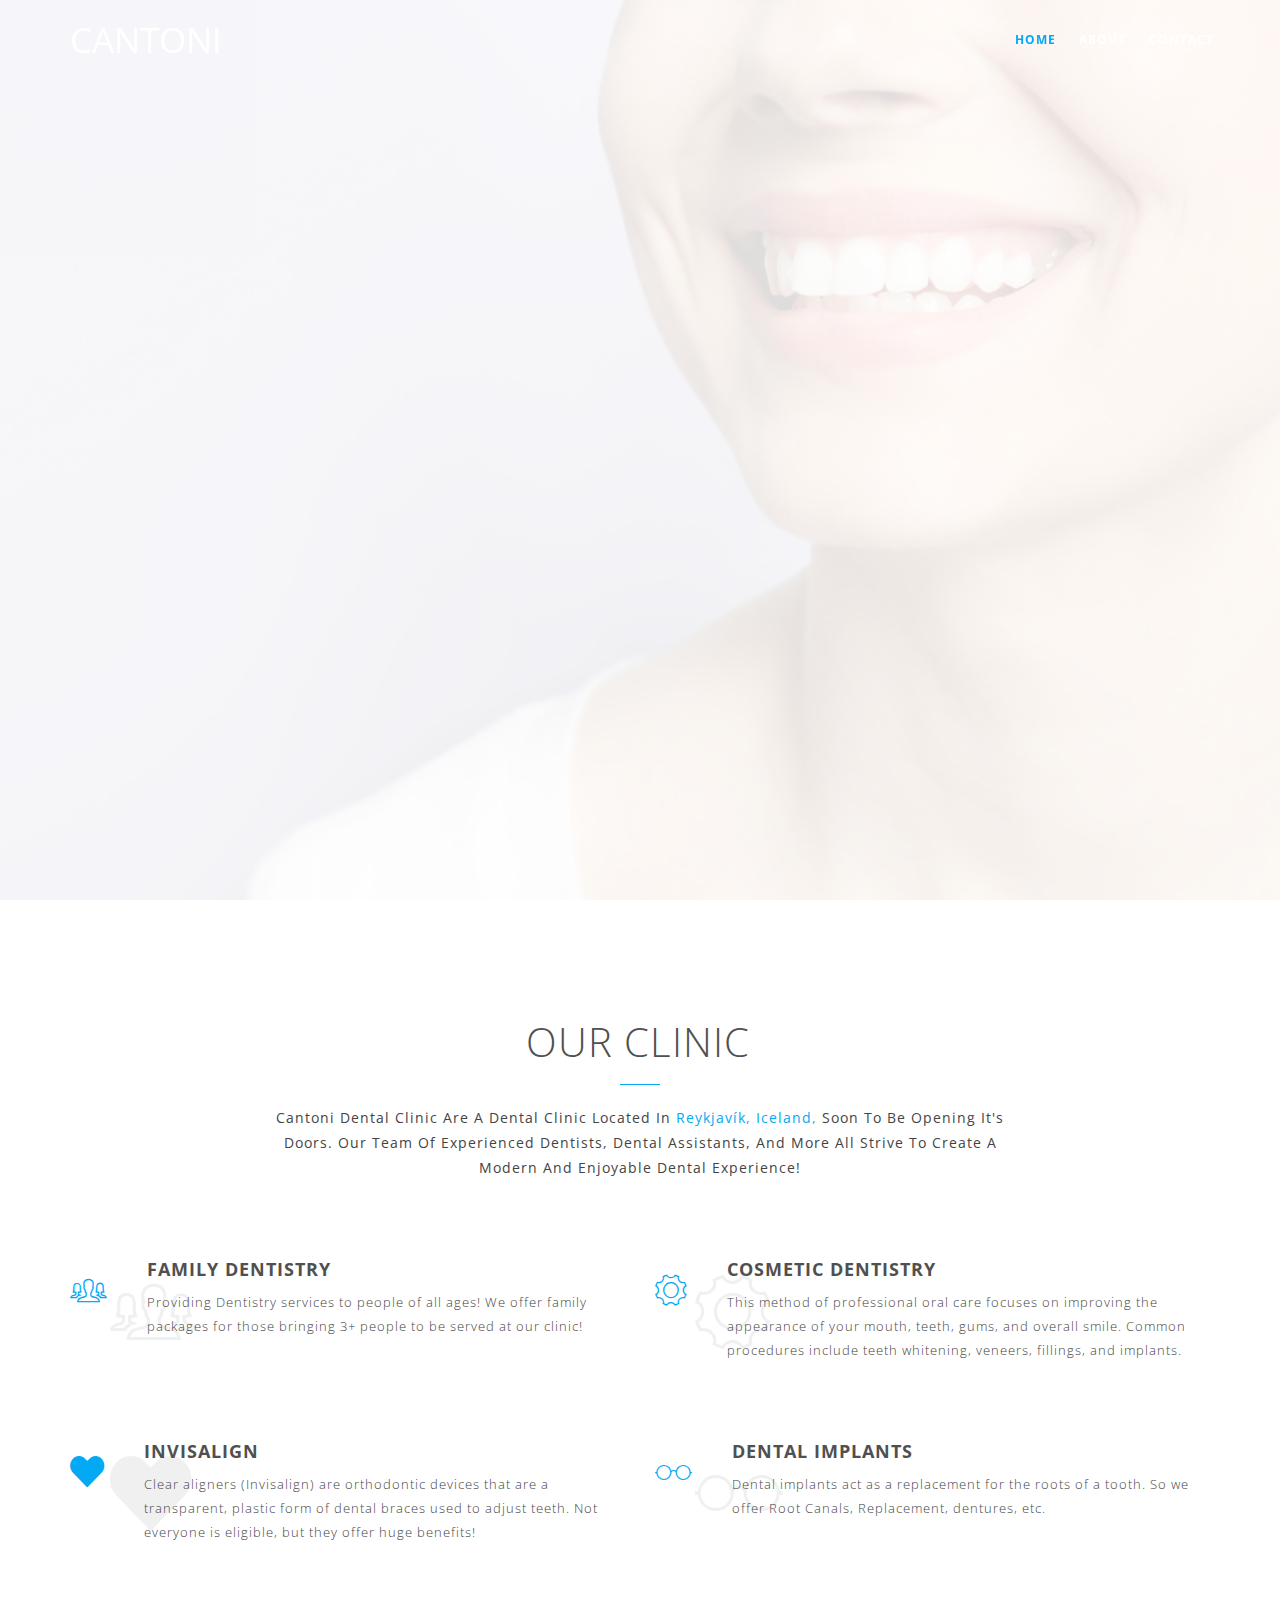
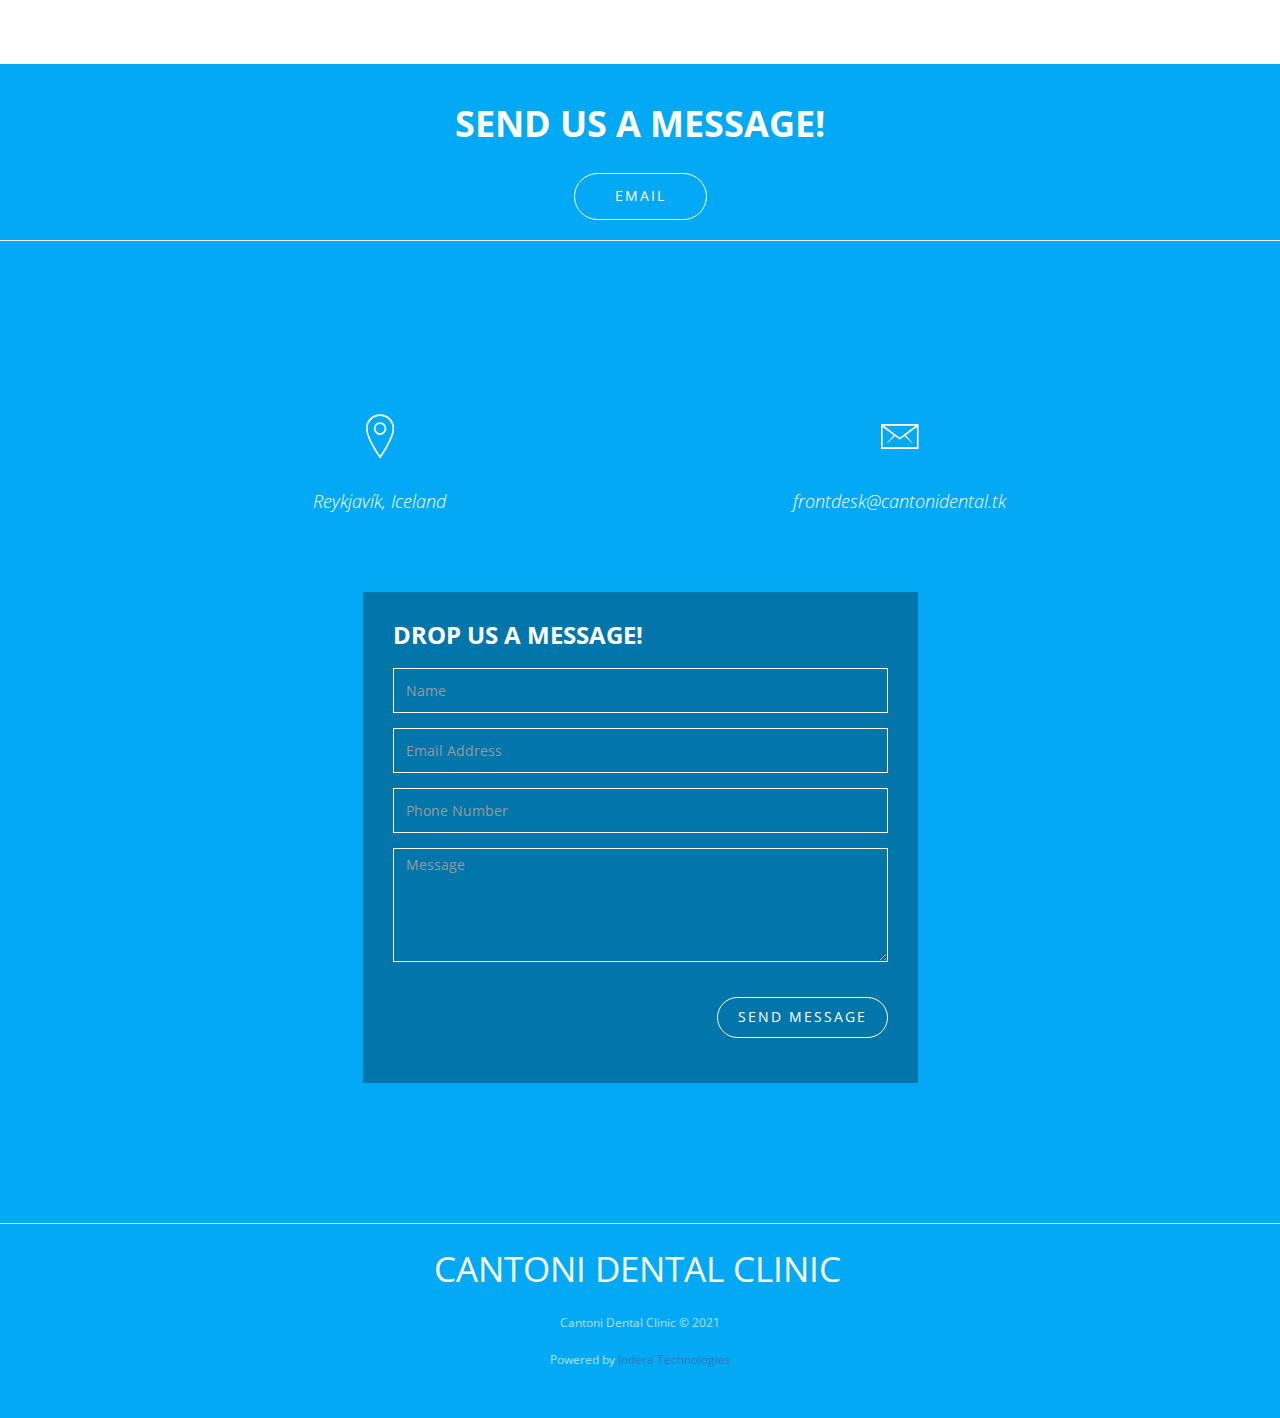
<file: index.html>
<!DOCTYPE html>

<html lang="en">
    <head>
        <meta charset="utf-8">
        <meta http-equiv="X-UA-Compatible" content="IE=edge">
        <meta name="viewport" content="width=device-width, initial-scale=1">
        <title>Cantoni Dental Clinic | Home</title>

        <!-- Bootstrap -->
        <link href="bootstrap/css/bootstrap.min.css" rel="stylesheet">
        <link href="css/style.css" rel="stylesheet" type="text/css">
        <link href="css/flexslider.css" rel="stylesheet" type="text/css">
        <link href="icons/css/ionicons.min.css" rel="stylesheet" type="text/css">
        <link href="icons/css/simple-line-icons.css" rel="stylesheet" type="text/css">
       
        <!--revolution slider setting css-->
        <link href="rs-plugin/css/settings.css" rel="stylesheet">
        <link href="css/prettyPhoto.css" rel="stylesheet" type="text/css" />
        <!-- HTML5 shim and Respond.js for IE8 support of HTML5 elements and media queries -->
        <!-- WARNING: Respond.js doesn't work if you view the page via file:// -->
        <!--[if lt IE 9]>
          <script src="https://oss.maxcdn.com/html5shiv/3.7.2/html5shiv.min.js"></script>
          <script src="https://oss.maxcdn.com/respond/1.4.2/respond.min.js"></script>
        <![endif]-->
    </head>
    <body data-spy="scroll" data-target=".navbar" data-offset="80">


        <!-- Static navbar -->
        <nav class="navbar navbar-default navbar-fixed-top before-color">
            <div class="container">
                <div class="navbar-header">
                    <button type="button" class="navbar-toggle collapsed" data-toggle="collapse" data-target="#navbar" aria-controls="navbar">
                        <span class="sr-only">Toggle navigation</span>
                        <span class="icon-bar"></span>
                        <span class="icon-bar"></span>
                        <span class="icon-bar"></span>
                    </button>
                    <a class="navbar-brand alo" href="index.html">Cantoni</a>
                </div>
                <div id="navbar" class="navbar-collapse collapse">
                    <ul class="nav navbar-nav navbar-right scroll-to">
                        <li class="active"><a href="#home">Home</a></li>
                        <li><a href="#about">About</a></li>                   
                        <li><a href="#contact">Contact</a></li>

                    </ul>
                </div><!--/.nav-collapse -->
            </div><!--/.container-fluid -->
        </nav>


        <div class="fullwidthbanner" id="home">
            <div class="tp-banner">
                <ul>
                    <!-- SLIDE 1 -->
                    <li data-transition="fade" data-slotamount="7" data-masterspeed="1500">
                        <!-- MAIN IMAGE -->
                        <img src="./84770f_b331f9d8ef984ed4b1db4d7f29fc89ae_mv2.jpg" alt="Indera Technologies">
                        <!-- LAYERS -->
                        <!-- LAYER NR. 1 -->
                        <div class="tp-caption slider-title" data-x="center" data-y="center"  data-voffset="-30" data-speed="500" data-start="1200" data-easing="Power4.easeInOut">
                            Cantoni <span>Dental</span> Clinic
                        </div> <!-- /tp-caption -->
                        <!-- LAYER NR. 2 -->
                        <div class="tp-caption slider-caption" data-x="center" data-y="center" data-voffset="40" data-speed="500" data-start="1800" data-easing="Power4.easeInOut" data-captionhidden="on">
                            Beautiful Smiles for all!
                        </div> <!-- /tp-caption -->

                        <!-- LAYER NR. 3 -->
                        <div class="tp-caption slider-button scroll-to" data-x="center" data-y="center" data-voffset="120" data-speed="500" data-start="2400" data-easing="Power4.easeInOut" data-captionhidden="on">
                            <a class="btn btn-white" href="#about">See more</a>
                        </div> <!-- /tp-caption -->
                    </li>
                    <!-- SLIDE 2 -->
                    <!-- SLIDE 3 -->
                </ul>
            </div>
        </div><!--full width banner-->





        <section id="about" class="section-padding">
            <div class="container">
                <div class="row">
                    <div class="col-sm-8 col-sm-offset-2 text-center">
                        <div class="section-title">
                            <h1>Our <span class="alo">Clinic</span></h1> 
                            <span class="border-line"></span>
                            <p class="lead subtitle-caption">
                                Cantoni Dental Clinic are a Dental Clinic located in <span class="colored-text">Reykjavík, Iceland,</span> soon to be opening it's doors. Our team of experienced dentists, dental assistants, and more all strive to create a modern and enjoyable dental experience!
                            </p>
                        </div>
                    </div>
                </div><!-- title row end-->

                <div class="row">
                    <div class="col-sm-6 margin-bottom30">
                        <div class="feature-icon-wrap clearfix">
                            <div class="left-side-icon">
                                <i class="ion-ios-people-outline front-icon"></i>
                                <i class="ion-ios-people-outline back-icon"></i>
                            </div>
                            <div class="features-text-right">
                                <h3>Family Dentistry</h3>                         
                                <p>
                                    Providing Dentistry services to people of all ages! We offer family packages for those bringing 3+ people to be served at our clinic!
                                </p>
                            </div>
                        </div><!--features icon wrap-->
                    </div><!--features col-->
                    <div class="col-sm-6 margin-bottom30">
                        <div class="feature-icon-wrap clearfix">
                            <div class="left-side-icon">
                                <i class="ion-ios-gear-outline front-icon"></i>
                                <i class="ion-ios-gear-outline back-icon"></i>
                            </div>
                            <div class="features-text-right">
                                <h3>Cosmetic Dentistry</h3>                         
                                <p>
                                    This method of professional oral care focuses on improving the appearance of your mouth, teeth, gums, and overall smile. Common procedures include teeth whitening, veneers, fillings, and implants.
                                </p>
                            </div>
                        </div><!--features icon wrap-->
                    </div><!--features col-->
                </div><!--row-->
                <div class="row">
                    <div class="col-sm-6 margin-bottom30">
                        <div class="feature-icon-wrap clearfix">
                            <div class="left-side-icon">
                                <i class="ion-heart front-icon"></i>
                                <i class="ion-heart back-icon"></i>
                            </div>
                            <div class="features-text-right">
                                <h3>Invisalign</h3>                         
                                <p>
                                    Clear aligners (Invisalign) are orthodontic devices that are a transparent, plastic form of dental braces used to adjust teeth. Not everyone is eligible, but they offer huge benefits!
                                </p>
                            </div>
                        </div><!--features icon wrap-->
                    </div><!--features col-->
                    <div class="col-sm-6 margin-bottom30">
                        <div class="feature-icon-wrap clearfix">
                            <div class="left-side-icon">
                                <i class="ion-ios-glasses-outline front-icon"></i>
                                <i class="ion-ios-glasses-outline back-icon"></i>
                            </div>
                            <div class="features-text-right">
                                <h3>Dental Implants</h3>                         
                                <p>
                                    Dental implants act as a replacement for the roots of a tooth. So we offer Root Canals, Replacement, dentures, etc.
                                </p>
                            </div>
                        </div><!--features icon wrap-->
                    </div><!--features col-->
                </div><!--row-->
            </div><!--container-->      
        </section><!--about section end-->


        
        </div><!--team section end-->

        <div class="cta cta-bg">
            <div class="container text-center scroll-to">
                <h1>Send us a message!</h1>
                <a href="mailto:frontdesk@cantonidental.tk" class="btn btn-white btn-radius btn-lg">Email</a>
            </div>
            <hr>
        </div><!--call to action-->


        <section id="contact" class="section-padding">
            <div class="container">
                <div class="row">
                    <div class="col-sm-8 col-sm-offset-2">
                        <div class="row contact-details">
                            <div class="col-sm-4 margin-bottom30 text-center">
                                <i class="ion-ios-location-outline"></i>
                                <h4>Reykjavík, Iceland</h4>
                            </div>
                            <div class="col-sm-4 margin-bottom30 text-center">
                                <!-- <i class="ion-ios-email-outline"></i>
                                <h4>frontdesk@cantonidental.tk</h4> -->
                            </div>
                            <div class="col-sm-4 margin-bottom30 text-center">
                                <i class="ion-ios-email-outline"></i>
                                <h4>frontdesk@cantonidental.tk</h4>
                            </div>
                        </div><!--contact details-->
                    </div>
                </div>
                <div class="row">
                    <div class="col-sm-6 col-sm-offset-3">

                        <form name="sentMessage" class="contact-form" method="post" novalidate>
                            <h3>Drop us a message!</h3>
                            <div class="row">
                                <div class="col-md-12">
                                    <div class="row control-group">
                                        <div class="form-group col-xs-12 controls">

                                            <input type="text" class="form-control" placeholder="Name" id="name" required data-validation-required-message="Please enter your name.">
                                            <p class="help-block"></p>
                                        </div>
                                    </div>

                                </div>

                                <div class="col-md-12">
                                    <div class="row control-group">
                                        <div class="form-group col-xs-12 controls">

                                            <input type="email" class="form-control" placeholder="Email Address" id="email" required data-validation-required-message="Please enter your email address.">
                                            <p class="help-block"></p>
                                        </div>
                                    </div> 
                                </div>
                            </div>
                            <div class="row control-group">
                                <div class="form-group col-xs-12  controls">

                                    <input type="tel" class="form-control" placeholder="Phone Number" id="phone" required data-validation-required-message="Please enter your phone number.">
                                    <p class="help-block"></p>
                                </div>
                            </div>
                            <div class="row control-group">
                                <div class="form-group col-xs-12 controls">

                                    <textarea rows="5" class="form-control" placeholder="Message" id="message" required data-validation-required-message="Please enter a message."></textarea>
                                    <p class="help-block"></p>
                                </div>
                            </div>
                            <br>
                            <div id="success"></div>
                            <div class="row">
                                <div class="form-group col-xs-12 text-right">
                                    <button type="submit" onclick="submitForm()" class="btn btn-white btn-lg">Send Message</button>
                                </div>
                            </div>
                        </form>
                        <script>
                            function submitForm() {
                                alert("message submitted")
                            }
                        </script>

                    </div>
                </div>
            </div>
        </section><!--contact section end-->

       
        <footer class="footer">
            <hr style="background-color: #03a9f4;">
            <div class="container text-center">
                <span class="alo">Cantoni Dental Clinic</span>
                <br>
                <span class="copyright">Cantoni Dental Clinic &copy; 2021</a></span>
                <br>
                <span class="copyright">Powered by <a href="https://inderatech.com" target="_blank">Indera Technologies</a></span>
                <!-- <span class="copyright">&copy; Copyright 2016. Bonativo Created By <a href="http://templatestock.co">Template Stock</a></span> -->
            </div>
        </footer>
        <!-- jQuery (necessary for Bootstrap's JavaScript plugins) -->
        <script src="js/jquery.min.js" type="text/javascript"></script>
        <script src="js/moderniz.min.js" type="text/javascript"></script>
        <script src="js/jquery.easing.1.3.js" type="text/javascript"></script>
        <!-- bootstrap js-->
        <script src="bootstrap/js/bootstrap.min.js" type="text/javascript"></script>
        <script type="text/javascript" src="js/jquery.flexslider-min.js"></script>
        <script type="text/javascript" src="js/parallax.min.js"></script> 
        <script type="text/javascript" src="js/jquery.prettyPhoto.js"></script>	       
        <script type="text/javascript" src="js/jqBootstrapValidation.js"></script>
        <!--revolution slider scripts-->
        <script src="rs-plugin/js/jquery.themepunch.tools.min.js" type="text/javascript"></script>
        <script src="rs-plugin/js/jquery.themepunch.revolution.min.js" type="text/javascript"></script>  
        <script src="js/template.js" type="text/javascript"></script>

    </body>
</html>
</file>
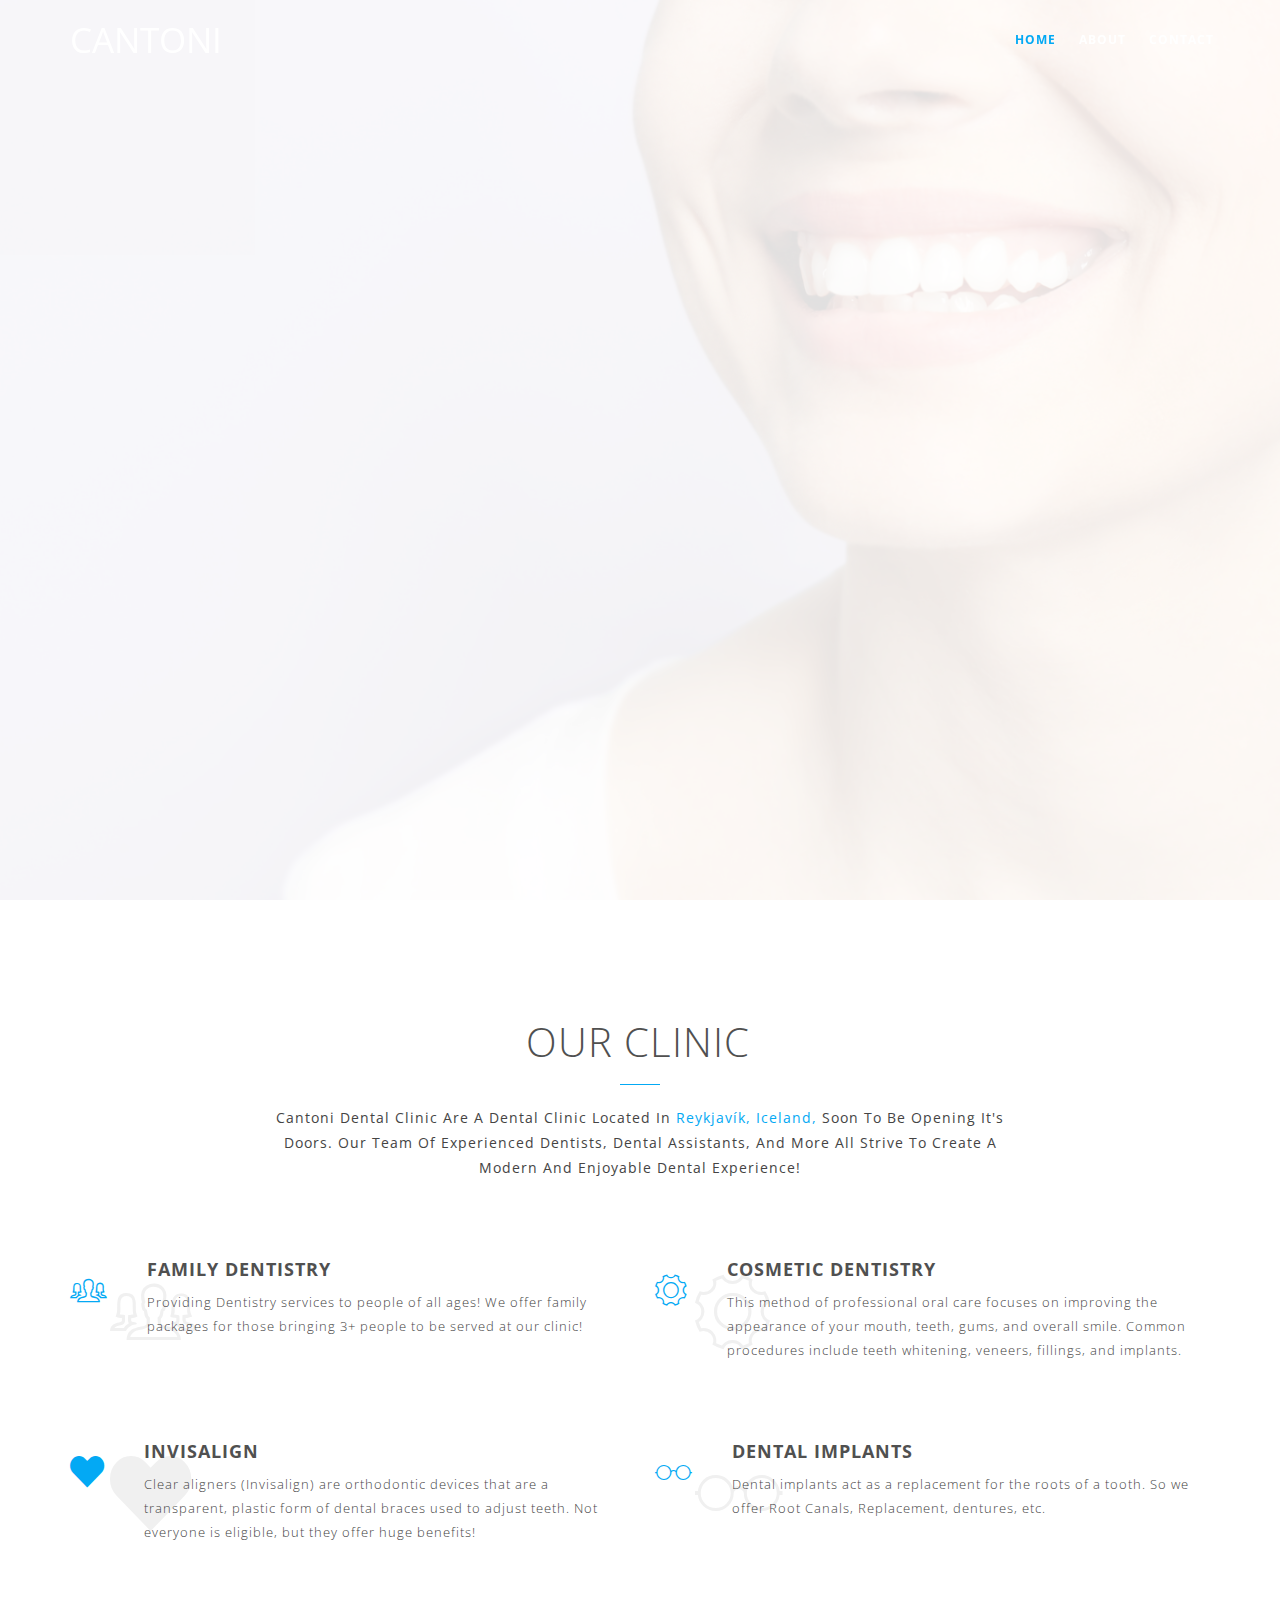
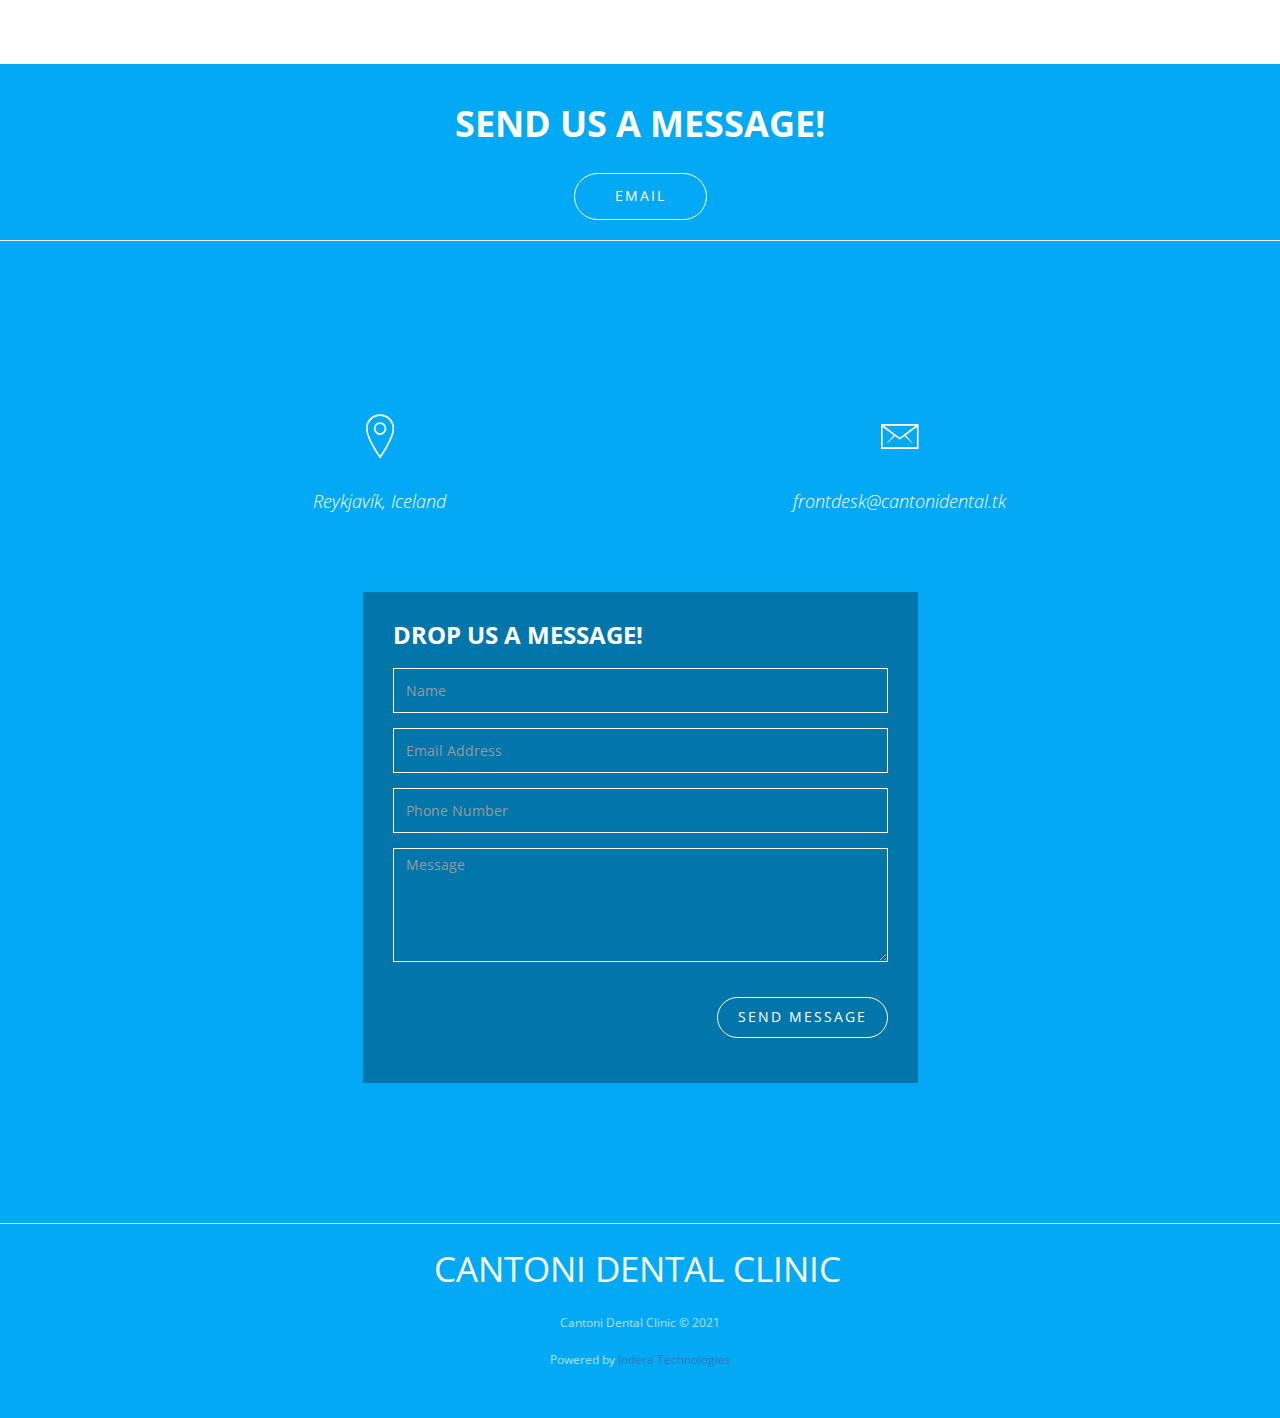
<file: bonativo/index.html>
<!DOCTYPE html>

<html lang="en">
    <head>
        <meta charset="utf-8">
        <meta http-equiv="X-UA-Compatible" content="IE=edge">
        <meta name="viewport" content="width=device-width, initial-scale=1">
        <title>Cantoni Dental Clinic | Home</title>

        <!-- Bootstrap -->
        <link href="bootstrap/css/bootstrap.min.css" rel="stylesheet">
        <link href="css/style.css" rel="stylesheet" type="text/css">
        <link href="css/flexslider.css" rel="stylesheet" type="text/css">
        <link href="icons/css/ionicons.min.css" rel="stylesheet" type="text/css">
        <link href="icons/css/simple-line-icons.css" rel="stylesheet" type="text/css">
       
        <!--revolution slider setting css-->
        <link href="rs-plugin/css/settings.css" rel="stylesheet">
        <link href="css/prettyPhoto.css" rel="stylesheet" type="text/css" />
        <!-- HTML5 shim and Respond.js for IE8 support of HTML5 elements and media queries -->
        <!-- WARNING: Respond.js doesn't work if you view the page via file:// -->
        <!--[if lt IE 9]>
          <script src="https://oss.maxcdn.com/html5shiv/3.7.2/html5shiv.min.js"></script>
          <script src="https://oss.maxcdn.com/respond/1.4.2/respond.min.js"></script>
        <![endif]-->
    </head>
    <body data-spy="scroll" data-target=".navbar" data-offset="80">


        <!-- Static navbar -->
        <nav class="navbar navbar-default navbar-fixed-top before-color">
            <div class="container">
                <div class="navbar-header">
                    <button type="button" class="navbar-toggle collapsed" data-toggle="collapse" data-target="#navbar" aria-controls="navbar">
                        <span class="sr-only">Toggle navigation</span>
                        <span class="icon-bar"></span>
                        <span class="icon-bar"></span>
                        <span class="icon-bar"></span>
                    </button>
                    <a class="navbar-brand alo" href="index.html">Cantoni</a>
                </div>
                <div id="navbar" class="navbar-collapse collapse">
                    <ul class="nav navbar-nav navbar-right scroll-to">
                        <li class="active"><a href="#home">Home</a></li>
                        <li><a href="#about">About</a></li>                   
                        <li><a href="#contact">Contact</a></li>

                    </ul>
                </div><!--/.nav-collapse -->
            </div><!--/.container-fluid -->
        </nav>


        <div class="fullwidthbanner" id="home">
            <div class="tp-banner">
                <ul>
                    <!-- SLIDE 1 -->
                    <li data-transition="fade" data-slotamount="7" data-masterspeed="1500">
                        <!-- MAIN IMAGE -->
                        <img src="./84770f_b331f9d8ef984ed4b1db4d7f29fc89ae_mv2.jpg" alt="desk" data-bgfit="cover" data-bgposition="left top" data-bgrepeat="no-repeat" alt="Indera Technologies">
                        <!-- LAYERS -->
                        <!-- LAYER NR. 1 -->
                        <div class="tp-caption slider-title" data-x="center" data-y="center"  data-voffset="-30" data-speed="500" data-start="1200" data-easing="Power4.easeInOut">
                            Cantoni <span>Dental</span> Clinic
                        </div> <!-- /tp-caption -->
                        <!-- LAYER NR. 2 -->
                        <div class="tp-caption slider-caption" data-x="center" data-y="center" data-voffset="40" data-speed="500" data-start="1800" data-easing="Power4.easeInOut" data-captionhidden="on">
                            Beautiful Smiles for all!
                        </div> <!-- /tp-caption -->

                        <!-- LAYER NR. 3 -->
                        <div class="tp-caption slider-button scroll-to" data-x="center" data-y="center" data-voffset="120" data-speed="500" data-start="2400" data-easing="Power4.easeInOut" data-captionhidden="on">
                            <a class="btn btn-white" href="#about">See more</a>
                        </div> <!-- /tp-caption -->
                    </li>
                    <!-- SLIDE 2 -->
                    <!-- SLIDE 3 -->
                </ul>
            </div>
        </div><!--full width banner-->





        <section id="about" class="section-padding">
            <div class="container">
                <div class="row">
                    <div class="col-sm-8 col-sm-offset-2 text-center">
                        <div class="section-title">
                            <h1>Our <span class="alo">Clinic</span></h1> 
                            <span class="border-line"></span>
                            <p class="lead subtitle-caption">
                                Cantoni Dental Clinic are a Dental Clinic located in <span class="colored-text">Reykjavík, Iceland,</span> soon to be opening it's doors. Our team of experienced dentists, dental assistants, and more all strive to create a modern and enjoyable dental experience!
                            </p>
                        </div>
                    </div>
                </div><!-- title row end-->

                <div class="row">
                    <div class="col-sm-6 margin-bottom30">
                        <div class="feature-icon-wrap clearfix">
                            <div class="left-side-icon">
                                <i class="ion-ios-people-outline front-icon"></i>
                                <i class="ion-ios-people-outline back-icon"></i>
                            </div>
                            <div class="features-text-right">
                                <h3>Family Dentistry</h3>                         
                                <p>
                                    Providing Dentistry services to people of all ages! We offer family packages for those bringing 3+ people to be served at our clinic!
                                </p>
                            </div>
                        </div><!--features icon wrap-->
                    </div><!--features col-->
                    <div class="col-sm-6 margin-bottom30">
                        <div class="feature-icon-wrap clearfix">
                            <div class="left-side-icon">
                                <i class="ion-ios-gear-outline front-icon"></i>
                                <i class="ion-ios-gear-outline back-icon"></i>
                            </div>
                            <div class="features-text-right">
                                <h3>Cosmetic Dentistry</h3>                         
                                <p>
                                    This method of professional oral care focuses on improving the appearance of your mouth, teeth, gums, and overall smile. Common procedures include teeth whitening, veneers, fillings, and implants.
                                </p>
                            </div>
                        </div><!--features icon wrap-->
                    </div><!--features col-->
                </div><!--row-->
                <div class="row">
                    <div class="col-sm-6 margin-bottom30">
                        <div class="feature-icon-wrap clearfix">
                            <div class="left-side-icon">
                                <i class="ion-heart front-icon"></i>
                                <i class="ion-heart back-icon"></i>
                            </div>
                            <div class="features-text-right">
                                <h3>Invisalign</h3>                         
                                <p>
                                    Clear aligners (Invisalign) are orthodontic devices that are a transparent, plastic form of dental braces used to adjust teeth. Not everyone is eligible, but they offer huge benefits!
                                </p>
                            </div>
                        </div><!--features icon wrap-->
                    </div><!--features col-->
                    <div class="col-sm-6 margin-bottom30">
                        <div class="feature-icon-wrap clearfix">
                            <div class="left-side-icon">
                                <i class="ion-ios-glasses-outline front-icon"></i>
                                <i class="ion-ios-glasses-outline back-icon"></i>
                            </div>
                            <div class="features-text-right">
                                <h3>Dental Implants</h3>                         
                                <p>
                                    Dental implants act as a replacement for the roots of a tooth. So we offer Root Canals, Replacement, dentures, etc.
                                </p>
                            </div>
                        </div><!--features icon wrap-->
                    </div><!--features col-->
                </div><!--row-->
            </div><!--container-->      
        </section><!--about section end-->


        
        </div><!--team section end-->

        <div class="cta cta-bg">
            <div class="container text-center scroll-to">
                <h1>Send us a message!</h1>
                <a href="mailto:frontdesk@cantonidental.tk" class="btn btn-white btn-radius btn-lg">Email</a>
            </div>
            <hr>
        </div><!--call to action-->


        <section id="contact" class="section-padding">
            <div class="container">
                <div class="row">
                    <div class="col-sm-8 col-sm-offset-2">
                        <div class="row contact-details">
                            <div class="col-sm-4 margin-bottom30 text-center">
                                <i class="ion-ios-location-outline"></i>
                                <h4>Reykjavík, Iceland</h4>
                            </div>
                            <div class="col-sm-4 margin-bottom30 text-center">
                                <!-- <i class="ion-ios-email-outline"></i>
                                <h4>frontdesk@cantonidental.tk</h4> -->
                            </div>
                            <div class="col-sm-4 margin-bottom30 text-center">
                                <i class="ion-ios-email-outline"></i>
                                <h4>frontdesk@cantonidental.tk</h4>
                            </div>
                        </div><!--contact details-->
                    </div>
                </div>
                <div class="row">
                    <div class="col-sm-6 col-sm-offset-3">

                        <form name="sentMessage" class="contact-form" method="post" novalidate>
                            <h3>Drop us a message!</h3>
                            <div class="row">
                                <div class="col-md-12">
                                    <div class="row control-group">
                                        <div class="form-group col-xs-12 controls">

                                            <input type="text" class="form-control" placeholder="Name" id="name" required data-validation-required-message="Please enter your name.">
                                            <p class="help-block"></p>
                                        </div>
                                    </div>

                                </div>

                                <div class="col-md-12">
                                    <div class="row control-group">
                                        <div class="form-group col-xs-12 controls">

                                            <input type="email" class="form-control" placeholder="Email Address" id="email" required data-validation-required-message="Please enter your email address.">
                                            <p class="help-block"></p>
                                        </div>
                                    </div> 
                                </div>
                            </div>
                            <div class="row control-group">
                                <div class="form-group col-xs-12  controls">

                                    <input type="tel" class="form-control" placeholder="Phone Number" id="phone" required data-validation-required-message="Please enter your phone number.">
                                    <p class="help-block"></p>
                                </div>
                            </div>
                            <div class="row control-group">
                                <div class="form-group col-xs-12 controls">

                                    <textarea rows="5" class="form-control" placeholder="Message" id="message" required data-validation-required-message="Please enter a message."></textarea>
                                    <p class="help-block"></p>
                                </div>
                            </div>
                            <br>
                            <div id="success"></div>
                            <div class="row">
                                <div class="form-group col-xs-12 text-right">
                                    <button type="submit" onclick="submitForm()" class="btn btn-white btn-lg">Send Message</button>
                                </div>
                            </div>
                        </form>
                        <script>
                            function submitForm() {
                                alert("message submitted")
                            }
                        </script>

                    </div>
                </div>
            </div>
        </section><!--contact section end-->

       
        <footer class="footer">
            <hr style="background-color: #03a9f4;">
            <div class="container text-center">
                <span class="alo">Cantoni Dental Clinic</span>
                <br>
                <span class="copyright">Cantoni Dental Clinic &copy; 2021</a></span>
                <br>
                <span class="copyright">Powered by <a href="https://inderatech.com" target="_blank">Indera Technologies</a></span>
                <!-- <span class="copyright">&copy; Copyright 2016. Bonativo Created By <a href="http://templatestock.co">Template Stock</a></span> -->
            </div>
        </footer>
        <!-- jQuery (necessary for Bootstrap's JavaScript plugins) -->
        <script src="js/jquery.min.js" type="text/javascript"></script>
        <script src="js/moderniz.min.js" type="text/javascript"></script>
        <script src="js/jquery.easing.1.3.js" type="text/javascript"></script>
        <!-- bootstrap js-->
        <script src="bootstrap/js/bootstrap.min.js" type="text/javascript"></script>
        <script type="text/javascript" src="js/jquery.flexslider-min.js"></script>
        <script type="text/javascript" src="js/parallax.min.js"></script> 
        <script type="text/javascript" src="js/jquery.prettyPhoto.js"></script>	       
        <script type="text/javascript" src="js/jqBootstrapValidation.js"></script>
        <!--revolution slider scripts-->
        <script src="rs-plugin/js/jquery.themepunch.tools.min.js" type="text/javascript"></script>
        <script src="rs-plugin/js/jquery.themepunch.revolution.min.js" type="text/javascript"></script>  
        <script src="js/template.js" type="text/javascript"></script>

    </body>
</html>
</file>
<file: css/style.css>
/* 
	Bonativo by TEMPLATE STOCK
	templatestock.co @templatestock
	Released for free under the Creative Commons Attribution 3.0 license (templated.co/license)
*/

@import url('https://fonts.googleapis.com/css?family=Open+Sans:400,700,600,400italic');

::selection{
    color: #CDDC39;
}

body{
    background: white;
    font-family: 'Open Sans', sans-serif;
    font-weight: 400;
    color: #505050;
    -webkit-font-smoothing: antialiased;
    -webkit-text-size-adjust: 100%;
    font-size: 14px;
}
/***basics****/
a,a:hover, a:focus, i{
    text-decoration: none;
    outline: 0;
    transition: all 0.3s ease-in-out;
    -webkit-transition: all 0.3s ease-in-out;
    -moz-transition: all 0.3s ease-in-out;
    -o-transition: all 0.3s ease-in-out;
    -ms-transition: all 0.3s ease-in-out;
}
p{
    font-weight: 300;
    font-size: 13px;
    letter-spacing: 1px;
    color:#444444;
    line-height: 24px;
}
.section-padding{
    padding-top: 100px;
    padding-bottom: 40px
}
.divided30{
    width:100%;
    height: 30px;
}
.padding-bottom30{
    padding-bottom: 30px;
}
.margin-bottom30{
    margin-bottom: 30px;
}
h1,h2,h3,h4,h5,h6{
    margin-top: 0px;
    font-family: 'Open Sans', sans-serif;
}
.colored-text{
    color: #03a9f4;
}

.alo{
  font-family: 'Open Sans', sans-serif;
  display: inline-block;
  text-transform: uppercase;
  margin-right: 5px;
}
.section-title{
    position: relative;
    padding-top: 20px;
    padding-bottom: 20px;
    margin-bottom: 60px;
}
.section-title h1{
    text-transform: uppercase;
    font-weight: 300;
    margin: 0px;
    font-size: 40px;
    margin-bottom: 0px;
    letter-spacing: 1px;
}
.border-line{
    width:40px;
    height: 1px;
    margin-top: 20px;
    display: block;
    text-align: center;
    background-color:  #03a9f4;
    margin-left: auto;
    margin-right: auto;
}
.subtitle-caption{
    font-weight: 400;
    margin-top: 20px;
    font-size: 14px;
    margin-bottom: 0;
    line-height: 25px;
    text-transform: capitalize;
}
.center-title{
    margin-bottom: 40px;
    text-align: center;
    text-transform: capitalize;
    font-weight: 300;
    letter-spacing: 2px;
}
.no-padding{
    padding: 0px;
}
/****navbar css****/
@media(min-width:768px){
    nav.before-color{
        background-color: rgba(255,255,255,0);
        padding: 15px 0;
    }
    nav.after-color{
        background-color: rgba(255,255,255,.95);
        padding: 0px 0;
        box-shadow: 0px 1px 5px rgba(0,0,0,0.302);
        -webkit-box-shadow: 0px 1px 5px rgba(0,0,0,0.302);
    }
    nav.before-color.navbar-default .navbar-brand{
    color:#fff;
    font-size: 35px;
    font-weight: 400;
}
    nav.after-color.navbar-default .navbar-brand{
    color:#000;
    font-size: 35px;
    font-weight: 400;
}
    nav.before-color .navbar-nav>li>a{
        color:#fff;
    }
    
    nav.after-color .navbar-nav>li>a{
        color:#333;
    }
    .nav>li>a {
        position: relative;
        display: block;
        padding: 15px 11px;

    }
    nav.before-color .nav>li{
        border-left: 1px solid transparent;    
    }
    nav.after-color .nav>li{
        border-left: 1px solid rgba(0,0,0,0.1);    
    }
}
.navbar-default {
    background-color: rgba(255,255,255,.95);
    border:0px;
    margin: 0px;
    width:100%;
    left: 0;
    right: 0;
    padding: 5px 0;
    z-index: 9999;
    transition: all 0.3s ease-in-out;
    -webkit-transition: all 0.3s ease-in-out;
    -moz-transition: all 0.3s ease-in-out;
    -o-transition: all 0.3s ease-in-out;
    -ms-transition: all 0.3s ease-in-out;
}
.navbar-default .navbar-nav>li>a {
    color: #333;
    font-weight: 700;
    font-size: 12px;
    text-transform: uppercase;
    font-family: 'Open Sans', sans-serif;
    letter-spacing: 1px;
}
.navbar-default .navbar-nav>li>a:hover{
        color: #03a9f4;
    }
.navbar-default .navbar-nav>.active>a, .navbar-default .navbar-nav>.active>a:focus, .navbar-default .navbar-nav>.active>a:hover {
    color:  #03a9f4;
    background-color: transparent;
}
.navbar-default .navbar-nav>.open>a, .navbar-default .navbar-nav>.open>a:focus, .navbar-default .navbar-nav>.open>a:hover {
  color:  #03a9f4;
  background-color: transparent;
}

.navbar-default .navbar-brand{
    color:#000;
    font-size: 35px;
    font-weight: 400;
}
.navbar-default .navbar-nav>li:hover .dropdown-menu{
    display: block;
}
/*********

BUTTONS

*********/


.btn{
    text-transform: uppercase;
    font-weight: 400;
    font-size: 14px;
    letter-spacing: 2px;
    border-radius: 25px;
    font-family: 'Open Sans', sans-serif;
    -webkit-transition: all .3s ease;
    -moz-transition: all .3s ease;
    transition: all .3s ease;
}
.btn:focus{
    outline: 0;
}
.btn-white{
    color:#fff;
    padding: 0px;
    border: 1px solid #fff;
    padding: 10px 20px;
    background-color: transparent;
}
.btn-white:hover{
    color: #03a9f4;
    border-color: #fff;
    background-color: #fff;
}
.btn-border-black{
    border: 1px solid #333;
    color:#333;
    padding: 10px 25px;
    background-color: transparent;
}
.btn-border-black:hover{
    color:#fff;
    border-color:#333;
    background-color:#333;
}
.btn-border-theme{
    border: 1px solid  #03a9f4;
    color: #03a9f4;
    padding: 10px 25px;
    background-color: transparent;
}
.btn-border-theme:hover{
    color:#fff;
    border-color: #03a9f4;
    background-color:  #03a9f4;
}
.btn-radius{
    padding: 13px 40px;
    border-radius: 30px;
    -webkit-border-radius: 30px;
}
/***********

SLIDER REVOLUTION CSS

**************/

.slider-title{
    color:#fff;
    font-weight: 100;
    text-transform: uppercase;
    font-size:70px;
    letter-spacing:2px;
    font-family: 'Open Sans', sans-serif;
}
.slider-title span{
    font-weight: 700;
}
.slider-caption{
    color:#f8f8f8;
    font-size: 16px;
    font-weight: 300;
    font-family: 'Open Sans', sans-serif;
}
.slider-button a.btn-white{
    color:#000;
    background-color: #fff;
}
.slider-button a.btn-white:hover{
    color:#fff;
    background-color: transparent;
}
/********

services icons css

********/
.feature-icon-wrap {
    position: relative;
    padding-bottom: 40px;
    margin: 0px;
}
.feature-icon-wrap .left-side-icon{
    float: left;

}
.feature-icon-wrap .left-side-icon .front-icon{
    font-size:3em;
    color: #03a9f4;
}
.back-icon {
    z-index: -1;
    color: #F0F0F0;
    position: absolute;
    padding-left: 40px;
    left: 0;
    top: 0;
    width: 100px;
    height: 100px;
    line-height: 100px;
    font-size: 100px;
}
.feature-icon-wrap .features-text-right{
    padding-left: 40px;
    overflow: hidden;
}
.features-text-right h3{
    text-transform: uppercase;
    font-weight: 700;
    font-size: 18px;
    letter-spacing: 1px;
}
.services-icons .left-side-icon i{
    width:70px;
    height: 70px;
    line-height: 70px;
    display: inline-block;
    text-align: center;
    border-radius: 50%;
    -webkit-border-radius: 50%;
    border: 1px solid  #03a9f4;
}
/************

TEAM CSS

*************/
.team{
    padding-top: 50px;
    padding-bottom:20px;
    background-color: #e6e6e6;
}

.team-box{
    text-align: center;
    padding: 0px;
    background-color: #f5f5f5;
    border-radius: 4px;
    -webkit-border-radius: 4px;
    position: relative;
}
.team-box img{
    width:100%;
}
.team-desc h4{
    margin-bottom: 0px;
    text-transform: uppercase;
    font-weight: 400;
    margin-top: 15px;

}
.team-desc em{
    display: block;
    margin-bottom: 15px;
    margin-top: 5px;
}
.team-box .social{
    position: absolute;
    left: 0;
    bottom: 0;
    width:100%;
    padding: 10px 5px;
    background-color: rgba(255,255,255,0.8);
    margin: 0;
}
.social li a{
    font-size: 20px;

    text-align: center;
    display: block;
    color:#fff;
}
.social li a i{
    display: block;
    color:#333;
}
.social li a:hover i{
    color: #03a9f4

}


/******fun facts*****/
.funfacts{
    background: url(../images/bg-2.jpg);
    background-position: 50% 0;
    background-size: cover;
    background-repeat: no-repeat;
    background-attachment: fixed;
    width: 100%;
    height: auto;
    overflow-x: hidden;
    overflow-y: hidden;
    vertical-align: middle;
    z-index: 1;
    display: block;
    position: relative;
    padding-top: 100px;
    padding-bottom: 70px;
}
.fact-box{
    padding: 25px 30px;
    background-color: rgba(255,255,255,0.8);
}
.fact-box h2{
    color: #03a9f4;
    font-size: 45px;
}
.fact-box h5{
    color:#000;
    font-weight: 300;
}
.testimonials{
    background: url(../images/bg-3.jpg);
    background-position: 50% 0;
    background-size: cover;
    background-repeat: no-repeat;
    background-attachment: fixed;
    width: 100%;
    height: auto;
    overflow-x: hidden;
    overflow-y: hidden;
    vertical-align: middle;
    z-index: 1;
    display: block;
    position: relative;
    padding-top: 100px;
    padding-bottom: 100px;
}
.testimonials .testislider .slide-items img{
    width:80px ;
    height: auto;
    display: block;
    margin-left: auto;
    margin-right: auto;
    border-radius: 50%;
    -webkit-border-radius: 50%;
    margin-bottom: 20px;
}
.testimonials .flex-direction-nav a:before {
    font-family: "Ionicons";
    font-size: 40px;
    display: inline-block;
    content: '\f3d5';
}
.testimonials .flex-direction-nav a.flex-next:before {
    content: '\f3d6';
}
.testimonials .flexslider{
    margin:0px;
}
.testimonials .flex-direction-nav a {
    text-decoration: none;
    display: block;
    width: 40px;
    height: 40px;
    line-height: 40px;
    margin: -20px 0 0;
    position: absolute;
    top: 50%;
    z-index: 10;
    overflow: hidden;
    opacity: 0;
    cursor: pointer;
    color: rgba(255,255,255,1);
    text-shadow: none;
    -webkit-transition: all .3s ease;
    -moz-transition: all .3s ease;
    transition: all .3s ease;
    text-align: center;
}
.slide-items{
    padding: 50px 40px;

}
.slide-items p{
    color:#fff;
}
.slide-items h5{
    margin-bottom: 0px;
    color: #03a9f4;
}
.testimonials .flexslider{
    background: rgba(0,0,0,0);
    border: 0px;
    box-shadow: none;
    -webkit-box-shadow: none;
}


/****work****/

#work{
    background-color: #f7f7f8;
}
.portfolio-thumb {
    margin-bottom: 30px;
}
.imgoverlay {
    position: relative;
    overflow: hidden;
    display: block;
    max-width: 100%
}

.imgoverlay img {
    -webkit-transition: all .4s ease;
    -moz-transition: all .4s ease;
    -o-transition: all .4s ease;
    -ms-transition: all .4s ease;
    transition: all .4s ease
}

.imgoverlay:hover img {
    transform: scale(1.07);
    -ms-transform: scale(1.07);
    -webkit-transform: scale(1.07)
}

.imgoverlay .overlay {
    width: 100%;
    height: 100%;
    position: absolute;
    top: 0;
    left: 0;
    z-index: 0;
    opacity: 0;
    filter: alpha(opacity=0);
    -ms-filter: "alpha(Opacity=0)";
    -webkit-transition: opacity .3s ease;
    -moz-transition: opacity .3s ease;
    -o-transition: opacity .3s ease;
    -ms-transition: opacity .3s ease;
    transition: opacity .3s ease
}

.imgoverlay:hover .overlay {
    opacity: 1;
    filter: alpha(opacity=100);
    -ms-filter: "alpha(Opacity=100)"
}

.imgoverlay .overlaycolor {
    width: 100%;
    height: 100%;
    background: #000;
    position: absolute;
    top: 0;
    left: 0;
    z-index: 0;
    opacity: .8;
    filter: alpha(opacity=80);
    -ms-filter: "alpha(Opacity=80)"
}

.imgoverlay .overlayinfo {
    width: 100%;
    text-align: center;
    display: block;
    position: absolute;
    top: 45%;
    left: 0;
    -webkit-transition: top .3s ease;
    -moz-transition: top .3s ease;
    -o-transition: top .3s ease;
    -ms-transition: top .3s ease;
    transition: top .3s ease;
}

.imgoverlay:hover .overlayinfo {
    top: 50%
}

.portfolio-thumb a{
    color:#fff;
    text-decoration: none;
}
.portfolio-thumb .work-description {
    text-align: center;
    padding: 20px 0;
}
.portfolio-thumb .work-description a{
    color:#333;
    text-transform: uppercase;
    font-size: 15px;
}
.overlayinfo h6 {
    font-size: 13px;
    text-transform: uppercase;
    letter-spacing: .1em
}


/*****news****/
.news-wrapper{
    padding: 0px;
}
.news-wrapper .news-inner{
    display: block;
    padding: 70px 20px;
    position: relative;
}
.news-wrapper .row{
    margin: 0px;
}
.news-inner .date{
    color: #03a9f4;
    font-weight: 400;
    font-style: italic;
}
.news-inner .title{
    color:#777;
       -webkit-transition: all .3s ease;
    -moz-transition: all .3s ease;
    -o-transition: all .3s ease;
    -ms-transition: all .3s ease;
    transition: all .3s ease;
    letter-spacing: 0;
}
.news-inner p{
    margin-top: 15px;
    margin-bottom: 0px;
}
.news-inner:hover .title{
    letter-spacing: 3px;
}
.post-overlay{
      position: absolute;
  width: 100%;
  height: 100%;
  top: 0px;
  background: rgba(255,255,255,0.8);
  z-index: 1;
  left: 0;
}
.post-preview-content{
    z-index: 2;
    position: relative;
}
.post-option{
    margin-bottom: 0px;
    margin-top: 15px;
}
.post-option a{
    margin-right: 5px;
    display: inline-block;
    color:#999;
}
.post-option a:hover{
    color: #03a9f4;
}
/****

cta

******/
.cta{
    padding-bottom: 40px;
}
.cta h1{
    text-transform: uppercase;
    font-weight: 700;
    color:#000;
    margin-bottom:30px;
}
.cta-bg{
    background-color:  #03a9f4;
    padding-top: 40px;
}
.cta-bg h1{
    color:#fff;
}
/***contact****/
#contact{
      background:#03a9f4;
    background-position: 50% 0;
    background-size: cover;
    background-repeat: no-repeat;
    background-attachment: fixed;
    width: 100%;
    height: auto;
    overflow-x: hidden;
    overflow-y: hidden;
    vertical-align: middle;
    z-index: 1;
    display: block;
    position: relative;
}
.contact-details i{
    font-size: 50px;
    color:#fff;
}
.contact-details h4{
    margin: 20px 0;
    color:#fff;
    font-weight: 300;
    font-style: italic;
}
.contact-form {
    background-color: rgba(0,0,0,0.3);
    padding: 30px;
    margin: 30px 0;
}
.contact-form .form-control{
    min-height: 45px;
    border: 0px;
    box-shadow: none;
    -webkit-box-shadow: none;
    border: 1px solid #fff;
    border-radius: 0px;
    background-color: transparent;
    color:#fff;
    -webkit-border-radius: 0px;
}
.contact-form h3{
    margin-bottom: 20px;
    font-weight: 700;
    color:#fff;
    text-transform: uppercase;
}
.help-block{
    margin: 0px;
}
.help-block ul{
    list-style: none;
    padding: 0;
    margin: 0;
}
.help-block ul li{
    color:#fff;
    padding: 0px 10px;
    background-color:  #03a9f4;
    font-size: 12px;
}
.footer{
    padding: 50px 0;
    background-color:  #03a9f4;
}
.footer .alo{
    display: block;
    color:#fff;
    font-size: 35px;
}
.footer .social{
    margin: 30px 0;
}
.footer .social li a i{
    color:#f5f5f5;
    display: block;
}
.footer .social li a:hover i{
    opacity:0.6;
}
.footer .copyright{
   display: block;
   color: rgba(255,255,255,0.7);
   font-size: 12px;
}

/****pricing****/
.price-box{
      background: #f9f9f9;
}
.price-box .header h3 {
  padding: 12px 10px;
  margin-bottom: 0;
  position: relative;
  text-transform: uppercase;
  overflow: hidden;
  background: #474747;
    color: #fff;
      border-radius: 2px 2px 0 0;
}
.price-box .header .price {
  background: #ebebeb;
    padding: 15px 10px;
}
.header .price h2 {
  color: #4D4D4D;
    margin-bottom: 3px;
  font-weight: bold;
}
.header .price span{
    font-size: 13px;
}
.price-box ul li{
    padding: 13px 0;
      border-bottom: 1px solid #ebebeb;
}
 .price-footer {
  padding: 20px;
}
.header.active h3{
    color:#fff;
    background-color:  #03a9f4;
}
/******inner pages******/
.page-title{
    background-color: #2B8694;
    padding-top: 250px;
}
.page-title h3{
      color: #fff;
  margin: 0px;
  font-weight: 300;
  text-transform: uppercase;
  letter-spacing: 2px;
}
.page-title .border-line{
    background-color: #fff;
}
.news-content p{
    color:#999;
    font-size: 14px;
    
}
.pager li>a, .pager li>span{
    color: #03a9f4;
}
</file>
<file: icons/css/simple-line-icons.css>
@font-face {
	font-family: 'Simple-Line-Icons';
	src:url('../fonts/Simple-Line-Icons.eot');
	src:url('../fonts/Simple-Line-Icons.eot?#iefix') format('embedded-opentype'),
		url('../fonts/Simple-Line-Icons.woff') format('woff'),
		url('../fonts/Simple-Line-Icons.ttf') format('truetype'),
		url('../fonts/Simple-Line-Icons.svg#Simple-Line-Icons') format('svg');
	font-weight: normal;
	font-style: normal;
}

/* Use the following CSS code if you want to use data attributes for inserting your icons */
[data-icon]:before {
	font-family: 'Simple-Line-Icons';
	content: attr(data-icon);
	speak: none;
	font-weight: normal;
	font-variant: normal;
	text-transform: none;
	line-height: 1;
	-webkit-font-smoothing: antialiased;
	-moz-osx-font-smoothing: grayscale;
}

/* Use the following CSS code if you want to have a class per icon */
/*
Instead of a list of all class selectors,
you can use the generic selector below, but it's slower:
[class*="icon-"] {
*/
.icon-user-female, .icon-user-follow, .icon-user-following, .icon-user-unfollow, .icon-trophy, .icon-screen-smartphone, .icon-screen-desktop, .icon-plane, .icon-notebook, .icon-moustache, .icon-mouse, .icon-magnet, .icon-energy, .icon-emoticon-smile, .icon-disc, .icon-cursor-move, .icon-crop, .icon-credit-card, .icon-chemistry, .icon-user, .icon-speedometer, .icon-social-youtube, .icon-social-twitter, .icon-social-tumblr, .icon-social-facebook, .icon-social-dropbox, .icon-social-dribbble, .icon-shield, .icon-screen-tablet, .icon-magic-wand, .icon-hourglass, .icon-graduation, .icon-ghost, .icon-game-controller, .icon-fire, .icon-eyeglasses, .icon-envelope-open, .icon-envelope-letter, .icon-bell, .icon-badge, .icon-anchor, .icon-wallet, .icon-vector, .icon-speech, .icon-puzzle, .icon-printer, .icon-present, .icon-playlist, .icon-pin, .icon-picture, .icon-map, .icon-layers, .icon-handbag, .icon-globe-alt, .icon-globe, .icon-frame, .icon-folder-alt, .icon-film, .icon-feed, .icon-earphones-alt, .icon-earphones, .icon-drop, .icon-drawer, .icon-docs, .icon-directions, .icon-direction, .icon-diamond, .icon-cup, .icon-compass, .icon-call-out, .icon-call-in, .icon-call-end, .icon-calculator, .icon-bubbles, .icon-briefcase, .icon-book-open, .icon-basket-loaded, .icon-basket, .icon-bag, .icon-action-undo, .icon-action-redo, .icon-wrench, .icon-umbrella, .icon-trash, .icon-tag, .icon-support, .icon-size-fullscreen, .icon-size-actual, .icon-shuffle, .icon-share-alt, .icon-share, .icon-rocket, .icon-question, .icon-pie-chart, .icon-pencil, .icon-note, .icon-music-tone-alt, .icon-music-tone, .icon-microphone, .icon-loop, .icon-logout, .icon-login, .icon-list, .icon-like, .icon-home, .icon-grid, .icon-graph, .icon-equalizer, .icon-dislike, .icon-cursor, .icon-control-start, .icon-control-rewind, .icon-control-play, .icon-control-pause, .icon-control-forward, .icon-control-end, .icon-calendar, .icon-bulb, .icon-bar-chart, .icon-arrow-up, .icon-arrow-right, .icon-arrow-left, .icon-arrow-down, .icon-ban, .icon-bubble, .icon-camcorder, .icon-camera, .icon-check, .icon-clock, .icon-close, .icon-cloud-download, .icon-cloud-upload, .icon-doc, .icon-envelope, .icon-eye, .icon-flag, .icon-folder, .icon-heart, .icon-info, .icon-key, .icon-link, .icon-lock, .icon-lock-open, .icon-magnifier, .icon-magnifier-add, .icon-magnifier-remove, .icon-paper-clip, .icon-paper-plane, .icon-plus, .icon-pointer, .icon-power, .icon-refresh, .icon-reload, .icon-settings, .icon-star, .icon-symbol-female, .icon-symbol-male, .icon-target, .icon-volume-1, .icon-volume-2, .icon-volume-off, .icon-users {
	font-family: 'Simple-Line-Icons';
	speak: none;
	font-style: normal;
	font-weight: normal;
	font-variant: normal;
	text-transform: none;
	line-height: 1;
	-webkit-font-smoothing: antialiased;
}
.icon-user-female:before {
	content: "\e000";
}
.icon-user-follow:before {
	content: "\e002";
}
.icon-user-following:before {
	content: "\e003";
}
.icon-user-unfollow:before {
	content: "\e004";
}
.icon-trophy:before {
	content: "\e006";
}
.icon-screen-smartphone:before {
	content: "\e010";
}
.icon-screen-desktop:before {
	content: "\e011";
}
.icon-plane:before {
	content: "\e012";
}
.icon-notebook:before {
	content: "\e013";
}
.icon-moustache:before {
	content: "\e014";
}
.icon-mouse:before {
	content: "\e015";
}
.icon-magnet:before {
	content: "\e016";
}
.icon-energy:before {
	content: "\e020";
}
.icon-emoticon-smile:before {
	content: "\e021";
}
.icon-disc:before {
	content: "\e022";
}
.icon-cursor-move:before {
	content: "\e023";
}
.icon-crop:before {
	content: "\e024";
}
.icon-credit-card:before {
	content: "\e025";
}
.icon-chemistry:before {
	content: "\e026";
}
.icon-user:before {
	content: "\e005";
}
.icon-speedometer:before {
	content: "\e007";
}
.icon-social-youtube:before {
	content: "\e008";
}
.icon-social-twitter:before {
	content: "\e009";
}
.icon-social-tumblr:before {
	content: "\e00a";
}
.icon-social-facebook:before {
	content: "\e00b";
}
.icon-social-dropbox:before {
	content: "\e00c";
}
.icon-social-dribbble:before {
	content: "\e00d";
}
.icon-shield:before {
	content: "\e00e";
}
.icon-screen-tablet:before {
	content: "\e00f";
}
.icon-magic-wand:before {
	content: "\e017";
}
.icon-hourglass:before {
	content: "\e018";
}
.icon-graduation:before {
	content: "\e019";
}
.icon-ghost:before {
	content: "\e01a";
}
.icon-game-controller:before {
	content: "\e01b";
}
.icon-fire:before {
	content: "\e01c";
}
.icon-eyeglasses:before {
	content: "\e01d";
}
.icon-envelope-open:before {
	content: "\e01e";
}
.icon-envelope-letter:before {
	content: "\e01f";
}
.icon-bell:before {
	content: "\e027";
}
.icon-badge:before {
	content: "\e028";
}
.icon-anchor:before {
	content: "\e029";
}
.icon-wallet:before {
	content: "\e02a";
}
.icon-vector:before {
	content: "\e02b";
}
.icon-speech:before {
	content: "\e02c";
}
.icon-puzzle:before {
	content: "\e02d";
}
.icon-printer:before {
	content: "\e02e";
}
.icon-present:before {
	content: "\e02f";
}
.icon-playlist:before {
	content: "\e030";
}
.icon-pin:before {
	content: "\e031";
}
.icon-picture:before {
	content: "\e032";
}
.icon-map:before {
	content: "\e033";
}
.icon-layers:before {
	content: "\e034";
}
.icon-handbag:before {
	content: "\e035";
}
.icon-globe-alt:before {
	content: "\e036";
}
.icon-globe:before {
	content: "\e037";
}
.icon-frame:before {
	content: "\e038";
}
.icon-folder-alt:before {
	content: "\e039";
}
.icon-film:before {
	content: "\e03a";
}
.icon-feed:before {
	content: "\e03b";
}
.icon-earphones-alt:before {
	content: "\e03c";
}
.icon-earphones:before {
	content: "\e03d";
}
.icon-drop:before {
	content: "\e03e";
}
.icon-drawer:before {
	content: "\e03f";
}
.icon-docs:before {
	content: "\e040";
}
.icon-directions:before {
	content: "\e041";
}
.icon-direction:before {
	content: "\e042";
}
.icon-diamond:before {
	content: "\e043";
}
.icon-cup:before {
	content: "\e044";
}
.icon-compass:before {
	content: "\e045";
}
.icon-call-out:before {
	content: "\e046";
}
.icon-call-in:before {
	content: "\e047";
}
.icon-call-end:before {
	content: "\e048";
}
.icon-calculator:before {
	content: "\e049";
}
.icon-bubbles:before {
	content: "\e04a";
}
.icon-briefcase:before {
	content: "\e04b";
}
.icon-book-open:before {
	content: "\e04c";
}
.icon-basket-loaded:before {
	content: "\e04d";
}
.icon-basket:before {
	content: "\e04e";
}
.icon-bag:before {
	content: "\e04f";
}
.icon-action-undo:before {
	content: "\e050";
}
.icon-action-redo:before {
	content: "\e051";
}
.icon-wrench:before {
	content: "\e052";
}
.icon-umbrella:before {
	content: "\e053";
}
.icon-trash:before {
	content: "\e054";
}
.icon-tag:before {
	content: "\e055";
}
.icon-support:before {
	content: "\e056";
}
.icon-size-fullscreen:before {
	content: "\e057";
}
.icon-size-actual:before {
	content: "\e058";
}
.icon-shuffle:before {
	content: "\e059";
}
.icon-share-alt:before {
	content: "\e05a";
}
.icon-share:before {
	content: "\e05b";
}
.icon-rocket:before {
	content: "\e05c";
}
.icon-question:before {
	content: "\e05d";
}
.icon-pie-chart:before {
	content: "\e05e";
}
.icon-pencil:before {
	content: "\e05f";
}
.icon-note:before {
	content: "\e060";
}
.icon-music-tone-alt:before {
	content: "\e061";
}
.icon-music-tone:before {
	content: "\e062";
}
.icon-microphone:before {
	content: "\e063";
}
.icon-loop:before {
	content: "\e064";
}
.icon-logout:before {
	content: "\e065";
}
.icon-login:before {
	content: "\e066";
}
.icon-list:before {
	content: "\e067";
}
.icon-like:before {
	content: "\e068";
}
.icon-home:before {
	content: "\e069";
}
.icon-grid:before {
	content: "\e06a";
}
.icon-graph:before {
	content: "\e06b";
}
.icon-equalizer:before {
	content: "\e06c";
}
.icon-dislike:before {
	content: "\e06d";
}
.icon-cursor:before {
	content: "\e06e";
}
.icon-control-start:before {
	content: "\e06f";
}
.icon-control-rewind:before {
	content: "\e070";
}
.icon-control-play:before {
	content: "\e071";
}
.icon-control-pause:before {
	content: "\e072";
}
.icon-control-forward:before {
	content: "\e073";
}
.icon-control-end:before {
	content: "\e074";
}
.icon-calendar:before {
	content: "\e075";
}
.icon-bulb:before {
	content: "\e076";
}
.icon-bar-chart:before {
	content: "\e077";
}
.icon-arrow-up:before {
	content: "\e078";
}
.icon-arrow-right:before {
	content: "\e079";
}
.icon-arrow-left:before {
	content: "\e07a";
}
.icon-arrow-down:before {
	content: "\e07b";
}
.icon-ban:before {
	content: "\e07c";
}
.icon-bubble:before {
	content: "\e07d";
}
.icon-camcorder:before {
	content: "\e07e";
}
.icon-camera:before {
	content: "\e07f";
}
.icon-check:before {
	content: "\e080";
}
.icon-clock:before {
	content: "\e081";
}
.icon-close:before {
	content: "\e082";
}
.icon-cloud-download:before {
	content: "\e083";
}
.icon-cloud-upload:before {
	content: "\e084";
}
.icon-doc:before {
	content: "\e085";
}
.icon-envelope:before {
	content: "\e086";
}
.icon-eye:before {
	content: "\e087";
}
.icon-flag:before {
	content: "\e088";
}
.icon-folder:before {
	content: "\e089";
}
.icon-heart:before {
	content: "\e08a";
}
.icon-info:before {
	content: "\e08b";
}
.icon-key:before {
	content: "\e08c";
}
.icon-link:before {
	content: "\e08d";
}
.icon-lock:before {
	content: "\e08e";
}
.icon-lock-open:before {
	content: "\e08f";
}
.icon-magnifier:before {
	content: "\e090";
}
.icon-magnifier-add:before {
	content: "\e091";
}
.icon-magnifier-remove:before {
	content: "\e092";
}
.icon-paper-clip:before {
	content: "\e093";
}
.icon-paper-plane:before {
	content: "\e094";
}
.icon-plus:before {
	content: "\e095";
}
.icon-pointer:before {
	content: "\e096";
}
.icon-power:before {
	content: "\e097";
}
.icon-refresh:before {
	content: "\e098";
}
.icon-reload:before {
	content: "\e099";
}
.icon-settings:before {
	content: "\e09a";
}
.icon-star:before {
	content: "\e09b";
}
.icon-symbol-female:before {
	content: "\e09c";
}
.icon-symbol-male:before {
	content: "\e09d";
}
.icon-target:before {
	content: "\e09e";
}
.icon-volume-1:before {
	content: "\e09f";
}
.icon-volume-2:before {
	content: "\e0a0";
}
.icon-volume-off:before {
	content: "\e0a1";
}
.icon-users:before {
	content: "\e001";
}
</file>
<file: rs-plugin/css/settings.css>
/*-----------------------------------------------------------------------------

	-	Revolution Slider 4.1 Captions -

		Screen Stylesheet

version:   	1.4.5
date:      	27/11/13
author:		themepunch
email:     	info@themepunch.com
website:   	http://www.themepunch.com
-----------------------------------------------------------------------------*/



/*************************
	-	CAPTIONS	-
**************************/

.tp-static-layers	{	position:absolute; z-index:505; top:0px;left:0px}

.tp-hide-revslider,.tp-caption.tp-hidden-caption	{	visibility:hidden !important; display:none !important}


.tp-caption { z-index:1; white-space:nowrap}

.tp-caption-demo .tp-caption	{	position:relative !important; display:inline-block; margin-bottom:10px; margin-right:20px !important}


.tp-caption.whitedivider3px {

	color: #000000;
	text-shadow: none;
	background-color: rgb(255, 255, 255);
	background-color: rgba(255, 255, 255, 1);
	text-decoration: none;
	min-width: 408px;
	min-height: 3px;
	background-position: initial initial;
	background-repeat: initial initial;
	border-width: 0px;
	border-color: #000000;
	border-style: none;
}


.tp-caption.finewide_large_white {
color:#ffffff;
text-shadow:none;
font-size:60px;
line-height:60px;
font-weight:300;
font-family:"Open Sans", sans-serif;
background-color:transparent;
text-decoration:none;
text-transform:uppercase;
letter-spacing:8px;
border-width:0px;
border-color:rgb(0, 0, 0);
border-style:none;
}

.tp-caption.whitedivider3px {
color:#000000;
text-shadow:none;
background-color:rgb(255, 255, 255);
background-color:rgba(255, 255, 255, 1);
text-decoration:none;
font-size:0px;
line-height:0;
min-width:468px;
min-height:3px;
border-width:0px;
border-color:rgb(0, 0, 0);
border-style:none;
}

.tp-caption.finewide_medium_white {
color:#ffffff;
text-shadow:none;
font-size:37px;
line-height:37px;
font-weight:300;
font-family:"Open Sans", sans-serif;
background-color:transparent;
text-decoration:none;
text-transform:uppercase;
letter-spacing:5px;
border-width:0px;
border-color:rgb(0, 0, 0);
border-style:none;
}

.tp-caption.boldwide_small_white {
font-size:25px;
line-height:25px;
font-weight:800;
font-family:"Open Sans", sans-serif;
color:rgb(255, 255, 255);
text-decoration:none;
background-color:transparent;
text-shadow:none;
text-transform:uppercase;
letter-spacing:5px;
border-width:0px;
border-color:rgb(0, 0, 0);
border-style:none;
}

.tp-caption.whitedivider3px_vertical {
color:#000000;
text-shadow:none;
background-color:rgb(255, 255, 255);
background-color:rgba(255, 255, 255, 1);
text-decoration:none;
font-size:0px;
line-height:0;
min-width:3px;
min-height:130px;
border-width:0px;
border-color:rgb(0, 0, 0);
border-style:none;
}

.tp-caption.finewide_small_white {
color:#ffffff;
text-shadow:none;
font-size:25px;
line-height:25px;
font-weight:300;
font-family:"Open Sans", sans-serif;
background-color:transparent;
text-decoration:none;
text-transform:uppercase;
letter-spacing:5px;
border-width:0px;
border-color:rgb(0, 0, 0);
border-style:none;
}

.tp-caption.finewide_verysmall_white_mw {
font-size:13px;
line-height:25px;
font-weight:400;
font-family:"Open Sans", sans-serif;
color:#ffffff;
text-decoration:none;
background-color:transparent;
text-shadow:none;
text-transform:uppercase;
letter-spacing:5px;
max-width:470px;
white-space:normal !important;
border-width:0px;
border-color:rgb(0, 0, 0);
border-style:none;
}

.tp-caption.lightgrey_divider {
text-decoration:none;
background-color:rgb(235, 235, 235);
background-color:rgba(235, 235, 235, 1);
width:370px;
height:3px;
background-position:initial initial;
background-repeat:initial initial;
border-width:0px;
border-color:rgb(34, 34, 34);
border-style:none;
}

.tp-caption.finewide_large_white {
color: #FFF;
text-shadow: none;
font-size: 60px;
line-height: 60px;
font-weight: 300;
font-family: "Open Sans", sans-serif;
background-color: rgba(0, 0, 0, 0);
text-decoration: none;
text-transform: uppercase;
letter-spacing: 8px;
border-width: 0px;
border-color: #000;
border-style: none;
}

.tp-caption.finewide_medium_white {
color: #FFF;
text-shadow: none;
font-size: 34px;
line-height: 34px;
font-weight: 300;
font-family: "Open Sans", sans-serif;
background-color: rgba(0, 0, 0, 0);
text-decoration: none;
text-transform: uppercase;
letter-spacing: 5px;
border-width: 0px;
border-color: #000;
border-style: none;
}

.tp-caption.huge_red {
position:absolute;
color:rgb(223,75,107);
font-weight:400;
font-size:150px;
line-height:130px;
font-family: 'Oswald', sans-serif;
margin:0px;
border-width:0px;
border-style:none;
white-space:nowrap;
background-color:rgb(45,49,54);
padding:0px;
}

.tp-caption.middle_yellow {
position:absolute;
color:rgb(251,213,114);
font-weight:600;
font-size:50px;
line-height:50px;
font-family: 'Roboto', sans-serif;
margin:0px;
border-width:0px;
border-style:none;
white-space:nowrap;
}

.tp-caption.huge_thin_yellow {
	position:absolute;
color:rgb(251,213,114);
font-weight:300;
font-size:90px;
line-height:90px;
font-family: 'Roboto', sans-serif;
margin:0px;
letter-spacing: 20px;
border-width:0px;
border-style:none;
white-space:nowrap;
}

.tp-caption.big_dark {
position:absolute;
color:#333;
font-weight:700;
font-size:70px;
line-height:70px;
font-family:"Open Sans";
margin:0px;
border-width:0px;
border-style:none;
white-space:nowrap;
}

.tp-caption.medium_dark {
position:absolute;
color:#333;
font-weight:300;
font-size:40px;
line-height:40px;
font-family:"Open Sans";
margin:0px;
letter-spacing: 5px;
border-width:0px;
border-style:none;
white-space:nowrap;
}


.tp-caption.medium_grey {
position:absolute;
color:#fff;
text-shadow:0px 2px 5px rgba(0, 0, 0, 0.5);
font-weight:700;
font-size:20px;
line-height:20px;
font-family:Arial;
padding:2px 4px;
margin:0px;
border-width:0px;
border-style:none;
background-color:#888;
white-space:nowrap;
}

.tp-caption.small_text {
position:absolute;
color:#fff;
text-shadow:0px 2px 5px rgba(0, 0, 0, 0.5);
font-weight:700;
font-size:14px;
line-height:20px;
font-family:Arial;
margin:0px;
border-width:0px;
border-style:none;
white-space:nowrap;
}

.tp-caption.medium_text {
position:absolute;
color:#fff;
text-shadow:0px 2px 5px rgba(0, 0, 0, 0.5);
font-weight:700;
font-size:20px;
line-height:20px;
font-family:Arial;
margin:0px;
border-width:0px;
border-style:none;
white-space:nowrap;
}


.tp-caption.large_bold_white_25 {
font-size:55px;
line-height:65px;
font-weight:700;
font-family:"Open Sans";
color:#fff;
text-decoration:none;
background-color:transparent;
text-align:center;
text-shadow:#000 0px 5px 10px;
border-width:0px;
border-color:rgb(255, 255, 255);
border-style:none;
}

.tp-caption.medium_text_shadow {
font-size:25px;
line-height:25px;
font-weight:600;
font-family:"Open Sans";
color:#fff;
text-decoration:none;
background-color:transparent;
text-align:center;
text-shadow:#000 0px 5px 10px;
border-width:0px;
border-color:rgb(255, 255, 255);
border-style:none;
}

.tp-caption.large_text {
position:absolute;
color:#fff;
text-shadow:0px 2px 5px rgba(0, 0, 0, 0.5);
font-weight:700;
font-size:40px;
line-height:40px;
font-family:Arial;
margin:0px;
border-width:0px;
border-style:none;
white-space:nowrap;
}

.tp-caption.medium_bold_grey {
font-size:30px;
line-height:30px;
font-weight:800;
font-family:"Open Sans";
color:rgb(102, 102, 102);
text-decoration:none;
background-color:transparent;
text-shadow:none;
margin:0px;
padding:1px 4px 0px;
border-width:0px;
border-color:rgb(255, 214, 88);
border-style:none;
}

.tp-caption.very_large_text {
position:absolute;
color:#fff;
text-shadow:0px 2px 5px rgba(0, 0, 0, 0.5);
font-weight:700;
font-size:60px;
line-height:60px;
font-family:Arial;
margin:0px;
border-width:0px;
border-style:none;
white-space:nowrap;
letter-spacing:-2px;
}

.tp-caption.very_big_white {
position:absolute;
color:#fff;
text-shadow:none;
font-weight:800;
font-size:60px;
line-height:60px;
font-family:Arial;
margin:0px;
border-width:0px;
border-style:none;
white-space:nowrap;
padding:0px 4px;
padding-top:1px;
background-color:#000;
}

.tp-caption.very_big_black {
position:absolute;
color:#000;
text-shadow:none;
font-weight:700;
font-size:60px;
line-height:60px;
font-family:Arial;
margin:0px;
border-width:0px;
border-style:none;
white-space:nowrap;
padding:0px 4px;
padding-top:1px;
background-color:#fff;
}

.tp-caption.modern_medium_fat {
position:absolute;
color:#000;
text-shadow:none;
font-weight:800;
font-size:24px;
line-height:20px;
font-family:"Open Sans", sans-serif;
margin:0px;
border-width:0px;
border-style:none;
white-space:nowrap;
}

.tp-caption.modern_medium_fat_white {
position:absolute;
color:#fff;
text-shadow:none;
font-weight:800;
font-size:24px;
line-height:20px;
font-family:"Open Sans", sans-serif;
margin:0px;
border-width:0px;
border-style:none;
white-space:nowrap;
}

.tp-caption.modern_medium_light {
position:absolute;
color:#000;
text-shadow:none;
font-weight:300;
font-size:24px;
line-height:20px;
font-family:"Open Sans", sans-serif;
margin:0px;
border-width:0px;
border-style:none;
white-space:nowrap;
}

.tp-caption.modern_big_bluebg {
position:absolute;
color:#fff;
text-shadow:none;
font-weight:800;
font-size:30px;
line-height:36px;
font-family:"Open Sans", sans-serif;
padding:3px 10px;
margin:0px;
border-width:0px;
border-style:none;
background-color:#4e5b6c;
letter-spacing:0;
}

.tp-caption.modern_big_redbg {
position:absolute;
color:#fff;
text-shadow:none;
font-weight:300;
font-size:30px;
line-height:36px;
font-family:"Open Sans", sans-serif;
padding:3px 10px;
padding-top:1px;
margin:0px;
border-width:0px;
border-style:none;
background-color:#de543e;
letter-spacing:0;
}

.tp-caption.modern_small_text_dark {
position:absolute;
color:#555;
text-shadow:none;
font-size:14px;
line-height:22px;
font-family:Arial;
margin:0px;
border-width:0px;
border-style:none;
white-space:nowrap;
}

.tp-caption.boxshadow {
-moz-box-shadow:0px 0px 20px rgba(0, 0, 0, 0.5);
-webkit-box-shadow:0px 0px 20px rgba(0, 0, 0, 0.5);
box-shadow:0px 0px 20px rgba(0, 0, 0, 0.5);
}

.tp-caption.black {
color:#000;
text-shadow:none;
}

.tp-caption.noshadow {
text-shadow:none;
}

.tp-caption a {
color:#ff7302;
text-shadow:none;
-webkit-transition:all 0.2s ease-out;
-moz-transition:all 0.2s ease-out;
-o-transition:all 0.2s ease-out;
-ms-transition:all 0.2s ease-out;
}

.tp-caption a:hover {
color:#ffa902;
}

.tp-caption.thinheadline_dark {
position:absolute;
color:rgba(0,0,0,0.85);
text-shadow:none;
font-weight:300;
font-size:30px;
line-height:30px;
font-family:"Open Sans";
background-color:transparent;
}

.tp-caption.thintext_dark {
position:absolute;
color:rgba(0,0,0,0.85);
text-shadow:none;
font-weight:300;
font-size:16px;
line-height:26px;
font-family:"Open Sans";
background-color:transparent;
}

.tp-caption.medium_bg_red a {
	color: #fff;
    text-decoration: none;
}

.tp-caption.medium_bg_red a:hover {
	color: #fff;
    text-decoration: underline;
}

.tp-caption.smoothcircle {
font-size:30px;
line-height:75px;
font-weight:800;
font-family:"Open Sans";
color:rgb(255, 255, 255);
text-decoration:none;
background-color:rgb(0, 0, 0);
background-color:rgba(0, 0, 0, 0.498039);
padding:50px 25px;
text-align:center;
border-radius:500px 500px 500px 500px;
border-width:0px;
border-color:rgb(0, 0, 0);
border-style:none;
}

.tp-caption.largeblackbg {
font-size:50px;
line-height:70px;
font-weight:300;
font-family:"Open Sans";
color:rgb(255, 255, 255);
text-decoration:none;
background-color:rgb(0, 0, 0);
padding:0px 20px 5px;
text-shadow:none;
border-width:0px;
border-color:rgb(255, 255, 255);
border-style:none;
}

.tp-caption.largepinkbg {
position:absolute;
color:#fff;
text-shadow:none;
font-weight:300;
font-size:50px;
line-height:70px;
font-family:"Open Sans";
background-color:#db4360;
padding:0px 20px;
-webkit-border-radius:0px;
-moz-border-radius:0px;
border-radius:0px;
}

.tp-caption.largewhitebg {
position:absolute;
color:#000;
text-shadow:none;
font-weight:300;
font-size:50px;
line-height:70px;
font-family:"Open Sans";
background-color:#fff;
padding:0px 20px;
-webkit-border-radius:0px;
-moz-border-radius:0px;
border-radius:0px;
}

.tp-caption.largegreenbg {
position:absolute;
color:#fff;
text-shadow:none;
font-weight:300;
font-size:50px;
line-height:70px;
font-family:"Open Sans";
background-color:#67ae73;
padding:0px 20px;
-webkit-border-radius:0px;
-moz-border-radius:0px;
border-radius:0px;
}

.tp-caption.excerpt {
font-size:36px;
line-height:36px;
font-weight:700;
font-family:Arial;
color:#ffffff;
text-decoration:none;
background-color:rgba(0, 0, 0, 1);
text-shadow:none;
margin:0px;
letter-spacing:-1.5px;
padding:1px 4px 0px 4px;
width:150px;
white-space:normal !important;
height:auto;
border-width:0px;
border-color:rgb(255, 255, 255);
border-style:none;
}

.tp-caption.large_bold_grey {
font-size:60px;
line-height:60px;
font-weight:800;
font-family:"Open Sans";
color:rgb(102, 102, 102);
text-decoration:none;
background-color:transparent;
text-shadow:none;
margin:0px;
padding:1px 4px 0px;
border-width:0px;
border-color:rgb(255, 214, 88);
border-style:none;
}

.tp-caption.medium_thin_grey {
font-size:34px;
line-height:30px;
font-weight:300;
font-family:"Open Sans";
color:rgb(102, 102, 102);
text-decoration:none;
background-color:transparent;
padding:1px 4px 0px;
text-shadow:none;
margin:0px;
border-width:0px;
border-color:rgb(255, 214, 88);
border-style:none;
}

.tp-caption.small_thin_grey {
font-size:18px;
line-height:26px;
font-weight:300;
font-family:"Open Sans";
color:rgb(117, 117, 117);
text-decoration:none;
background-color:transparent;
padding:1px 4px 0px;
text-shadow:none;
margin:0px;
border-width:0px;
border-color:rgb(255, 214, 88);
border-style:none;
}

.tp-caption.lightgrey_divider {
text-decoration:none;
background-color:rgba(235, 235, 235, 1);
width:370px;
height:3px;
background-position:initial initial;
background-repeat:initial initial;
border-width:0px;
border-color:rgb(34, 34, 34);
border-style:none;
}

.tp-caption.large_bold_darkblue {
font-size:58px;
line-height:60px;
font-weight:800;
font-family:"Open Sans";
color:rgb(52, 73, 94);
text-decoration:none;
background-color:transparent;
border-width:0px;
border-color:rgb(255, 214, 88);
border-style:none;
}

.tp-caption.medium_bg_darkblue {
font-size:20px;
line-height:20px;
font-weight:800;
font-family:"Open Sans";
color:rgb(255, 255, 255);
text-decoration:none;
background-color:rgb(52, 73, 94);
padding:10px;
border-width:0px;
border-color:rgb(255, 214, 88);
border-style:none;
}

.tp-caption.medium_bold_red {
font-size:24px;
line-height:30px;
font-weight:800;
font-family:"Open Sans";
color:rgb(227, 58, 12);
text-decoration:none;
background-color:transparent;
padding:0px;
border-width:0px;
border-color:rgb(255, 214, 88);
border-style:none;
}

.tp-caption.medium_light_red {
font-size:21px;
line-height:26px;
font-weight:300;
font-family:"Open Sans";
color:rgb(227, 58, 12);
text-decoration:none;
background-color:transparent;
padding:0px;
border-width:0px;
border-color:rgb(255, 214, 88);
border-style:none;
}

.tp-caption.medium_bg_red {
font-size:20px;
line-height:20px;
font-weight:800;
font-family:"Open Sans";
color:rgb(255, 255, 255);
text-decoration:none;
background-color:rgb(227, 58, 12);
padding:10px;
border-width:0px;
border-color:rgb(255, 214, 88);
border-style:none;
}

.tp-caption.medium_bold_orange {
font-size:24px;
line-height:30px;
font-weight:800;
font-family:"Open Sans";
color:rgb(243, 156, 18);
text-decoration:none;
background-color:transparent;
border-width:0px;
border-color:rgb(255, 214, 88);
border-style:none;
}

.tp-caption.medium_bg_orange {
font-size:20px;
line-height:20px;
font-weight:800;
font-family:"Open Sans";
color:rgb(255, 255, 255);
text-decoration:none;
background-color:rgb(243, 156, 18);
padding:10px;
border-width:0px;
border-color:rgb(255, 214, 88);
border-style:none;
}

.tp-caption.grassfloor {
text-decoration:none;
background-color:rgba(160, 179, 151, 1);
width:4000px;
height:150px;
border-width:0px;
border-color:rgb(34, 34, 34);
border-style:none;
}

.tp-caption.large_bold_white {
font-size:58px;
line-height:60px;
font-weight:800;
font-family:"Open Sans";
color:rgb(255, 255, 255);
text-decoration:none;
background-color:transparent;
border-width:0px;
border-color:rgb(255, 214, 88);
border-style:none;
}

.tp-caption.medium_light_white {
font-size:30px;
line-height:36px;
font-weight:300;
font-family:"Open Sans";
color:rgb(255, 255, 255);
text-decoration:none;
background-color:transparent;
padding:0px;
border-width:0px;
border-color:rgb(255, 214, 88);
border-style:none;
}

.tp-caption.mediumlarge_light_white {
font-size:34px;
line-height:40px;
font-weight:300;
font-family:"Open Sans";
color:rgb(255, 255, 255);
text-decoration:none;
background-color:transparent;
padding:0px;
border-width:0px;
border-color:rgb(255, 214, 88);
border-style:none;
}

.tp-caption.mediumlarge_light_white_center {
font-size:34px;
line-height:40px;
font-weight:300;
font-family:"Open Sans";
color:#ffffff;
text-decoration:none;
background-color:transparent;
padding:0px 0px 0px 0px;
text-align:center;
border-width:0px;
border-color:rgb(255, 214, 88);
border-style:none;
}

.tp-caption.medium_bg_asbestos {
font-size:20px;
line-height:20px;
font-weight:800;
font-family:"Open Sans";
color:rgb(255, 255, 255);
text-decoration:none;
background-color:rgb(127, 140, 141);
padding:10px;
border-width:0px;
border-color:rgb(255, 214, 88);
border-style:none;
}

.tp-caption.medium_light_black {
font-size:30px;
line-height:36px;
font-weight:300;
font-family:"Open Sans";
color:rgb(0, 0, 0);
text-decoration:none;
background-color:transparent;
padding:0px;
border-width:0px;
border-color:rgb(255, 214, 88);
border-style:none;
}

.tp-caption.large_bold_black {
font-size:58px;
line-height:60px;
font-weight:800;
font-family:"Open Sans";
color:rgb(0, 0, 0);
text-decoration:none;
background-color:transparent;
border-width:0px;
border-color:rgb(255, 214, 88);
border-style:none;
}

.tp-caption.mediumlarge_light_darkblue {
font-size:34px;
line-height:40px;
font-weight:300;
font-family:"Open Sans";
color:rgb(52, 73, 94);
text-decoration:none;
background-color:transparent;
padding:0px;
border-width:0px;
border-color:rgb(255, 214, 88);
border-style:none;
}

.tp-caption.small_light_white {
font-size:17px;
line-height:28px;
font-weight:300;
font-family:"Open Sans";
color:rgb(255, 255, 255);
text-decoration:none;
background-color:transparent;
padding:0px;
border-width:0px;
border-color:rgb(255, 214, 88);
border-style:none;
}

.tp-caption.roundedimage {
border-width:0px;
border-color:rgb(34, 34, 34);
border-style:none;
}

.tp-caption.large_bg_black {
font-size:40px;
line-height:40px;
font-weight:800;
font-family:"Open Sans";
color:rgb(255, 255, 255);
text-decoration:none;
background-color:rgb(0, 0, 0);
padding:10px 20px 15px;
border-width:0px;
border-color:rgb(255, 214, 88);
border-style:none;
}

.tp-caption.mediumwhitebg {
font-size:30px;
line-height:30px;
font-weight:300;
font-family:"Open Sans";
color:rgb(0, 0, 0);
text-decoration:none;
background-color:rgb(255, 255, 255);
padding:5px 15px 10px;
text-shadow:none;
border-width:0px;
border-color:rgb(0, 0, 0);
border-style:none;
}

.tp-caption.medium_bg_orange_new1 {
font-size:20px;
line-height:20px;
font-weight:800;
font-family:"Open Sans";
color:rgb(255, 255, 255);
text-decoration:none;
background-color:rgb(243, 156, 18);
padding:10px;
border-width:0px;
border-color:rgb(255, 214, 88);
border-style:none;
}



.tp-caption.boxshadow{
		-moz-box-shadow: 0px 0px 20px rgba(0, 0, 0, 0.5);
		-webkit-box-shadow: 0px 0px 20px rgba(0, 0, 0, 0.5);
		box-shadow: 0px 0px 20px rgba(0, 0, 0, 0.5);
	}

.tp-caption.black{
		color: #000;
		text-shadow: none;
		font-weight: 300;
		font-size: 19px;
		line-height: 19px;
		font-family: 'Open Sans', sans;
	}

.tp-caption.noshadow {
		text-shadow: none;
	}


.tp_inner_padding	{	box-sizing:border-box;
						-webkit-box-sizing:border-box;
						-moz-box-sizing:border-box;
						max-height:none !important;	}


/*.tp-caption			{	transform:none !important}*/


/*********************************
	-	SPECIAL TP CAPTIONS -
**********************************/
.tp-caption .frontcorner		{
										width: 0;
										height: 0;
										border-left: 40px solid transparent;
										border-right: 0px solid transparent;
										border-top: 40px solid #00A8FF;
										position: absolute;left:-40px;top:0px;
									}

.tp-caption .backcorner		{
										width: 0;
										height: 0;
										border-left: 0px solid transparent;
										border-right: 40px solid transparent;
										border-bottom: 40px solid #00A8FF;
										position: absolute;right:0px;top:0px;
									}

.tp-caption .frontcornertop		{
										width: 0;
										height: 0;
										border-left: 40px solid transparent;
										border-right: 0px solid transparent;
										border-bottom: 40px solid #00A8FF;
										position: absolute;left:-40px;top:0px;
									}

.tp-caption .backcornertop		{
										width: 0;
										height: 0;
										border-left: 0px solid transparent;
										border-right: 40px solid transparent;
										border-top: 40px solid #00A8FF;
										position: absolute;right:0px;top:0px;
									}


/***********************************************
	-	SPECIAL ALTERNATIVE IMAGE SETTINGS	-
***********************************************/

img.tp-slider-alternative-image	{	width:100%; height:auto;}

/******************************
	-	BUTTONS	-
*******************************/

.tp-simpleresponsive .button				{	padding:6px 13px 5px; border-radius: 3px; -moz-border-radius: 3px; -webkit-border-radius: 3px; height:30px;
												cursor:pointer;
												color:#fff !important; text-shadow:0px 1px 1px rgba(0, 0, 0, 0.6) !important; font-size:15px; line-height:45px !important;
												background:url(../images/gradient/g30.png) repeat-x top; font-family: arial, sans-serif; font-weight: bold; letter-spacing: -1px;
											}

.tp-simpleresponsive  .button.big			{	color:#fff; text-shadow:0px 1px 1px rgba(0, 0, 0, 0.6); font-weight:bold; padding:9px 20px; font-size:19px;  line-height:57px !important; background:url(../images/gradient/g40.png) repeat-x top}


.tp-simpleresponsive  .purchase:hover,
.tp-simpleresponsive  .button:hover,
.tp-simpleresponsive  .button.big:hover		{	background-position:bottom, 15px 11px}



	@media only screen and (min-width: 768px) and (max-width: 959px) {

	 }



	@media only screen and (min-width: 480px) and (max-width: 767px) {
		.tp-simpleresponsive  .button	{	padding:4px 8px 3px; line-height:25px !important; font-size:11px !important;font-weight:normal;	}
		.tp-simpleresponsive  a.button { -webkit-transition: none; -moz-transition: none; -o-transition: none; -ms-transition: none;	 }


	}

    @media only screen and (min-width: 0px) and (max-width: 479px) {
		.tp-simpleresponsive  .button	{	padding:2px 5px 2px; line-height:20px !important; font-size:10px !important}
		.tp-simpleresponsive  a.button { -webkit-transition: none; -moz-transition: none; -o-transition: none; -ms-transition: none;	 }
	}





/*	BUTTON COLORS	*/



.tp-simpleresponsive  .button.green, .tp-simpleresponsive  .button:hover.green,
.tp-simpleresponsive  .purchase.green, .tp-simpleresponsive  .purchase:hover.green			{ background-color:#21a117; -webkit-box-shadow:  0px 3px 0px 0px #104d0b;        -moz-box-shadow:   0px 3px 0px 0px #104d0b;        box-shadow:   0px 3px 0px 0px #104d0b;  }


.tp-simpleresponsive  .button.blue, .tp-simpleresponsive  .button:hover.blue,
.tp-simpleresponsive  .purchase.blue, .tp-simpleresponsive  .purchase:hover.blue			{ background-color:#1d78cb; -webkit-box-shadow:  0px 3px 0px 0px #0f3e68;        -moz-box-shadow:   0px 3px 0px 0px #0f3e68;        box-shadow:   0px 3px 0px 0px #0f3e68}


.tp-simpleresponsive  .button.red, .tp-simpleresponsive  .button:hover.red,
.tp-simpleresponsive  .purchase.red, .tp-simpleresponsive  .purchase:hover.red				{ background-color:#cb1d1d; -webkit-box-shadow:  0px 3px 0px 0px #7c1212;        -moz-box-shadow:   0px 3px 0px 0px #7c1212;        box-shadow:   0px 3px 0px 0px #7c1212}

.tp-simpleresponsive  .button.orange, .tp-simpleresponsive  .button:hover.orange,
.tp-simpleresponsive  .purchase.orange, .tp-simpleresponsive  .purchase:hover.orange		{ background-color:#ff7700; -webkit-box-shadow:  0px 3px 0px 0px #a34c00;        -moz-box-shadow:   0px 3px 0px 0px #a34c00;        box-shadow:   0px 3px 0px 0px #a34c00}

.tp-simpleresponsive  .button.darkgrey, .tp-simpleresponsive  .button.grey,
.tp-simpleresponsive  .button:hover.darkgrey, .tp-simpleresponsive  .button:hover.grey,
.tp-simpleresponsive  .purchase.darkgrey, .tp-simpleresponsive  .purchase:hover.darkgrey	{ background-color:#555; -webkit-box-shadow:  0px 3px 0px 0px #222;        -moz-box-shadow:   0px 3px 0px 0px #222;        box-shadow:   0px 3px 0px 0px #222}

.tp-simpleresponsive  .button.lightgrey, .tp-simpleresponsive  .button:hover.lightgrey,
.tp-simpleresponsive  .purchase.lightgrey, .tp-simpleresponsive  .purchase:hover.lightgrey	{ background-color:#888; -webkit-box-shadow:  0px 3px 0px 0px #555;        -moz-box-shadow:   0px 3px 0px 0px #555;        box-shadow:   0px 3px 0px 0px #555}



/****************************************************************

	-	SET THE ANIMATION EVEN MORE SMOOTHER ON ANDROID   -

******************************************************************/

/*.tp-simpleresponsive				{	-webkit-perspective: 1500px;
										-moz-perspective: 1500px;
										-o-perspective: 1500px;
										-ms-perspective: 1500px;
										perspective: 1500px;
									}*/




/**********************************************
	-	FULLSCREEN AND FULLWIDHT CONTAINERS	-
**********************************************/

.fullscreen-container {
		width:100%;
		position:relative;
		padding:0;
}



.fullwidthbanner-container{
	width:100%;
	position:relative;
	padding:0;
	overflow:hidden;
}

.fullwidthbanner-container .fullwidthbanner{
	width:100%;
	position:relative;
}



/************************************************
	  - SOME CAPTION MODIFICATION AT START  -
*************************************************/
.tp-simpleresponsive .caption,
.tp-simpleresponsive .tp-caption {
	/*-ms-filter: "progid:DXImageTransform.Microsoft.Alpha(Opacity=0)";		-moz-opacity: 0;	-khtml-opacity: 0;	opacity: 0; */
	position:absolute;visibility: hidden;
	-webkit-font-smoothing: antialiased !important;
}


.tp-simpleresponsive img	{	max-width:none}



/******************************
	-	IE8 HACKS	-
*******************************/
.noFilterClass {
	filter:none !important;
}


/******************************
	-	SHADOWS		-
******************************/
.tp-bannershadow  {
		position:absolute;

		margin-left:auto;
		margin-right:auto;
		-moz-user-select: none;
        -khtml-user-select: none;
        -webkit-user-select: none;
        -o-user-select: none;
	}

.tp-bannershadow.tp-shadow1 {	background:url(../assets/shadow1.png) no-repeat; background-size:100% 100%; width:890px; height:60px; bottom:-60px}
.tp-bannershadow.tp-shadow2 {	background:url(../assets/shadow2.png) no-repeat; background-size:100% 100%; width:890px; height:60px;bottom:-60px}
.tp-bannershadow.tp-shadow3 {	background:url(../assets/shadow3.png) no-repeat; background-size:100% 100%; width:890px; height:60px;bottom:-60px}


/********************************
	-	FULLSCREEN VIDEO	-
*********************************/
.caption.fullscreenvideo {	left:0px; top:0px; position:absolute;width:100%;height:100%}
.caption.fullscreenvideo iframe,
.caption.fullscreenvideo video	{ width:100% !important; height:100% !important; display: none}

.tp-caption.fullscreenvideo	{	left:0px; top:0px; position:absolute;width:100%;height:100%}


.tp-caption.fullscreenvideo iframe,
.tp-caption.fullscreenvideo iframe video	{ width:100% !important; height:100% !important; display: none}


.fullcoveredvideo video,
.fullscreenvideo video					{	background: #000}

.fullcoveredvideo .tp-poster		{	background-position: center center;background-size: cover;width:100%;height:100%;top:0px;left:0px}

.html5vid.videoisplaying .tp-poster	{	display: none}

.tp-video-play-button		{	background:#000;
								background:rgba(0,0,0,0.3);
								padding:5px;
								border-radius:5px;-moz-border-radius:5px;-webkit-border-radius:5px;
								position: absolute;
								top: 50%;
								left: 50%;
								font-size: 40px;
								color: #FFF;
								z-index: 3;
								margin-top: -27px;
								margin-left: -28px;
								text-align: center;
								cursor: pointer;
							}

.html5vid .tp-revstop		{	width:15px;height:20px; border-left:5px solid #fff; border-right:5px solid #fff; position:relative;margin:10px 20px; box-sizing:border-box;-moz-box-sizing:border-box;-webkit-box-sizing:border-box}
.html5vid .tp-revstop	{	display:none}
.html5vid.videoisplaying .revicon-right-dir	{	display:none}
.html5vid.videoisplaying .tp-revstop	{	display:block}

.html5vid.videoisplaying .tp-video-play-button	{	display:none}
.html5vid:hover .tp-video-play-button { display:block}

.fullcoveredvideo .tp-video-play-button	{	display:none !important}

.tp-video-controls {
	position: absolute;
	bottom: 0;
	left: 0;
	right: 0;
	padding: 5px;
	opacity: 0;
	-webkit-transition: opacity .3s;
	-moz-transition: opacity .3s;
	-o-transition: opacity .3s;
	-ms-transition: opacity .3s;
	transition: opacity .3s;
	background-image: linear-gradient(bottom, rgb(0,0,0) 13%, rgb(50,50,50) 100%);
	background-image: -o-linear-gradient(bottom, rgb(0,0,0) 13%, rgb(50,50,50) 100%);
	background-image: -moz-linear-gradient(bottom, rgb(0,0,0) 13%, rgb(50,50,50) 100%);
	background-image: -webkit-linear-gradient(bottom, rgb(0,0,0) 13%, rgb(50,50,50) 100%);
	background-image: -ms-linear-gradient(bottom, rgb(0,0,0) 13%, rgb(50,50,50) 100%);

	background-image: -webkit-gradient(
		linear,
		left bottom,
		left top,
		color-stop(0.13, rgb(0,0,0)),
		color-stop(1, rgb(50,50,50))
	);
	
	display:table;max-width:100%; overflow:hidden;box-sizing:border-box;-moz-box-sizing:border-box;-webkit-box-sizing:border-box;
}

.tp-caption:hover .tp-video-controls {
	opacity: .9;
}

.tp-video-button {
	background: rgba(0,0,0,.5);
	border: 0;
	color: #EEE;
	-webkit-border-radius: 3px;
	-moz-border-radius: 3px;
	-o-border-radius: 3px;
	border-radius: 3px;
	cursor:pointer;
	line-height:12px;
	font-size:12px;
	color:#fff;
	padding:0px;
	margin:0px;
	outline: none;
	}
.tp-video-button:hover {
	cursor: pointer;
}


.tp-video-button-wrap,
.tp-video-seek-bar-wrap,
.tp-video-vol-bar-wrap 	{ padding:0px 5px;display:table-cell; }

.tp-video-seek-bar-wrap	{	width:80%}
.tp-video-vol-bar-wrap	{	width:20%}

.tp-volume-bar,
.tp-seek-bar		{	width:100%; cursor: pointer;  outline:none; line-height:12px;margin:0; padding:0;}


/********************************
	-	FULLSCREEN VIDEO ENDS	-
*********************************/


/********************************
	-	DOTTED OVERLAYS	-
*********************************/
.tp-dottedoverlay						{	background-repeat:repeat;width:100%;height:100%;position:absolute;top:0px;left:0px;z-index:4}
.tp-dottedoverlay.twoxtwo				{	background:url(../assets/gridtile.png)}
.tp-dottedoverlay.twoxtwowhite			{	background:url(../assets/gridtile_white.png)}
.tp-dottedoverlay.threexthree			{	background:url(../assets/gridtile_3x3.png)}
.tp-dottedoverlay.threexthreewhite		{	background:url(../assets/gridtile_3x3_white.png)}
/********************************
	-	DOTTED OVERLAYS ENDS	-
*********************************/


/************************
	-	NAVIGATION	-
*************************/

/** BULLETS **/

.tpclear		{	clear:both}


.tp-bullets									{	z-index:1000; position:absolute;
												-ms-filter: "progid:DXImageTransform.Microsoft.Alpha(Opacity=100)";
												-moz-opacity: 1;
												-khtml-opacity: 1;
												opacity: 1;
												-webkit-transition: opacity 0.2s ease-out; -moz-transition: opacity 0.2s ease-out; -o-transition: opacity 0.2s ease-out; -ms-transition: opacity 0.2s ease-out;-webkit-transform: translateZ(5px);
											}
.tp-bullets.hidebullets					{
												-ms-filter: "progid:DXImageTransform.Microsoft.Alpha(Opacity=0)";
												-moz-opacity: 0;
												-khtml-opacity: 0;
												opacity: 0;
											}


.tp-bullets.simplebullets.navbar						{ 	border:1px solid #666; border-bottom:1px solid #444; background:url(../assets/boxed_bgtile.png); height:40px; padding:0px 10px; -webkit-border-radius: 5px; -moz-border-radius: 5px; border-radius: 5px }

.tp-bullets.simplebullets.navbar-old					{ 	 background:url(../assets/navigdots_bgtile.png); height:35px; padding:0px 10px; -webkit-border-radius: 5px; -moz-border-radius: 5px; border-radius: 5px }


.tp-bullets.simplebullets.round .bullet					{	cursor:pointer; position:relative;	background:url(../assets/bullet.png) no-Repeat top left;	width:20px;	height:20px;  margin-right:0px; float:left; margin-top:0px; margin-left:3px}
.tp-bullets.simplebullets.round .bullet.last			{	margin-right:3px}

.tp-bullets.simplebullets.round-old .bullet				{	cursor:pointer; position:relative;	background:url(../assets/bullets.png) no-Repeat bottom left;	width:23px;	height:23px;  margin-right:0px; float:left; margin-top:0px}
.tp-bullets.simplebullets.round-old .bullet.last		{	margin-right:0px}


/**	SQUARE BULLETS **/
.tp-bullets.simplebullets.square .bullet				{	cursor:pointer; position:relative;	background:url(../assets/bullets2.png) no-Repeat bottom left;	width:19px;	height:19px;  margin-right:0px; float:left; margin-top:0px}
.tp-bullets.simplebullets.square .bullet.last			{	margin-right:0px}


/**	SQUARE BULLETS **/
.tp-bullets.simplebullets.square-old .bullet			{	cursor:pointer; position:relative;	background:url(../assets/bullets2.png) no-Repeat bottom left;	width:19px;	height:19px;  margin-right:0px; float:left; margin-top:0px}
.tp-bullets.simplebullets.square-old .bullet.last		{	margin-right:0px}


/** navbar NAVIGATION VERSION **/
.tp-bullets.simplebullets.navbar .bullet			{	cursor:pointer; position:relative;	background:url(../assets/bullet_boxed.png) no-Repeat top left;	width:18px;	height:19px;   margin-right:5px; float:left; margin-top:0px}

.tp-bullets.simplebullets.navbar .bullet.first		{	margin-left:0px !important}
.tp-bullets.simplebullets.navbar .bullet.last		{	margin-right:0px !important}



/** navbar NAVIGATION VERSION **/
.tp-bullets.simplebullets.navbar-old .bullet			{	cursor:pointer; position:relative;	background:url(../assets/navigdots.png) no-Repeat bottom left;	width:15px;	height:15px;  margin-left:5px !important; margin-right:5px !important;float:left; margin-top:10px}
.tp-bullets.simplebullets.navbar-old .bullet.first		{	margin-left:0px !important}
.tp-bullets.simplebullets.navbar-old .bullet.last		{	margin-right:0px !important}


.tp-bullets.simplebullets .bullet:hover,
.tp-bullets.simplebullets .bullet.selected				{	background-position:top left}

.tp-bullets.simplebullets.round .bullet:hover,
.tp-bullets.simplebullets.round .bullet.selected,
.tp-bullets.simplebullets.navbar .bullet:hover,
.tp-bullets.simplebullets.navbar .bullet.selected		{	background-position:bottom left}



/*************************************
	-	TP ARROWS 	-
**************************************/
.tparrows												{	-ms-filter: "progid:DXImageTransform.Microsoft.Alpha(Opacity=100)";
															-moz-opacity: 1;
															-khtml-opacity: 1;
															opacity: 1;
															-webkit-transition: opacity 0.2s ease-out; -moz-transition: opacity 0.2s ease-out; -o-transition: opacity 0.2s ease-out; -ms-transition: opacity 0.2s ease-out;
															-webkit-transform: translateZ(5000px);
															-webkit-transform-style: flat;
															-webkit-backface-visibility: hidden;
															z-index:600;
															position: relative;

														}
.tparrows.hidearrows									{
															-ms-filter: "progid:DXImageTransform.Microsoft.Alpha(Opacity=0)";
															-moz-opacity: 0;
															-khtml-opacity: 0;
															opacity: 0;
														}
.tp-leftarrow											{	z-index:100;cursor:pointer; position:relative;	background:url(../assets/large_left.png) no-Repeat top left;	width:40px;	height:40px;   }
.tp-rightarrow											{	z-index:100;cursor:pointer; position:relative;	background:url(../assets/large_right.png) no-Repeat top left;	width:40px;	height:40px;   }


.tp-leftarrow.round										{	z-index:100;cursor:pointer; position:relative;	background:url(../assets/small_left.png) no-Repeat top left;	width:19px;	height:14px;  margin-right:0px; float:left; margin-top:0px;	}
.tp-rightarrow.round									{	z-index:100;cursor:pointer; position:relative;	background:url(../assets/small_right.png) no-Repeat top left;	width:19px;	height:14px;  margin-right:0px; float:left;	margin-top:0px}


.tp-leftarrow.round-old									{	z-index:100;cursor:pointer; position:relative;	background:url(../assets/arrow_left.png) no-Repeat top left;	width:26px;	height:26px;  margin-right:0px; float:left; margin-top:0px;	}
.tp-rightarrow.round-old								{	z-index:100;cursor:pointer; position:relative;	background:url(../assets/arrow_right.png) no-Repeat top left;	width:26px;	height:26px;  margin-right:0px; float:left;	margin-top:0px}


.tp-leftarrow.navbar									{	z-index:100;cursor:pointer; position:relative;	background:url(../assets/small_left_boxed.png) no-Repeat top left;	width:20px;	height:15px;   float:left;	margin-right:6px; margin-top:12px}
.tp-rightarrow.navbar									{	z-index:100;cursor:pointer; position:relative;	background:url(../assets/small_right_boxed.png) no-Repeat top left;	width:20px;	height:15px;   float:left;	margin-left:6px; margin-top:12px}


.tp-leftarrow.navbar-old								{	z-index:100;cursor:pointer; position:relative;	background:url(../assets/arrowleft.png) no-Repeat top left;		width:9px;	height:16px;   float:left;	margin-right:6px; margin-top:10px}
.tp-rightarrow.navbar-old								{	z-index:100;cursor:pointer; position:relative;	background:url(../assets/arrowright.png) no-Repeat top left;	width:9px;	height:16px;   float:left;	margin-left:6px; margin-top:10px}

.tp-leftarrow.navbar-old.thumbswitharrow				{	margin-right:10px}
.tp-rightarrow.navbar-old.thumbswitharrow				{	margin-left:0px}

.tp-leftarrow.square									{	z-index:100;cursor:pointer; position:relative;	background:url(../assets/arrow_left2.png) no-Repeat top left;	width:12px;	height:17px;   float:left;	margin-right:0px; margin-top:0px}
.tp-rightarrow.square									{	z-index:100;cursor:pointer; position:relative;	background:url(../assets/arrow_right2.png) no-Repeat top left;	width:12px;	height:17px;   float:left;	margin-left:0px; margin-top:0px}


.tp-leftarrow.square-old								{	z-index:100;cursor:pointer; position:relative;	background:url(../assets/arrow_left2.png) no-Repeat top left;	width:12px;	height:17px;   float:left;	margin-right:0px; margin-top:0px}
.tp-rightarrow.square-old								{	z-index:100;cursor:pointer; position:relative;	background:url(../assets/arrow_right2.png) no-Repeat top left;	width:12px;	height:17px;   float:left;	margin-left:0px; margin-top:0px}


.tp-leftarrow.default									{	z-index:100;cursor:pointer; position:relative;	background:url(../assets/large_left.png) no-Repeat 0 0;	width:40px;	height:40px;

														}
.tp-rightarrow.default									{	z-index:100;cursor:pointer; position:relative;	background:url(../assets/large_right.png) no-Repeat 0 0;	width:40px;	height:40px;

														}




.tp-leftarrow:hover,
.tp-rightarrow:hover 									{	background-position:bottom left}






/****************************************************************************************************
	-	TP THUMBS 	-
*****************************************************************************************************

 - tp-thumbs & tp-mask Width is the width of the basic Thumb Container (500px basic settings)

 - .bullet width & height is the dimension of a simple Thumbnail (basic 100px x 50px)

 *****************************************************************************************************/


.tp-bullets.tp-thumbs						{	z-index:1000; position:absolute; padding:3px;background-color:#fff;
												width:500px;height:50px; 			/* THE DIMENSIONS OF THE THUMB CONTAINER */
												margin-top:-50px;
											}


.fullwidthbanner-container .tp-thumbs		{  padding:3px}

.tp-bullets.tp-thumbs .tp-mask				{	width:500px; height:50px;  			/* THE DIMENSIONS OF THE THUMB CONTAINER */
												overflow:hidden; position:relative}


.tp-bullets.tp-thumbs .tp-mask .tp-thumbcontainer	{	width:5000px; position:absolute}

.tp-bullets.tp-thumbs .bullet				{   width:100px; height:50px; 			/* THE DIMENSION OF A SINGLE THUMB */
												cursor:pointer; overflow:hidden;background:none;margin:0;float:left;
												-ms-filter: "progid:DXImageTransform.Microsoft.Alpha(Opacity=50)";
												/*filter: alpha(opacity=50);	*/
												-moz-opacity: 0.5;
												-khtml-opacity: 0.5;
												opacity: 0.5;

												-webkit-transition: all 0.2s ease-out; -moz-transition: all 0.2s ease-out; -o-transition: all 0.2s ease-out; -ms-transition: all 0.2s ease-out;
											}


.tp-bullets.tp-thumbs .bullet:hover,
.tp-bullets.tp-thumbs .bullet.selected		{ 	-ms-filter: "progid:DXImageTransform.Microsoft.Alpha(Opacity=100)";

												-moz-opacity: 1;
												-khtml-opacity: 1;
												opacity: 1;
											}
.tp-thumbs img								{	width:100%}


/************************************
		-	TP BANNER TIMER		-
*************************************/
.tp-bannertimer								{	width:100%; height:10px; background:url(../assets/timer.png);position:absolute; z-index:200;top:0px}
.tp-bannertimer.tp-bottom					{	bottom:0px;height:5px; top:auto}




/***************************************
	-	RESPONSIVE SETTINGS 	-
****************************************/




    @media only screen and (min-width: 0px) and (max-width: 479px) {
				.responsive .tp-bullets	{	display:none}
				.responsive .tparrows	{	display:none}
	}





/*********************************************

	-	BASIC SETTINGS FOR THE BANNER	-

***********************************************/

 .tp-simpleresponsive img {
		-moz-user-select: none;
        -khtml-user-select: none;
        -webkit-user-select: none;
        -o-user-select: none;
}



.tp-simpleresponsive a{	text-decoration:none}

.tp-simpleresponsive ul,
.tp-simpleresponsive ul li,
.tp-simpleresponsive ul li:before {
	list-style:none;
	padding:0 !important;
	margin:0 !important;
	list-style:none !important;
	overflow-x: visible;
	overflow-y: visible;
	background-image:none
}


.tp-simpleresponsive >ul >li{
	list-style:none;
	position:absolute;
	visibility:hidden
}

/*  CAPTION SLIDELINK   **/
.caption.slidelink a div,
.tp-caption.slidelink a div {	width:3000px; height:1500px;  background:url(../assets/coloredbg.png) repeat}

.tp-caption.slidelink a span	{	background:url(../assets/coloredbg.png) repeat}



/*****************************************
	-	NAVIGATION FANCY EXAMPLES	-
*****************************************/

.tparrows .tp-arr-imgholder								{ display: none}
.tparrows .tp-arr-titleholder							{ display: none}



/*****************************************
	-	NAVIGATION FANCY EXAMPLES	-
*****************************************/

/* NAVIGATION PREVIEW 1 */
.tparrows.preview1 							{	width:100px;height:100px;-webkit-transform-style: preserve-3d; -webkit-perspective: 1000; -moz-perspective: 1000; -webkit-backface-visibility: hidden; -moz-backface-visibility: hidden;background: transparent}
.tparrows.preview1:after					{	position:absolute; left:0px;top:0px; font-family: "revicons"; color:#fff; font-size:30px; width:100px;height:100px;text-align: center; background:#fff;background:rgba(0,0,0,0.15);z-index:2;line-height:100px; -webkit-transition: background 0.3s, color 0.3s; -moz-transition: background 0.3s, color 0.3s; transition: background 0.3s, color 0.3s}
.tp-rightarrow.preview1:after				{	content: '\e825';  }
.tp-leftarrow.preview1:after				{	content: '\e824';  }

.tparrows.preview1:hover:after 				{	background:rgba(255,255,255,1); color:#aaa}

.tparrows.preview1 .tp-arr-imgholder 		{	background-size:cover; background-position:center center; display:block;width:100%;height:100%;position:absolute;top:0px;
												-webkit-transition: -webkit-transform 0.3s;
												transition: transform 0.3s;
												-webkit-backface-visibility: hidden;
												backface-visibility: hidden;
											}
.tparrows.preview1 .tp-arr-iwrapper			{	  -webkit-transition: all 0.3s;transition: all 0.3s;
												-ms-filter:"progid:DXImageTransform.Microsoft.Alpha(Opacity=0)";filter: alpha(opacity=0);-moz-opacity: 0.0;-khtml-opacity: 0.0;opacity: 0.0}
.tparrows.preview1:hover .tp-arr-iwrapper	{	  -ms-filter:"progid:DXImageTransform.Microsoft.Alpha(Opacity=100)";filter: alpha(opacity=100);-moz-opacity: 1;-khtml-opacity: 1;opacity: 1}


.tp-rightarrow.preview1 .tp-arr-imgholder	{	right:100%;
												-webkit-transform: rotateY(-90deg);
												transform: rotateY(-90deg);
												-webkit-transform-origin: 100% 50%;
												transform-origin: 100% 50%;
												  -ms-filter:"progid:DXImageTransform.Microsoft.Alpha(Opacity=0)";filter: alpha(opacity=0);-moz-opacity: 0.0;-khtml-opacity: 0.0;opacity: 0.0;



											}
.tp-leftarrow.preview1 .tp-arr-imgholder	{	left:100%;
												-webkit-transform: rotateY(90deg);
												transform: rotateY(90deg);
												-webkit-transform-origin: 0% 50%;
												transform-origin: 0% 50%;
												  -ms-filter:"progid:DXImageTransform.Microsoft.Alpha(Opacity=0)";filter: alpha(opacity=0);-moz-opacity: 0.0;-khtml-opacity: 0.0;opacity: 0.0;



											}


.tparrows.preview1:hover .tp-arr-imgholder	{	-webkit-transform: rotateY(0deg);
												transform: rotateY(0deg);
												  -ms-filter:"progid:DXImageTransform.Microsoft.Alpha(Opacity=100)";filter: alpha(opacity=100);-moz-opacity: 1;-khtml-opacity: 1;opacity: 1;

											}


	@media only screen and (min-width: 768px) and (max-width: 979px) {
		.tparrows.preview1,
		.tparrows.preview1:after	{	width:80px; height:80px;line-height:80px; font-size:24px}

	}

    @media only screen and (min-width: 480px) and (max-width: 767px) {
		.tparrows.preview1,
		.tparrows.preview1:after	{	width:60px; height:60px;line-height:60px;font-size:20px}

	}



    @media only screen and (min-width: 0px) and (max-width: 479px) {
		.tparrows.preview1,
		.tparrows.preview1:after	{	width:40px; height:40px;line-height:40px; font-size:12px}
    }

/* PREVIEW 1 BULLETS */

.tp-bullets.preview1 						{ 	height: 21px}
.tp-bullets.preview1 .bullet 				{	cursor: pointer;
											    position: relative !important;
											    background: rgba(0, 0, 0, 0.15) !important;
											    /*-webkit-border-radius: 10px;
											    border-radius: 10px;*/
											    -webkit-box-shadow: none;
											    -moz-box-shadow: none;
											    box-shadow: none;
											    width: 5px !important;
											    height: 5px !important;
											    border: 8px solid rgba(0, 0, 0, 0) !important;
											    display: inline-block;
											    margin-right: 5px !important;
											    margin-bottom: 0px !important;
											    -webkit-transition: background-color 0.2s, border-color 0.2s;
											    -moz-transition: background-color 0.2s, border-color 0.2s;
											    -o-transition: background-color 0.2s, border-color 0.2s;
											    -ms-transition: background-color 0.2s, border-color 0.2s;
											    transition: background-color 0.2s, border-color 0.2s;
											    float:none !important;
											    box-sizing:content-box;
												-moz-box-sizing:content-box;
												-webkit-box-sizing:content-box;
}
.tp-bullets.preview1 .bullet.last 			{	margin-right: 0px}
.tp-bullets.preview1 .bullet:hover,
.tp-bullets.preview1 .bullet.selected 		{	-webkit-box-shadow: none;
											    -moz-box-shadow: none;
											    box-shadow: none;
												background: #aaa !important;
												width: 5px !important;
											    height: 5px !important;
											    border: 8px solid rgba(255, 255, 255, 1) !important;
}




/* NAVIGATION PREVIEW 2 */
.tparrows.preview2 							{	min-width:60px; min-height:60px; background:#fff; ;

												border-radius:30px;-moz-border-radius:30px;-webkit-border-radius:30px;
												overflow:hidden;
												-webkit-transition: -webkit-transform 1.3s;
												-webkit-transition: width 0.3s, background-color 0.3s, opacity 0.3s;
												transition: width 0.3s, background-color 0.3s, opacity 0.3s;
												backface-visibility: hidden;
}
.tparrows.preview2:after					{	position:absolute; top:50%; font-family: "revicons"; color:#aaa; font-size:25px; margin-top: -12px; -webkit-transition: color 0.3s; -moz-transition: color 0.3s; transition: color 0.3s }
.tp-rightarrow.preview2:after				{	content: '\e81e';  right:18px}
.tp-leftarrow.preview2:after				{	content: '\e81f';  left:18px}


.tparrows.preview2 .tp-arr-titleholder 		{	background-size:cover; background-position:center center; display:block; visibility:hidden;position:relative;top:0px;
												-webkit-transition: -webkit-transform 0.3s;
												transition: transform 0.3s;
												-webkit-backface-visibility: hidden;
												backface-visibility: hidden;
												white-space: nowrap;
												color: #000;
												text-transform: uppercase;
												font-weight: 400;
												font-size: 14px;
												line-height: 60px;
												padding:0px 10px;
											}

.tp-rightarrow.preview2 .tp-arr-titleholder	{	 right:50px;
												-webkit-transform: translateX(-100%);
												transform: translateX(-100%);
											}
.tp-leftarrow.preview2 .tp-arr-titleholder	{	left:50px;
												-webkit-transform: translateX(100%);
												transform: translateX(100%);
											}

.tparrows.preview2.hovered					{	width:300px}
.tparrows.preview2:hover					{	background:#fff}
.tparrows.preview2:hover:after				{	color:#000}
.tparrows.preview2:hover .tp-arr-titleholder{	-webkit-transform: translateX(0px);
													transform: translateX(0px);
													visibility: visible;
													position: absolute;
											}

/* PREVIEW 2 BULLETS */

.tp-bullets.preview2 						{ 	height: 17px}
.tp-bullets.preview2 .bullet 				{	cursor: pointer;
											    position: relative !important;
											    background: rgba(0, 0, 0, 0.5) !important;
											    -webkit-border-radius: 10px;
											    border-radius: 10px;
											    -webkit-box-shadow: none;
											    -moz-box-shadow: none;
											    box-shadow: none;
											    width: 6px !important;
											    height: 6px !important;
											    border: 5px solid rgba(0, 0, 0, 0) !important;
											    display: inline-block;
											    margin-right: 2px !important;
											    margin-bottom: 0px !important;
											    -webkit-transition: background-color 0.2s, border-color 0.2s;
											    -moz-transition: background-color 0.2s, border-color 0.2s;
											    -o-transition: background-color 0.2s, border-color 0.2s;
											    -ms-transition: background-color 0.2s, border-color 0.2s;
											    transition: background-color 0.2s, border-color 0.2s;
											    float:none !important;
											    box-sizing:content-box;
												-moz-box-sizing:content-box;
												-webkit-box-sizing:content-box;
}
.tp-bullets.preview2 .bullet.last 			{	margin-right: 0px}
.tp-bullets.preview2 .bullet:hover,
.tp-bullets.preview2 .bullet.selected 		{	-webkit-box-shadow: none;
											    -moz-box-shadow: none;
											    box-shadow: none;
												background: rgba(255, 255, 255, 1) !important;
												width: 6px !important;
											    height: 6px !important;
											    border: 5px solid rgba(0, 0, 0, 1) !important;
}

.tp-arr-titleholder.alwayshidden			{	display:none !important}


	@media only screen and (min-width: 768px) and (max-width: 979px) {
		.tparrows.preview2 {	min-width:40px; min-height:40px; width:40px;height:40px;
								border-radius:20px;-moz-border-radius:20px;-webkit-border-radius:20px;
							}
		.tparrows.preview2:after					{	position:absolute; top:50%; font-family: "revicons"; font-size:20px; margin-top: -12px}
		.tp-rightarrow.preview2:after				{	content: '\e81e';  right:11px}
		.tp-leftarrow.preview2:after				{	content: '\e81f';  left:11px}
		.tparrows.preview2 .tp-arr-titleholder		{	font-size:12px; line-height:40px; letter-spacing: 0px}
		.tp-rightarrow.preview2 .tp-arr-titleholder	{	right:35px}
		.tp-leftarrow.preview2 .tp-arr-titleholder	{	left:35px}

	}

    @media only screen and (min-width: 480px) and (max-width: 767px) {
   		 .tparrows.preview2 						{	min-width:30px; min-height:30px; width:30px;height:30px;
														border-radius:15px;-moz-border-radius:15px;-webkit-border-radius:15px;
													}
		.tparrows.preview2:after					{	position:absolute; top:50%; font-family: "revicons"; font-size:14px; margin-top: -12px}
		.tp-rightarrow.preview2:after				{	content: '\e81e';  right:8px}
		.tp-leftarrow.preview2:after				{	content: '\e81f';  left:8px}
		.tparrows.preview2 .tp-arr-titleholder		{	font-size:10px; line-height:30px; letter-spacing: 0px}
		.tp-rightarrow.preview2 .tp-arr-titleholder	{	right:25px}
		.tp-leftarrow.preview2 .tp-arr-titleholder	{	left:25px}
		.tparrows.preview2 .tp-arr-titleholder		{	display:none;visibility:none}


	}

    @media only screen and (min-width: 0px) and (max-width: 479px) {
		.tparrows.preview2 							{	min-width:30px; min-height:30px; width:30px;height:30px;
														border-radius:15px;-moz-border-radius:15px;-webkit-border-radius:15px;
													}
		.tparrows.preview2:after					{	position:absolute; top:50%; font-family: "revicons"; font-size:14px; margin-top: -12px}
		.tp-rightarrow.preview2:after				{	content: '\e81e';  right:8px}
		.tp-leftarrow.preview2:after				{	content: '\e81f';  left:8px}
		.tparrows.preview2 .tp-arr-titleholder		{	display:none;visibility:none}
		.tparrows.preview2:hover					{	width:30px !important; height:30px !important}
    }



/* NAVIGATION PREVIEW 3 */
.tparrows.preview3 							{	width:70px; height:70px; background:#fff; background:rgba(255,255,255,1); -webkit-transform-style: flat}
.tparrows.preview3:after					{	position:absolute;  line-height: 70px;text-align: center; font-family: "revicons"; color:#aaa; font-size:30px; top:0px;left:0px;;background:#fff; z-index:100; width:70px;height:70px; -webkit-transition: color 0.3s; -moz-transition: color 0.3s; transition: color 0.3s}
.tparrows.preview3:hover:after					{	color:#000}
.tp-rightarrow.preview3:after				{	content: '\e825';  }
.tp-leftarrow.preview3:after				{	content: '\e824';  }


.tparrows.preview3 .tp-arr-iwrapper			{
												  -webkit-transform: scale(0,1);
												  transform: scale(0,1);
												  -webkit-transform-origin: 100% 50%;
												  transform-origin: 100% 50%;
												  -webkit-transition: -webkit-transform 0.2s;
												  transition: transform 0.2s;
												  z-index:0;position: absolute; background: #000; background: rgba(0,0,0,0.75);
												  display: table;min-height:90px;top:-10px}

.tp-leftarrow.preview3 .tp-arr-iwrapper		{	 -webkit-transform: scale(0,1);
												  transform: scale(0,1);
												  -webkit-transform-origin: 0% 50%;
												  transform-origin: 0% 50%;
											}

.tparrows.preview3 .tp-arr-imgholder 		{	display:block;background-size:cover; background-position:center center; display:table-cell;min-width:90px;height:90px;
												position:relative;top:0px}

.tp-rightarrow.preview3 .tp-arr-iwrapper	{	right:0px;padding-right:70px}
.tp-leftarrow.preview3 .tp-arr-iwrapper		{	left:0px; direction: rtl;padding-left:70px}
.tparrows.preview3 .tp-arr-titleholder		{	display:table-cell; padding:30px;font-size:16px; color:#fff;white-space: nowrap; position: relative; clear:right;vertical-align: middle}

.tparrows.preview3:hover .tp-arr-iwrapper	{
												-webkit-transform: scale(1,1);
												  transform: scale(1,1);

											}

/* PREVIEW 3 BULLETS */
.tp-bullets.preview3 						{ 	height: 17px}
.tp-bullets.preview3 .bullet 				{	cursor: pointer;
											    position: relative !important;
											    background: rgba(0, 0, 0, 0.5) !important;
											    -webkit-border-radius: 10px;
											    border-radius: 10px;
											    -webkit-box-shadow: none;
											    -moz-box-shadow: none;
											    box-shadow: none;
											    width: 6px !important;
											    height: 6px !important;
											    border: 5px solid rgba(0, 0, 0, 0) !important;
											    display: inline-block;
											    margin-right: 2px !important;
											    margin-bottom: 0px !important;
											    -webkit-transition: background-color 0.2s, border-color 0.2s;
											    -moz-transition: background-color 0.2s, border-color 0.2s;
											    -o-transition: background-color 0.2s, border-color 0.2s;
											    -ms-transition: background-color 0.2s, border-color 0.2s;
											    transition: background-color 0.2s, border-color 0.2s;
											    float:none !important;
											    box-sizing:content-box;
												-moz-box-sizing:content-box;
												-webkit-box-sizing:content-box;
}
.tp-bullets.preview3 .bullet.last 			{	margin-right: 0px}
.tp-bullets.preview3 .bullet:hover,
.tp-bullets.preview3 .bullet.selected 		{	-webkit-box-shadow: none;
											    -moz-box-shadow: none;
											    box-shadow: none;
												background: rgba(255, 255, 255, 1) !important;
												width: 6px !important;
											    height: 6px !important;
											    border: 5px solid rgba(0, 0, 0, 1) !important;
}


	@media only screen and (min-width: 768px) and (max-width: 979px) {
		.tparrows.preview3:after,
		.tparrows.preview3 							{	width:50px; height:50px; line-height:50px;font-size:20px}
		.tparrows.preview3 .tp-arr-iwrapper			{	min-height:70px}
		.tparrows.preview3 .tp-arr-imgholder 		{	min-width:70px;height:70px}
		.tp-rightarrow.preview3 .tp-arr-iwrapper	{	padding-right:50px}
		.tp-leftarrow.preview3 .tp-arr-iwrapper		{	padding-left:50px}
		.tparrows.preview3 .tp-arr-titleholder		{	padding:10px;font-size:16px}



	}

    @media only screen  and (max-width: 767px) {

		.tparrows.preview3:after,
		.tparrows.preview3 							{	width:50px; height:50px; line-height:50px;font-size:20px}
		.tparrows.preview3 .tp-arr-iwrapper			{	min-height:70px}
	}





/* NAVIGATION PREVIEW 4 */
.tparrows.preview4 							{	width:30px; height:110px;  background:transparent;-webkit-transform-style: preserve-3d; -webkit-perspective: 1000; -moz-perspective: 1000}
.tparrows.preview4:after					{	position:absolute;  line-height: 110px;text-align: center; font-family: "revicons"; color:#fff; font-size:20px; top:0px;left:0px;z-index:0; width:30px;height:110px; background: #000; background: rgba(0,0,0,0.25);
												-webkit-transition: all 0.2s ease-in-out;
											    -moz-transition: all 0.2s ease-in-out;
											    -o-transition: all 0.2s ease-in-out;
											    transition: all 0.2s ease-in-out;
												   -ms-filter:"progid:DXImageTransform.Microsoft.Alpha(Opacity=100)";filter: alpha(opacity=100);-moz-opacity: 1;-khtml-opacity: 1;opacity: 1;

											}

.tp-rightarrow.preview4:after				{	content: '\e825';  }
.tp-leftarrow.preview4:after				{	content: '\e824';  }


.tparrows.preview4 .tp-arr-allwrapper		{	visibility:hidden;width:180px;position: absolute;z-index: 1;min-height:120px;top:0px;left:-150px; overflow: hidden;-webkit-perspective: 1000px;-webkit-transform-style: flat}

.tp-leftarrow.preview4 .tp-arr-allwrapper	{	left:0px}
.tparrows.preview4 .tp-arr-iwrapper			{	position: relative}

.tparrows.preview4 .tp-arr-imgholder 		{	display:block;background-size:cover; background-position:center center;width:180px;height:110px;
												position:relative;top:0px;

												-webkit-backface-visibility: hidden;
												backface-visibility: hidden;



											}


.tparrows.preview4 .tp-arr-imgholder2 		{	display:block;background-size:cover; background-position:center center; width:180px;height:110px;
												position:absolute;top:0px; left:180px;
												-webkit-backface-visibility: hidden;
												backface-visibility: hidden;

											}

.tp-leftarrow.preview4 .tp-arr-imgholder2 	{	left:-180px}




.tparrows.preview4 .tp-arr-titleholder		{	display:block; font-size:12px; line-height:25px; padding:0px 10px;text-align:left;color:#fff; position: relative;
												background: #000;
												color: #FFF;
												text-transform: uppercase;
												white-space: nowrap;
												letter-spacing: 1px;
												font-weight: 700;
												font-size: 11px;
												line-height: 2.75;
												-webkit-transition: all 0.3s;
												transition: all 0.3s;
												-webkit-transform: rotateX(-90deg);
												transform: rotateX(-90deg);
												-webkit-transform-origin: 50% 0;
												transform-origin: 50% 0;
												-webkit-backface-visibility: hidden;
												backface-visibility: hidden;
												  -ms-filter:"progid:DXImageTransform.Microsoft.Alpha(Opacity=0)";filter: alpha(opacity=0);-moz-opacity: 0.0;-khtml-opacity: 0.0;opacity: 0.0;


}



.tparrows.preview4:after				{	transform-origin: 100% 100%; -webkit-transform-origin: 100% 100%}
.tp-leftarrow.preview4:after			{	transform-origin: 0% 0%; -webkit-transform-origin: 0% 0%}




@media only screen and (min-width: 768px)  {
		.tparrows.preview4:hover:after				{	-webkit-transform: rotateY(-90deg); transform:rotateY(-90deg)}
		.tp-leftarrow.preview4:hover:after			{	-webkit-transform: rotateY(90deg); transform:rotateY(90deg)}


		.tparrows.preview4:hover .tp-arr-titleholder	{	-webkit-transition-delay: 0.4s;
															transition-delay: 0.4s;
															-webkit-transform: rotateX(0deg);
															transform: rotateX(0deg);
															-ms-filter:"progid:DXImageTransform.Microsoft.Alpha(Opacity=100)";filter: alpha(opacity=100);-moz-opacity: 1;-khtml-opacity: 1;opacity: 1;

														}
}

/* PREVIEW 4 BULLETS */

.tp-bullets.preview4 						{ 	height: 17px}
.tp-bullets.preview4 .bullet 				{	cursor: pointer;
											    position: relative !important;
											    background: rgba(0, 0, 0, 0.5) !important;
											    -webkit-border-radius: 10px;
											    border-radius: 10px;
											    -webkit-box-shadow: none;
											    -moz-box-shadow: none;
											    box-shadow: none;
											    width: 6px !important;
											    height: 6px !important;
											    border: 5px solid rgba(0, 0, 0, 0) !important;
											    display: inline-block;
											    margin-right: 2px !important;
											    margin-bottom: 0px !important;
											    -webkit-transition: background-color 0.2s, border-color 0.2s;
											    -moz-transition: background-color 0.2s, border-color 0.2s;
											    -o-transition: background-color 0.2s, border-color 0.2s;
											    -ms-transition: background-color 0.2s, border-color 0.2s;
											    transition: background-color 0.2s, border-color 0.2s;
											    float:none !important;
											    box-sizing:content-box;
												-moz-box-sizing:content-box;
												-webkit-box-sizing:content-box;
}
.tp-bullets.preview4 .bullet.last 			{	margin-right: 0px}
.tp-bullets.preview4 .bullet:hover,
.tp-bullets.preview4 .bullet.selected 		{	-webkit-box-shadow: none;
											    -moz-box-shadow: none;
											    box-shadow: none;
												background: rgba(255, 255, 255, 1) !important;
												width: 6px !important;
											    height: 6px !important;
											    border: 5px solid rgba(0, 0, 0, 1) !important;
}


    @media only screen  and (max-width: 767px) {
   		 .tparrows.preview4 						{	width:20px; height:80px}
   		 .tparrows.preview4:after					{	width:20px; height:80px; line-height:80px; font-size:14px}

   		 .tparrows.preview1 .tp-arr-allwrapper,
   		 .tparrows.preview2 .tp-arr-allwrapper,
   		 .tparrows.preview3 .tp-arr-allwrapper,
   		 .tparrows.preview4 .tp-arr-allwrapper		{	display: none !important}
    }



/******************************
	-	LOADER FORMS	-
********************************/

.tp-loader 	{
				top:50%; left:50%;
				z-index:10000;
				position:absolute;


			}

.tp-loader.spinner0 {
  width: 40px;
  height: 40px;
  background:url(../assets/loader.gif) no-repeat center center;
  background-color: #fff;
  box-shadow: 0px 0px 20px 0px rgba(0,0,0,0.15);
  -webkit-box-shadow: 0px 0px 20px 0px rgba(0,0,0,0.15);
  margin-top:-20px;
  margin-left:-20px;
  -webkit-animation: tp-rotateplane 1.2s infinite ease-in-out;
  animation: tp-rotateplane 1.2s infinite ease-in-out;
  border-radius: 3px;
	-moz-border-radius: 3px;
	-webkit-border-radius: 3px;
}


.tp-loader.spinner1 {
  width: 40px;
  height: 40px;
  background-color: #fff;
  box-shadow: 0px 0px 20px 0px rgba(0,0,0,0.15);
  -webkit-box-shadow: 0px 0px 20px 0px rgba(0,0,0,0.15);
  margin-top:-20px;
  margin-left:-20px;
  -webkit-animation: tp-rotateplane 1.2s infinite ease-in-out;
  animation: tp-rotateplane 1.2s infinite ease-in-out;
  border-radius: 3px;
	-moz-border-radius: 3px;
	-webkit-border-radius: 3px;
}



.tp-loader.spinner5 	{	background:url(../assets/loader.gif) no-repeat 10px 10px;
							background-color:#fff;
							margin:-22px -22px;
							width:44px;height:44px;
							border-radius: 3px;
							-moz-border-radius: 3px;
							-webkit-border-radius: 3px;
						}


@-webkit-keyframes tp-rotateplane {
  0% { -webkit-transform: perspective(120px) }
  50% { -webkit-transform: perspective(120px) rotateY(180deg) }
  100% { -webkit-transform: perspective(120px) rotateY(180deg)  rotateX(180deg) }
}

@keyframes tp-rotateplane {
  0% {
    transform: perspective(120px) rotateX(0deg) rotateY(0deg);
    -webkit-transform: perspective(120px) rotateX(0deg) rotateY(0deg)
  } 50% {
    transform: perspective(120px) rotateX(-180.1deg) rotateY(0deg);
    -webkit-transform: perspective(120px) rotateX(-180.1deg) rotateY(0deg)
  } 100% {
    transform: perspective(120px) rotateX(-180deg) rotateY(-179.9deg);
    -webkit-transform: perspective(120px) rotateX(-180deg) rotateY(-179.9deg);
  }
}


.tp-loader.spinner2 {
  width: 40px;
  height: 40px;
  margin-top:-20px;margin-left:-20px;
  background-color: #ff0000;
   box-shadow: 0px 0px 20px 0px rgba(0,0,0,0.15);
  -webkit-box-shadow: 0px 0px 20px 0px rgba(0,0,0,0.15);
  border-radius: 100%;
  -webkit-animation: tp-scaleout 1.0s infinite ease-in-out;
  animation: tp-scaleout 1.0s infinite ease-in-out;
}

@-webkit-keyframes tp-scaleout {
  0% { -webkit-transform: scale(0.0) }
  100% {
    -webkit-transform: scale(1.0);
    opacity: 0;
  }
}

@keyframes tp-scaleout {
  0% {
    transform: scale(0.0);
    -webkit-transform: scale(0.0);
  } 100% {
    transform: scale(1.0);
    -webkit-transform: scale(1.0);
    opacity: 0;
  }
}




.tp-loader.spinner3 {
  margin: -9px 0px 0px -35px;
  width: 70px;
  text-align: center;

}

.tp-loader.spinner3 .bounce1,
.tp-loader.spinner3 .bounce2,
.tp-loader.spinner3 .bounce3 {
  width: 18px;
  height: 18px;
  background-color: #fff;
  box-shadow: 0px 0px 20px 0px rgba(0,0,0,0.15);
  -webkit-box-shadow: 0px 0px 20px 0px rgba(0,0,0,0.15);
  border-radius: 100%;
  display: inline-block;
  -webkit-animation: tp-bouncedelay 1.4s infinite ease-in-out;
  animation: tp-bouncedelay 1.4s infinite ease-in-out;
  /* Prevent first frame from flickering when animation starts */
  -webkit-animation-fill-mode: both;
  animation-fill-mode: both;
}

.tp-loader.spinner3 .bounce1 {
  -webkit-animation-delay: -0.32s;
  animation-delay: -0.32s;
}

.tp-loader.spinner3 .bounce2 {
  -webkit-animation-delay: -0.16s;
  animation-delay: -0.16s;
}

@-webkit-keyframes tp-bouncedelay {
  0%, 80%, 100% { -webkit-transform: scale(0.0) }
  40% { -webkit-transform: scale(1.0) }
}

@keyframes tp-bouncedelay {
  0%, 80%, 100% {
    transform: scale(0.0);
    -webkit-transform: scale(0.0);
  } 40% {
    transform: scale(1.0);
    -webkit-transform: scale(1.0);
  }
}




.tp-loader.spinner4 {
  margin: -20px 0px 0px -20px;
  width: 40px;
  height: 40px;
  text-align: center;
  -webkit-animation: tp-rotate 2.0s infinite linear;
  animation: tp-rotate 2.0s infinite linear;
}

.tp-loader.spinner4 .dot1,
.tp-loader.spinner4 .dot2 {
  width: 60%;
  height: 60%;
  display: inline-block;
  position: absolute;
  top: 0;
  background-color: #fff;
  border-radius: 100%;
  -webkit-animation: tp-bounce 2.0s infinite ease-in-out;
  animation: tp-bounce 2.0s infinite ease-in-out;
  box-shadow: 0px 0px 20px 0px rgba(0,0,0,0.15);
  -webkit-box-shadow: 0px 0px 20px 0px rgba(0,0,0,0.15);
}

.tp-loader.spinner4 .dot2 {
  top: auto;
  bottom: 0px;
  -webkit-animation-delay: -1.0s;
  animation-delay: -1.0s;
}

@-webkit-keyframes tp-rotate { 100% { -webkit-transform: rotate(360deg) }}
@keyframes tp-rotate { 100% { transform: rotate(360deg); -webkit-transform: rotate(360deg) }}

@-webkit-keyframes tp-bounce {
  0%, 100% { -webkit-transform: scale(0.0) }
  50% { -webkit-transform: scale(1.0) }
}

@keyframes tp-bounce {
  0%, 100% {
    transform: scale(0.0);
    -webkit-transform: scale(0.0);
  } 50% {
    transform: scale(1.0);
    -webkit-transform: scale(1.0);
  }
}



.tp-transparentimg {	content:"url(../assets/transparent.png)"}
.tp-3d				{	-webkit-transform-style: preserve-3d;
						 -webkit-transform-origin: 50% 50%;
					}



.tp-caption img {
background: transparent;
-ms-filter: "progid:DXImageTransform.Microsoft.gradient(startColorstr=#00FFFFFF,endColorstr=#00FFFFFF)";
filter: progid:DXImageTransform.Microsoft.gradient(startColorstr=#00FFFFFF,endColorstr=#00FFFFFF);
zoom: 1;
}


@font-face {
  font-family: 'revicons';
  src: url('../font/revicons.eot?5510888');
  src: url('../font/revicons.eot?5510888#iefix') format('embedded-opentype'),
       url('../font/revicons.woff?5510888') format('woff'),
       url('../font/revicons.ttf?5510888') format('truetype'),
       url('../font/revicons.svg^5510888#revicons') format('svg');
  font-weight: normal;
  font-style: normal;
}
/* Chrome hack: SVG is rendered more smooth in Windozze. 100% magic, uncomment if you need it. */
/* Note, that will break hinting! In other OS-es font will be not as sharp as it could be */
/*
@media screen and (-webkit-min-device-pixel-ratio:0) {
  @font-face {
    font-family: 'revicons';
    src: url('../font/revicons.svg^5510888#revicons') format('svg');
  }
}
*/

 [class^="revicon-"]:before, [class*=" revicon-"]:before {
  font-family: "revicons";
  font-style: normal;
  font-weight: normal;
  speak: none;

  display: inline-block;
  text-decoration: inherit;
  width: 1em;
  margin-right: .2em;
  text-align: center;
  /* opacity: .8; */

  /* For safety - reset parent styles, that can break glyph codes*/
  font-variant: normal;
  text-transform: none;

  /* fix buttons height, for twitter bootstrap */
  line-height: 1em;

  /* Animation center compensation - margins should be symmetric */
  /* remove if not needed */
  margin-left: .2em;

  /* you can be more comfortable with increased icons size */
  /* font-size: 120%; */

  /* Uncomment for 3D effect */
  /* text-shadow: 1px 1px 1px rgba(127, 127, 127, 0.3); */
}

.revicon-search-1:before { content: '\e802'} /* '' */
.revicon-pencil-1:before { content: '\e831'} /* '' */
.revicon-picture-1:before { content: '\e803'} /* '' */
.revicon-cancel:before { content: '\e80a'} /* '' */
.revicon-info-circled:before { content: '\e80f'} /* '' */
.revicon-trash:before { content: '\e801'} /* '' */
.revicon-left-dir:before { content: '\e817'} /* '' */
.revicon-right-dir:before { content: '\e818'} /* '' */
.revicon-down-open:before { content: '\e83b'} /* '' */
.revicon-left-open:before { content: '\e819'} /* '' */
.revicon-right-open:before { content: '\e81a'} /* '' */
.revicon-angle-left:before { content: '\e820'} /* '' */
.revicon-angle-right:before { content: '\e81d'} /* '' */
.revicon-left-big:before { content: '\e81f'} /* '' */
.revicon-right-big:before { content: '\e81e'} /* '' */
.revicon-magic:before { content: '\e807'} /* '' */
.revicon-picture:before { content: '\e800'} /* '' */
.revicon-export:before { content: '\e80b'} /* '' */
.revicon-cog:before { content: '\e832'} /* '' */
.revicon-login:before { content: '\e833'} /* '' */
.revicon-logout:before { content: '\e834'} /* '' */
.revicon-video:before { content: '\e805'} /* '' */
.revicon-arrow-combo:before { content: '\e827'} /* '' */
.revicon-left-open-1:before { content: '\e82a'} /* '' */
.revicon-right-open-1:before { content: '\e82b'} /* '' */
.revicon-left-open-mini:before { content: '\e822'} /* '' */
.revicon-right-open-mini:before { content: '\e823'} /* '' */
.revicon-left-open-big:before { content: '\e824'} /* '' */
.revicon-right-open-big:before { content: '\e825'} /* '' */
.revicon-left:before { content: '\e836'} /* '' */
.revicon-right:before { content: '\e826'} /* '' */
.revicon-ccw:before { content: '\e808'} /* '' */
.revicon-arrows-ccw:before { content: '\e806'} /* '' */
.revicon-palette:before { content: '\e829'} /* '' */
.revicon-list-add:before { content: '\e80c'} /* '' */
.revicon-doc:before { content: '\e809'} /* '' */
.revicon-left-open-outline:before { content: '\e82e'} /* '' */
.revicon-left-open-2:before { content: '\e82c'} /* '' */
.revicon-right-open-outline:before { content: '\e82f'} /* '' */
.revicon-right-open-2:before { content: '\e82d'} /* '' */
.revicon-equalizer:before { content: '\e83a'} /* '' */
.revicon-layers-alt:before { content: '\e804'} /* '' */
.revicon-popup:before { content: '\e828'} /* '' */
</file>
<file: css/prettyPhoto.css>
div.pp_default .pp_top,div.pp_default .pp_top .pp_middle,div.pp_default .pp_top .pp_left,div.pp_default .pp_top .pp_right,div.pp_default .pp_bottom,div.pp_default .pp_bottom .pp_left,div.pp_default .pp_bottom .pp_middle,div.pp_default .pp_bottom .pp_right{height:13px}
div.pp_default .pp_top .pp_left{background:url(../images/prettyPhoto/default/sprite.png) -78px -93px no-repeat}
div.pp_default .pp_top .pp_middle{background:url(../images/prettyPhoto/default/sprite_x.png) top left repeat-x}
div.pp_default .pp_top .pp_right{background:url(../images/prettyPhoto/default/sprite.png) -112px -93px no-repeat}
div.pp_default .pp_content .ppt{color:#f8f8f8}
div.pp_default .pp_content_container .pp_left{background:url(../images/prettyPhoto/default/sprite_y.png) -7px 0 repeat-y;padding-left:13px}
div.pp_default .pp_content_container .pp_right{background:url(../images/prettyPhoto/default/sprite_y.png) top right repeat-y;padding-right:13px}
div.pp_default .pp_next:hover{background:url(../images/prettyPhoto/default/sprite_next.png) center right no-repeat;cursor:pointer}
div.pp_default .pp_previous:hover{background:url(../images/prettyPhoto/default/sprite_prev.png) center left no-repeat;cursor:pointer}
div.pp_default .pp_expand{background:url(../images/prettyPhoto/default/sprite.png) 0 -29px no-repeat;cursor:pointer;width:28px;height:28px}
div.pp_default .pp_expand:hover{background:url(../images/prettyPhoto/default/sprite.png) 0 -56px no-repeat;cursor:pointer}
div.pp_default .pp_contract{background:url(../images/prettyPhoto/default/sprite.png) 0 -84px no-repeat;cursor:pointer;width:28px;height:28px}
div.pp_default .pp_contract:hover{background:url(../images/prettyPhoto/default/sprite.png) 0 -113px no-repeat;cursor:pointer}
div.pp_default .pp_close{width:30px;height:30px;background:url(../images/prettyPhoto/default/sprite.png) 2px 1px no-repeat;cursor:pointer}
div.pp_default .pp_gallery ul li a{background:url(../images/prettyPhoto/default/default_thumb.png) center center #f8f8f8;border:1px solid #aaa}
div.pp_default .pp_social{margin-top:7px}
div.pp_default .pp_gallery a.pp_arrow_previous,div.pp_default .pp_gallery a.pp_arrow_next{position:static;left:auto}
div.pp_default .pp_nav .pp_play,div.pp_default .pp_nav .pp_pause{background:url(../images/prettyPhoto/default/sprite.png) -51px 1px no-repeat;height:30px;width:30px}
div.pp_default .pp_nav .pp_pause{background-position:-51px -29px}
div.pp_default a.pp_arrow_previous,div.pp_default a.pp_arrow_next{background:url(../images/prettyPhoto/default/sprite.png) -31px -3px no-repeat;height:20px;width:20px;margin:4px 0 0}
div.pp_default a.pp_arrow_next{left:52px;background-position:-82px -3px}
div.pp_default .pp_content_container .pp_details{margin-top:5px}
div.pp_default .pp_nav{clear:none;height:30px;width:110px;position:relative}
div.pp_default .pp_nav .currentTextHolder{font-family:Georgia;font-style:italic;color:#999;font-size:11px;left:75px;line-height:25px;position:absolute;top:2px;margin:0;padding:0 0 0 10px}
div.pp_default .pp_close:hover,div.pp_default .pp_nav .pp_play:hover,div.pp_default .pp_nav .pp_pause:hover,div.pp_default .pp_arrow_next:hover,div.pp_default .pp_arrow_previous:hover{opacity:0.7}
div.pp_default .pp_description{font-size:11px;font-weight:700;line-height:14px;margin:5px 50px 5px 0}
div.pp_default .pp_bottom .pp_left{background:url(../images/prettyPhoto/default/sprite.png) -78px -127px no-repeat}
div.pp_default .pp_bottom .pp_middle{background:url(../images/prettyPhoto/default/sprite_x.png) bottom left repeat-x}
div.pp_default .pp_bottom .pp_right{background:url(../images/prettyPhoto/default/sprite.png) -112px -127px no-repeat}
div.pp_default .pp_loaderIcon{background:url(../images/prettyPhoto/default/loader.gif) center center no-repeat}
div.light_rounded .pp_top .pp_left{background:url(../images/prettyPhoto/light_rounded/sprite.png) -88px -53px no-repeat}
div.light_rounded .pp_top .pp_right{background:url(../images/prettyPhoto/light_rounded/sprite.png) -110px -53px no-repeat}
div.light_rounded .pp_next:hover{background:url(../images/prettyPhoto/light_rounded/btnNext.png) center right no-repeat;cursor:pointer}
div.light_rounded .pp_previous:hover{background:url(../images/prettyPhoto/light_rounded/btnPrevious.png) center left no-repeat;cursor:pointer}
div.light_rounded .pp_expand{background:url(../images/prettyPhoto/light_rounded/sprite.png) -31px -26px no-repeat;cursor:pointer}
div.light_rounded .pp_expand:hover{background:url(../images/prettyPhoto/light_rounded/sprite.png) -31px -47px no-repeat;cursor:pointer}
div.light_rounded .pp_contract{background:url(../images/prettyPhoto/light_rounded/sprite.png) 0 -26px no-repeat;cursor:pointer}
div.light_rounded .pp_contract:hover{background:url(../images/prettyPhoto/light_rounded/sprite.png) 0 -47px no-repeat;cursor:pointer}
div.light_rounded .pp_close{width:75px;height:22px;background:url(../images/prettyPhoto/light_rounded/sprite.png) -1px -1px no-repeat;cursor:pointer}
div.light_rounded .pp_nav .pp_play{background:url(../images/prettyPhoto/light_rounded/sprite.png) -1px -100px no-repeat;height:15px;width:14px}
div.light_rounded .pp_nav .pp_pause{background:url(../images/prettyPhoto/light_rounded/sprite.png) -24px -100px no-repeat;height:15px;width:14px}
div.light_rounded .pp_arrow_previous{background:url(../images/prettyPhoto/light_rounded/sprite.png) 0 -71px no-repeat}
div.light_rounded .pp_arrow_next{background:url(../images/prettyPhoto/light_rounded/sprite.png) -22px -71px no-repeat}
div.light_rounded .pp_bottom .pp_left{background:url(../images/prettyPhoto/light_rounded/sprite.png) -88px -80px no-repeat}
div.light_rounded .pp_bottom .pp_right{background:url(../images/prettyPhoto/light_rounded/sprite.png) -110px -80px no-repeat}
div.dark_rounded .pp_top .pp_left{background:url(../images/prettyPhoto/dark_rounded/sprite.png) -88px -53px no-repeat}
div.dark_rounded .pp_top .pp_right{background:url(../images/prettyPhoto/dark_rounded/sprite.png) -110px -53px no-repeat}
div.dark_rounded .pp_content_container .pp_left{background:url(../images/prettyPhoto/dark_rounded/contentPattern.png) top left repeat-y}
div.dark_rounded .pp_content_container .pp_right{background:url(../images/prettyPhoto/dark_rounded/contentPattern.png) top right repeat-y}
div.dark_rounded .pp_next:hover{background:url(../images/prettyPhoto/dark_rounded/btnNext.png) center right no-repeat;cursor:pointer}
div.dark_rounded .pp_previous:hover{background:url(../images/prettyPhoto/dark_rounded/btnPrevious.png) center left no-repeat;cursor:pointer}
div.dark_rounded .pp_expand{background:url(../images/prettyPhoto/dark_rounded/sprite.png) -31px -26px no-repeat;cursor:pointer}
div.dark_rounded .pp_expand:hover{background:url(../images/prettyPhoto/dark_rounded/sprite.png) -31px -47px no-repeat;cursor:pointer}
div.dark_rounded .pp_contract{background:url(../images/prettyPhoto/dark_rounded/sprite.png) 0 -26px no-repeat;cursor:pointer}
div.dark_rounded .pp_contract:hover{background:url(../images/prettyPhoto/dark_rounded/sprite.png) 0 -47px no-repeat;cursor:pointer}
div.dark_rounded .pp_close{width:75px;height:22px;background:url(../images/prettyPhoto/dark_rounded/sprite.png) -1px -1px no-repeat;cursor:pointer}
div.dark_rounded .pp_description{margin-right:85px;color:#fff}
div.dark_rounded .pp_nav .pp_play{background:url(../images/prettyPhoto/dark_rounded/sprite.png) -1px -100px no-repeat;height:15px;width:14px}
div.dark_rounded .pp_nav .pp_pause{background:url(../images/prettyPhoto/dark_rounded/sprite.png) -24px -100px no-repeat;height:15px;width:14px}
div.dark_rounded .pp_arrow_previous{background:url(../images/prettyPhoto/dark_rounded/sprite.png) 0 -71px no-repeat}
div.dark_rounded .pp_arrow_next{background:url(../images/prettyPhoto/dark_rounded/sprite.png) -22px -71px no-repeat}
div.dark_rounded .pp_bottom .pp_left{background:url(../images/prettyPhoto/dark_rounded/sprite.png) -88px -80px no-repeat}
div.dark_rounded .pp_bottom .pp_right{background:url(../images/prettyPhoto/dark_rounded/sprite.png) -110px -80px no-repeat}
div.dark_rounded .pp_loaderIcon{background:url(../images/prettyPhoto/dark_rounded/loader.gif) center center no-repeat}
div.dark_square .pp_left,div.dark_square .pp_middle,div.dark_square .pp_right,div.dark_square .pp_content{background:#000}
div.dark_square .pp_description{color:#fff;margin:0 85px 0 0}
div.dark_square .pp_loaderIcon{background:url(../images/prettyPhoto/dark_square/loader.gif) center center no-repeat}
div.dark_square .pp_expand{background:url(../images/prettyPhoto/dark_square/sprite.png) -31px -26px no-repeat;cursor:pointer}
div.dark_square .pp_expand:hover{background:url(../images/prettyPhoto/dark_square/sprite.png) -31px -47px no-repeat;cursor:pointer}
div.dark_square .pp_contract{background:url(../images/prettyPhoto/dark_square/sprite.png) 0 -26px no-repeat;cursor:pointer}
div.dark_square .pp_contract:hover{background:url(../images/prettyPhoto/dark_square/sprite.png) 0 -47px no-repeat;cursor:pointer}
div.dark_square .pp_close{width:75px;height:22px;background:url(../images/prettyPhoto/dark_square/sprite.png) -1px -1px no-repeat;cursor:pointer}
div.dark_square .pp_nav{clear:none}
div.dark_square .pp_nav .pp_play{background:url(../images/prettyPhoto/dark_square/sprite.png) -1px -100px no-repeat;height:15px;width:14px}
div.dark_square .pp_nav .pp_pause{background:url(../images/prettyPhoto/dark_square/sprite.png) -24px -100px no-repeat;height:15px;width:14px}
div.dark_square .pp_arrow_previous{background:url(../images/prettyPhoto/dark_square/sprite.png) 0 -71px no-repeat}
div.dark_square .pp_arrow_next{background:url(../images/prettyPhoto/dark_square/sprite.png) -22px -71px no-repeat}
div.dark_square .pp_next:hover{background:url(../images/prettyPhoto/dark_square/btnNext.png) center right no-repeat;cursor:pointer}
div.dark_square .pp_previous:hover{background:url(../images/prettyPhoto/dark_square/btnPrevious.png) center left no-repeat;cursor:pointer}
div.light_square .pp_expand{background:url(../images/prettyPhoto/light_square/sprite.png) -31px -26px no-repeat;cursor:pointer}
div.light_square .pp_expand:hover{background:url(../images/prettyPhoto/light_square/sprite.png) -31px -47px no-repeat;cursor:pointer}
div.light_square .pp_contract{background:url(../images/prettyPhoto/light_square/sprite.png) 0 -26px no-repeat;cursor:pointer}
div.light_square .pp_contract:hover{background:url(../images/prettyPhoto/light_square/sprite.png) 0 -47px no-repeat;cursor:pointer}
div.light_square .pp_close{width:75px;height:22px;background:url(../images/prettyPhoto/light_square/sprite.png) -1px -1px no-repeat;cursor:pointer}
div.light_square .pp_nav .pp_play{background:url(../images/prettyPhoto/light_square/sprite.png) -1px -100px no-repeat;height:15px;width:14px}
div.light_square .pp_nav .pp_pause{background:url(../images/prettyPhoto/light_square/sprite.png) -24px -100px no-repeat;height:15px;width:14px}
div.light_square .pp_arrow_previous{background:url(../images/prettyPhoto/light_square/sprite.png) 0 -71px no-repeat}
div.light_square .pp_arrow_next{background:url(../images/prettyPhoto/light_square/sprite.png) -22px -71px no-repeat}
div.light_square .pp_next:hover{background:url(../images/prettyPhoto/light_square/btnNext.png) center right no-repeat;cursor:pointer}
div.light_square .pp_previous:hover{background:url(../images/prettyPhoto/light_square/btnPrevious.png) center left no-repeat;cursor:pointer}
div.facebook .pp_top .pp_left{background:url(../images/prettyPhoto/facebook/sprite.png) -88px -53px no-repeat}
div.facebook .pp_top .pp_middle{background:url(../images/prettyPhoto/facebook/contentPatternTop.png) top left repeat-x}
div.facebook .pp_top .pp_right{background:url(../images/prettyPhoto/facebook/sprite.png) -110px -53px no-repeat}
div.facebook .pp_content_container .pp_left{background:url(../images/prettyPhoto/facebook/contentPatternLeft.png) top left repeat-y}
div.facebook .pp_content_container .pp_right{background:url(../images/prettyPhoto/facebook/contentPatternRight.png) top right repeat-y}
div.facebook .pp_expand{background:url(../images/prettyPhoto/facebook/sprite.png) -31px -26px no-repeat;cursor:pointer}
div.facebook .pp_expand:hover{background:url(../images/prettyPhoto/facebook/sprite.png) -31px -47px no-repeat;cursor:pointer}
div.facebook .pp_contract{background:url(../images/prettyPhoto/facebook/sprite.png) 0 -26px no-repeat;cursor:pointer}
div.facebook .pp_contract:hover{background:url(../images/prettyPhoto/facebook/sprite.png) 0 -47px no-repeat;cursor:pointer}
div.facebook .pp_close{width:22px;height:22px;background:url(../images/prettyPhoto/facebook/sprite.png) -1px -1px no-repeat;cursor:pointer}
div.facebook .pp_description{margin:0 37px 0 0}
div.facebook .pp_loaderIcon{background:url(../images/prettyPhoto/facebook/loader.gif) center center no-repeat}
div.facebook .pp_arrow_previous{background:url(../images/prettyPhoto/facebook/sprite.png) 0 -71px no-repeat;height:22px;margin-top:0;width:22px}
div.facebook .pp_arrow_previous.disabled{background-position:0 -96px;cursor:default}
div.facebook .pp_arrow_next{background:url(../images/prettyPhoto/facebook/sprite.png) -32px -71px no-repeat;height:22px;margin-top:0;width:22px}
div.facebook .pp_arrow_next.disabled{background-position:-32px -96px;cursor:default}
div.facebook .pp_nav{margin-top:0}
div.facebook .pp_nav p{font-size:15px;padding:0 3px 0 4px}
div.facebook .pp_nav .pp_play{background:url(../images/prettyPhoto/facebook/sprite.png) -1px -123px no-repeat;height:22px;width:22px}
div.facebook .pp_nav .pp_pause{background:url(../images/prettyPhoto/facebook/sprite.png) -32px -123px no-repeat;height:22px;width:22px}
div.facebook .pp_next:hover{background:url(../images/prettyPhoto/facebook/btnNext.png) center right no-repeat;cursor:pointer}
div.facebook .pp_previous:hover{background:url(../images/prettyPhoto/facebook/btnPrevious.png) center left no-repeat;cursor:pointer}
div.facebook .pp_bottom .pp_left{background:url(../images/prettyPhoto/facebook/sprite.png) -88px -80px no-repeat}
div.facebook .pp_bottom .pp_middle{background:url(../images/prettyPhoto/facebook/contentPatternBottom.png) top left repeat-x}
div.facebook .pp_bottom .pp_right{background:url(../images/prettyPhoto/facebook/sprite.png) -110px -80px no-repeat}
div.pp_pic_holder a:focus{outline:none}
div.pp_overlay{background:#000;display:none;left:0;position:absolute;top:0;width:100%;z-index:9500}
div.pp_pic_holder{display:none;position:absolute;width:100px;z-index:10000}
.pp_content{height:40px;min-width:40px}
* html .pp_content{width:40px}
.pp_content_container{position:relative;text-align:left;width:100%}
.pp_content_container .pp_left{padding-left:20px}
.pp_content_container .pp_right{padding-right:20px}
.pp_content_container .pp_details{float:left;margin:10px 0 2px}
.pp_description{display:none;margin:0}
.pp_social{float:left;margin:0}
.pp_social .facebook{float:left;margin-left:5px;width:55px;overflow:hidden}
.pp_social .twitter{float:left}
.pp_nav{clear:right;float:left;margin:3px 10px 0 0}
.pp_nav p{float:left;white-space:nowrap;margin:2px 4px}
.pp_nav .pp_play,.pp_nav .pp_pause{float:left;margin-right:4px;text-indent:-10000px}
a.pp_arrow_previous,a.pp_arrow_next{display:block;float:left;height:15px;margin-top:3px;overflow:hidden;text-indent:-10000px;width:14px}
.pp_hoverContainer{position:absolute;top:0;width:100%;z-index:2000}
.pp_gallery{display:none;left:50%;margin-top:-50px;position:absolute;z-index:10000}
.pp_gallery div{float:left;overflow:hidden;position:relative}
.pp_gallery ul{float:left;height:35px;position:relative;white-space:nowrap;margin:0 0 0 5px;padding:0}
.pp_gallery ul a{border:1px rgba(0,0,0,0.5) solid;display:block;float:left;height:33px;overflow:hidden}
.pp_gallery ul a img{border:0}
.pp_gallery li{display:block;float:left;margin:0 5px 0 0;padding:0}
.pp_gallery li.default a{background:url(../images/prettyPhoto/facebook/default_thumbnail.gif) 0 0 no-repeat;display:block;height:33px;width:50px}
.pp_gallery .pp_arrow_previous,.pp_gallery .pp_arrow_next{margin-top:7px!important}
a.pp_next{background:url(../images/prettyPhoto/light_rounded/btnNext.png) 10000px 10000px no-repeat;display:block;float:right;height:100%;text-indent:-10000px;width:49%}
a.pp_previous{background:url(../images/prettyPhoto/light_rounded/btnNext.png) 10000px 10000px no-repeat;display:block;float:left;height:100%;text-indent:-10000px;width:49%}
a.pp_expand,a.pp_contract{cursor:pointer;display:none;height:20px;position:absolute;right:30px;text-indent:-10000px;top:10px;width:20px;z-index:20000}
a.pp_close{position:absolute;right:0;top:0;display:block;line-height:22px;text-indent:-10000px}
.pp_loaderIcon{display:block;height:24px;left:50%;position:absolute;top:50%;width:24px;margin:-12px 0 0 -12px}
#pp_full_res{line-height:1!important}
#pp_full_res .pp_inline{text-align:left}
#pp_full_res .pp_inline p{margin:0 0 15px}
div.ppt{color:#fff;display:none;font-size:17px;z-index:9999;margin:0 0 5px 15px}
div.pp_default .pp_content,div.light_rounded .pp_content{background-color:#fff}
div.pp_default #pp_full_res .pp_inline,div.light_rounded .pp_content .ppt,div.light_rounded #pp_full_res .pp_inline,div.light_square .pp_content .ppt,div.light_square #pp_full_res .pp_inline,div.facebook .pp_content .ppt,div.facebook #pp_full_res .pp_inline{color:#000}
div.pp_default .pp_gallery ul li a:hover,div.pp_default .pp_gallery ul li.selected a,.pp_gallery ul a:hover,.pp_gallery li.selected a{border-color:#fff}
div.pp_default .pp_details,div.light_rounded .pp_details,div.dark_rounded .pp_details,div.dark_square .pp_details,div.light_square .pp_details,div.facebook .pp_details{position:relative}
div.light_rounded .pp_top .pp_middle,div.light_rounded .pp_content_container .pp_left,div.light_rounded .pp_content_container .pp_right,div.light_rounded .pp_bottom .pp_middle,div.light_square .pp_left,div.light_square .pp_middle,div.light_square .pp_right,div.light_square .pp_content,div.facebook .pp_content{background:#fff}
div.light_rounded .pp_description,div.light_square .pp_description{margin-right:85px}
div.light_rounded .pp_gallery a.pp_arrow_previous,div.light_rounded .pp_gallery a.pp_arrow_next,div.dark_rounded .pp_gallery a.pp_arrow_previous,div.dark_rounded .pp_gallery a.pp_arrow_next,div.dark_square .pp_gallery a.pp_arrow_previous,div.dark_square .pp_gallery a.pp_arrow_next,div.light_square .pp_gallery a.pp_arrow_previous,div.light_square .pp_gallery a.pp_arrow_next{margin-top:12px!important}
div.light_rounded .pp_arrow_previous.disabled,div.dark_rounded .pp_arrow_previous.disabled,div.dark_square .pp_arrow_previous.disabled,div.light_square .pp_arrow_previous.disabled{background-position:0 -87px;cursor:default}
div.light_rounded .pp_arrow_next.disabled,div.dark_rounded .pp_arrow_next.disabled,div.dark_square .pp_arrow_next.disabled,div.light_square .pp_arrow_next.disabled{background-position:-22px -87px;cursor:default}
div.light_rounded .pp_loaderIcon,div.light_square .pp_loaderIcon{background:url(../images/prettyPhoto/light_rounded/loader.gif) center center no-repeat}
div.dark_rounded .pp_top .pp_middle,div.dark_rounded .pp_content,div.dark_rounded .pp_bottom .pp_middle{background:url(../images/prettyPhoto/dark_rounded/contentPattern.png) top left repeat}
div.dark_rounded .currentTextHolder,div.dark_square .currentTextHolder{color:#c4c4c4}
div.dark_rounded #pp_full_res .pp_inline,div.dark_square #pp_full_res .pp_inline{color:#fff}
.pp_top,.pp_bottom{height:20px;position:relative}
* html .pp_top,* html .pp_bottom{padding:0 20px}
.pp_top .pp_left,.pp_bottom .pp_left{height:20px;left:0;position:absolute;width:20px}
.pp_top .pp_middle,.pp_bottom .pp_middle{height:20px;left:20px;position:absolute;right:20px}
* html .pp_top .pp_middle,* html .pp_bottom .pp_middle{left:0;position:static}
.pp_top .pp_right,.pp_bottom .pp_right{height:20px;left:auto;position:absolute;right:0;top:0;width:20px}
.pp_fade,.pp_gallery li.default a img{display:none}
</file>
<file: bonativo/css/style.css>
/* 
	Bonativo by TEMPLATE STOCK
	templatestock.co @templatestock
	Released for free under the Creative Commons Attribution 3.0 license (templated.co/license)
*/

@import url('https://fonts.googleapis.com/css?family=Open+Sans:400,700,600,400italic');

::selection{
    color: #CDDC39;
}

body{
    background: white;
    font-family: 'Open Sans', sans-serif;
    font-weight: 400;
    color: #505050;
    -webkit-font-smoothing: antialiased;
    -webkit-text-size-adjust: 100%;
    font-size: 14px;
}
/***basics****/
a,a:hover, a:focus, i{
    text-decoration: none;
    outline: 0;
    transition: all 0.3s ease-in-out;
    -webkit-transition: all 0.3s ease-in-out;
    -moz-transition: all 0.3s ease-in-out;
    -o-transition: all 0.3s ease-in-out;
    -ms-transition: all 0.3s ease-in-out;
}
p{
    font-weight: 300;
    font-size: 13px;
    letter-spacing: 1px;
    color:#444444;
    line-height: 24px;
}
.section-padding{
    padding-top: 100px;
    padding-bottom: 40px
}
.divided30{
    width:100%;
    height: 30px;
}
.padding-bottom30{
    padding-bottom: 30px;
}
.margin-bottom30{
    margin-bottom: 30px;
}
h1,h2,h3,h4,h5,h6{
    margin-top: 0px;
    font-family: 'Open Sans', sans-serif;
}
.colored-text{
    color: #03a9f4;
}

.alo{
  font-family: 'Open Sans', sans-serif;
  display: inline-block;
  text-transform: uppercase;
  margin-right: 5px;
}
.section-title{
    position: relative;
    padding-top: 20px;
    padding-bottom: 20px;
    margin-bottom: 60px;
}
.section-title h1{
    text-transform: uppercase;
    font-weight: 300;
    margin: 0px;
    font-size: 40px;
    margin-bottom: 0px;
    letter-spacing: 1px;
}
.border-line{
    width:40px;
    height: 1px;
    margin-top: 20px;
    display: block;
    text-align: center;
    background-color:  #03a9f4;
    margin-left: auto;
    margin-right: auto;
}
.subtitle-caption{
    font-weight: 400;
    margin-top: 20px;
    font-size: 14px;
    margin-bottom: 0;
    line-height: 25px;
    text-transform: capitalize;
}
.center-title{
    margin-bottom: 40px;
    text-align: center;
    text-transform: capitalize;
    font-weight: 300;
    letter-spacing: 2px;
}
.no-padding{
    padding: 0px;
}
/****navbar css****/
@media(min-width:768px){
    nav.before-color{
        background-color: rgba(255,255,255,0);
        padding: 15px 0;
    }
    nav.after-color{
        background-color: rgba(255,255,255,.95);
        padding: 0px 0;
        box-shadow: 0px 1px 5px rgba(0,0,0,0.302);
        -webkit-box-shadow: 0px 1px 5px rgba(0,0,0,0.302);
    }
    nav.before-color.navbar-default .navbar-brand{
    color:#fff;
    font-size: 35px;
    font-weight: 400;
}
    nav.after-color.navbar-default .navbar-brand{
    color:#000;
    font-size: 35px;
    font-weight: 400;
}
    nav.before-color .navbar-nav>li>a{
        color:#fff;
    }
    
    nav.after-color .navbar-nav>li>a{
        color:#333;
    }
    .nav>li>a {
        position: relative;
        display: block;
        padding: 15px 11px;

    }
    nav.before-color .nav>li{
        border-left: 1px solid transparent;    
    }
    nav.after-color .nav>li{
        border-left: 1px solid rgba(0,0,0,0.1);    
    }
}
.navbar-default {
    background-color: rgba(255,255,255,.95);
    border:0px;
    margin: 0px;
    width:100%;
    left: 0;
    right: 0;
    padding: 5px 0;
    z-index: 9999;
    transition: all 0.3s ease-in-out;
    -webkit-transition: all 0.3s ease-in-out;
    -moz-transition: all 0.3s ease-in-out;
    -o-transition: all 0.3s ease-in-out;
    -ms-transition: all 0.3s ease-in-out;
}
.navbar-default .navbar-nav>li>a {
    color: #333;
    font-weight: 700;
    font-size: 12px;
    text-transform: uppercase;
    font-family: 'Open Sans', sans-serif;
    letter-spacing: 1px;
}
.navbar-default .navbar-nav>li>a:hover{
        color: #03a9f4;
    }
.navbar-default .navbar-nav>.active>a, .navbar-default .navbar-nav>.active>a:focus, .navbar-default .navbar-nav>.active>a:hover {
    color:  #03a9f4;
    background-color: transparent;
}
.navbar-default .navbar-nav>.open>a, .navbar-default .navbar-nav>.open>a:focus, .navbar-default .navbar-nav>.open>a:hover {
  color:  #03a9f4;
  background-color: transparent;
}

.navbar-default .navbar-brand{
    color:#000;
    font-size: 35px;
    font-weight: 400;
}
.navbar-default .navbar-nav>li:hover .dropdown-menu{
    display: block;
}
/*********

BUTTONS

*********/


.btn{
    text-transform: uppercase;
    font-weight: 400;
    font-size: 14px;
    letter-spacing: 2px;
    border-radius: 25px;
    font-family: 'Open Sans', sans-serif;
    -webkit-transition: all .3s ease;
    -moz-transition: all .3s ease;
    transition: all .3s ease;
}
.btn:focus{
    outline: 0;
}
.btn-white{
    color:#fff;
    padding: 0px;
    border: 1px solid #fff;
    padding: 10px 20px;
    background-color: transparent;
}
.btn-white:hover{
    color: #03a9f4;
    border-color: #fff;
    background-color: #fff;
}
.btn-border-black{
    border: 1px solid #333;
    color:#333;
    padding: 10px 25px;
    background-color: transparent;
}
.btn-border-black:hover{
    color:#fff;
    border-color:#333;
    background-color:#333;
}
.btn-border-theme{
    border: 1px solid  #03a9f4;
    color: #03a9f4;
    padding: 10px 25px;
    background-color: transparent;
}
.btn-border-theme:hover{
    color:#fff;
    border-color: #03a9f4;
    background-color:  #03a9f4;
}
.btn-radius{
    padding: 13px 40px;
    border-radius: 30px;
    -webkit-border-radius: 30px;
}
/***********

SLIDER REVOLUTION CSS

**************/

.slider-title{
    color:#fff;
    font-weight: 100;
    text-transform: uppercase;
    font-size:70px;
    letter-spacing:2px;
    font-family: 'Open Sans', sans-serif;
}
.slider-title span{
    font-weight: 700;
}
.slider-caption{
    color:#f8f8f8;
    font-size: 16px;
    font-weight: 300;
    font-family: 'Open Sans', sans-serif;
}
.slider-button a.btn-white{
    color:#000;
    background-color: #fff;
}
.slider-button a.btn-white:hover{
    color:#fff;
    background-color: transparent;
}
/********

services icons css

********/
.feature-icon-wrap {
    position: relative;
    padding-bottom: 40px;
    margin: 0px;
}
.feature-icon-wrap .left-side-icon{
    float: left;

}
.feature-icon-wrap .left-side-icon .front-icon{
    font-size:3em;
    color: #03a9f4;
}
.back-icon {
    z-index: -1;
    color: #F0F0F0;
    position: absolute;
    padding-left: 40px;
    left: 0;
    top: 0;
    width: 100px;
    height: 100px;
    line-height: 100px;
    font-size: 100px;
}
.feature-icon-wrap .features-text-right{
    padding-left: 40px;
    overflow: hidden;
}
.features-text-right h3{
    text-transform: uppercase;
    font-weight: 700;
    font-size: 18px;
    letter-spacing: 1px;
}
.services-icons .left-side-icon i{
    width:70px;
    height: 70px;
    line-height: 70px;
    display: inline-block;
    text-align: center;
    border-radius: 50%;
    -webkit-border-radius: 50%;
    border: 1px solid  #03a9f4;
}
/************

TEAM CSS

*************/
.team{
    padding-top: 50px;
    padding-bottom:20px;
    background-color: #e6e6e6;
}

.team-box{
    text-align: center;
    padding: 0px;
    background-color: #f5f5f5;
    border-radius: 4px;
    -webkit-border-radius: 4px;
    position: relative;
}
.team-box img{
    width:100%;
}
.team-desc h4{
    margin-bottom: 0px;
    text-transform: uppercase;
    font-weight: 400;
    margin-top: 15px;

}
.team-desc em{
    display: block;
    margin-bottom: 15px;
    margin-top: 5px;
}
.team-box .social{
    position: absolute;
    left: 0;
    bottom: 0;
    width:100%;
    padding: 10px 5px;
    background-color: rgba(255,255,255,0.8);
    margin: 0;
}
.social li a{
    font-size: 20px;

    text-align: center;
    display: block;
    color:#fff;
}
.social li a i{
    display: block;
    color:#333;
}
.social li a:hover i{
    color: #03a9f4

}


/******fun facts*****/
.funfacts{
    background: url(../images/bg-2.jpg);
    background-position: 50% 0;
    background-size: cover;
    background-repeat: no-repeat;
    background-attachment: fixed;
    width: 100%;
    height: auto;
    overflow-x: hidden;
    overflow-y: hidden;
    vertical-align: middle;
    z-index: 1;
    display: block;
    position: relative;
    padding-top: 100px;
    padding-bottom: 70px;
}
.fact-box{
    padding: 25px 30px;
    background-color: rgba(255,255,255,0.8);
}
.fact-box h2{
    color: #03a9f4;
    font-size: 45px;
}
.fact-box h5{
    color:#000;
    font-weight: 300;
}
.testimonials{
    background: url(../images/bg-3.jpg);
    background-position: 50% 0;
    background-size: cover;
    background-repeat: no-repeat;
    background-attachment: fixed;
    width: 100%;
    height: auto;
    overflow-x: hidden;
    overflow-y: hidden;
    vertical-align: middle;
    z-index: 1;
    display: block;
    position: relative;
    padding-top: 100px;
    padding-bottom: 100px;
}
.testimonials .testislider .slide-items img{
    width:80px ;
    height: auto;
    display: block;
    margin-left: auto;
    margin-right: auto;
    border-radius: 50%;
    -webkit-border-radius: 50%;
    margin-bottom: 20px;
}
.testimonials .flex-direction-nav a:before {
    font-family: "Ionicons";
    font-size: 40px;
    display: inline-block;
    content: '\f3d5';
}
.testimonials .flex-direction-nav a.flex-next:before {
    content: '\f3d6';
}
.testimonials .flexslider{
    margin:0px;
}
.testimonials .flex-direction-nav a {
    text-decoration: none;
    display: block;
    width: 40px;
    height: 40px;
    line-height: 40px;
    margin: -20px 0 0;
    position: absolute;
    top: 50%;
    z-index: 10;
    overflow: hidden;
    opacity: 0;
    cursor: pointer;
    color: rgba(255,255,255,1);
    text-shadow: none;
    -webkit-transition: all .3s ease;
    -moz-transition: all .3s ease;
    transition: all .3s ease;
    text-align: center;
}
.slide-items{
    padding: 50px 40px;

}
.slide-items p{
    color:#fff;
}
.slide-items h5{
    margin-bottom: 0px;
    color: #03a9f4;
}
.testimonials .flexslider{
    background: rgba(0,0,0,0);
    border: 0px;
    box-shadow: none;
    -webkit-box-shadow: none;
}


/****work****/

#work{
    background-color: #f7f7f8;
}
.portfolio-thumb {
    margin-bottom: 30px;
}
.imgoverlay {
    position: relative;
    overflow: hidden;
    display: block;
    max-width: 100%
}

.imgoverlay img {
    -webkit-transition: all .4s ease;
    -moz-transition: all .4s ease;
    -o-transition: all .4s ease;
    -ms-transition: all .4s ease;
    transition: all .4s ease
}

.imgoverlay:hover img {
    transform: scale(1.07);
    -ms-transform: scale(1.07);
    -webkit-transform: scale(1.07)
}

.imgoverlay .overlay {
    width: 100%;
    height: 100%;
    position: absolute;
    top: 0;
    left: 0;
    z-index: 0;
    opacity: 0;
    filter: alpha(opacity=0);
    -ms-filter: "alpha(Opacity=0)";
    -webkit-transition: opacity .3s ease;
    -moz-transition: opacity .3s ease;
    -o-transition: opacity .3s ease;
    -ms-transition: opacity .3s ease;
    transition: opacity .3s ease
}

.imgoverlay:hover .overlay {
    opacity: 1;
    filter: alpha(opacity=100);
    -ms-filter: "alpha(Opacity=100)"
}

.imgoverlay .overlaycolor {
    width: 100%;
    height: 100%;
    background: #000;
    position: absolute;
    top: 0;
    left: 0;
    z-index: 0;
    opacity: .8;
    filter: alpha(opacity=80);
    -ms-filter: "alpha(Opacity=80)"
}

.imgoverlay .overlayinfo {
    width: 100%;
    text-align: center;
    display: block;
    position: absolute;
    top: 45%;
    left: 0;
    -webkit-transition: top .3s ease;
    -moz-transition: top .3s ease;
    -o-transition: top .3s ease;
    -ms-transition: top .3s ease;
    transition: top .3s ease;
}

.imgoverlay:hover .overlayinfo {
    top: 50%
}

.portfolio-thumb a{
    color:#fff;
    text-decoration: none;
}
.portfolio-thumb .work-description {
    text-align: center;
    padding: 20px 0;
}
.portfolio-thumb .work-description a{
    color:#333;
    text-transform: uppercase;
    font-size: 15px;
}
.overlayinfo h6 {
    font-size: 13px;
    text-transform: uppercase;
    letter-spacing: .1em
}


/*****news****/
.news-wrapper{
    padding: 0px;
}
.news-wrapper .news-inner{
    display: block;
    padding: 70px 20px;
    position: relative;
}
.news-wrapper .row{
    margin: 0px;
}
.news-inner .date{
    color: #03a9f4;
    font-weight: 400;
    font-style: italic;
}
.news-inner .title{
    color:#777;
       -webkit-transition: all .3s ease;
    -moz-transition: all .3s ease;
    -o-transition: all .3s ease;
    -ms-transition: all .3s ease;
    transition: all .3s ease;
    letter-spacing: 0;
}
.news-inner p{
    margin-top: 15px;
    margin-bottom: 0px;
}
.news-inner:hover .title{
    letter-spacing: 3px;
}
.post-overlay{
      position: absolute;
  width: 100%;
  height: 100%;
  top: 0px;
  background: rgba(255,255,255,0.8);
  z-index: 1;
  left: 0;
}
.post-preview-content{
    z-index: 2;
    position: relative;
}
.post-option{
    margin-bottom: 0px;
    margin-top: 15px;
}
.post-option a{
    margin-right: 5px;
    display: inline-block;
    color:#999;
}
.post-option a:hover{
    color: #03a9f4;
}
/****

cta

******/
.cta{
    padding-bottom: 40px;
}
.cta h1{
    text-transform: uppercase;
    font-weight: 700;
    color:#000;
    margin-bottom:30px;
}
.cta-bg{
    background-color:  #03a9f4;
    padding-top: 40px;
}
.cta-bg h1{
    color:#fff;
}
/***contact****/
#contact{
      background:#03a9f4;
    background-position: 50% 0;
    background-size: cover;
    background-repeat: no-repeat;
    background-attachment: fixed;
    width: 100%;
    height: auto;
    overflow-x: hidden;
    overflow-y: hidden;
    vertical-align: middle;
    z-index: 1;
    display: block;
    position: relative;
}
.contact-details i{
    font-size: 50px;
    color:#fff;
}
.contact-details h4{
    margin: 20px 0;
    color:#fff;
    font-weight: 300;
    font-style: italic;
}
.contact-form {
    background-color: rgba(0,0,0,0.3);
    padding: 30px;
    margin: 30px 0;
}
.contact-form .form-control{
    min-height: 45px;
    border: 0px;
    box-shadow: none;
    -webkit-box-shadow: none;
    border: 1px solid #fff;
    border-radius: 0px;
    background-color: transparent;
    color:#fff;
    -webkit-border-radius: 0px;
}
.contact-form h3{
    margin-bottom: 20px;
    font-weight: 700;
    color:#fff;
    text-transform: uppercase;
}
.help-block{
    margin: 0px;
}
.help-block ul{
    list-style: none;
    padding: 0;
    margin: 0;
}
.help-block ul li{
    color:#fff;
    padding: 0px 10px;
    background-color:  #03a9f4;
    font-size: 12px;
}
.footer{
    padding: 50px 0;
    background-color:  #03a9f4;
}
.footer .alo{
    display: block;
    color:#fff;
    font-size: 35px;
}
.footer .social{
    margin: 30px 0;
}
.footer .social li a i{
    color:#f5f5f5;
    display: block;
}
.footer .social li a:hover i{
    opacity:0.6;
}
.footer .copyright{
   display: block;
   color: rgba(255,255,255,0.7);
   font-size: 12px;
}

/****pricing****/
.price-box{
      background: #f9f9f9;
}
.price-box .header h3 {
  padding: 12px 10px;
  margin-bottom: 0;
  position: relative;
  text-transform: uppercase;
  overflow: hidden;
  background: #474747;
    color: #fff;
      border-radius: 2px 2px 0 0;
}
.price-box .header .price {
  background: #ebebeb;
    padding: 15px 10px;
}
.header .price h2 {
  color: #4D4D4D;
    margin-bottom: 3px;
  font-weight: bold;
}
.header .price span{
    font-size: 13px;
}
.price-box ul li{
    padding: 13px 0;
      border-bottom: 1px solid #ebebeb;
}
 .price-footer {
  padding: 20px;
}
.header.active h3{
    color:#fff;
    background-color:  #03a9f4;
}
/******inner pages******/
.page-title{
    background-color: #2B8694;
    padding-top: 250px;
}
.page-title h3{
      color: #fff;
  margin: 0px;
  font-weight: 300;
  text-transform: uppercase;
  letter-spacing: 2px;
}
.page-title .border-line{
    background-color: #fff;
}
.news-content p{
    color:#999;
    font-size: 14px;
    
}
.pager li>a, .pager li>span{
    color: #03a9f4;
}
</file>
<file: bonativo/icons/css/simple-line-icons.css>
@font-face {
	font-family: 'Simple-Line-Icons';
	src:url('../fonts/Simple-Line-Icons.eot');
	src:url('../fonts/Simple-Line-Icons.eot?#iefix') format('embedded-opentype'),
		url('../fonts/Simple-Line-Icons.woff') format('woff'),
		url('../fonts/Simple-Line-Icons.ttf') format('truetype'),
		url('../fonts/Simple-Line-Icons.svg#Simple-Line-Icons') format('svg');
	font-weight: normal;
	font-style: normal;
}

/* Use the following CSS code if you want to use data attributes for inserting your icons */
[data-icon]:before {
	font-family: 'Simple-Line-Icons';
	content: attr(data-icon);
	speak: none;
	font-weight: normal;
	font-variant: normal;
	text-transform: none;
	line-height: 1;
	-webkit-font-smoothing: antialiased;
	-moz-osx-font-smoothing: grayscale;
}

/* Use the following CSS code if you want to have a class per icon */
/*
Instead of a list of all class selectors,
you can use the generic selector below, but it's slower:
[class*="icon-"] {
*/
.icon-user-female, .icon-user-follow, .icon-user-following, .icon-user-unfollow, .icon-trophy, .icon-screen-smartphone, .icon-screen-desktop, .icon-plane, .icon-notebook, .icon-moustache, .icon-mouse, .icon-magnet, .icon-energy, .icon-emoticon-smile, .icon-disc, .icon-cursor-move, .icon-crop, .icon-credit-card, .icon-chemistry, .icon-user, .icon-speedometer, .icon-social-youtube, .icon-social-twitter, .icon-social-tumblr, .icon-social-facebook, .icon-social-dropbox, .icon-social-dribbble, .icon-shield, .icon-screen-tablet, .icon-magic-wand, .icon-hourglass, .icon-graduation, .icon-ghost, .icon-game-controller, .icon-fire, .icon-eyeglasses, .icon-envelope-open, .icon-envelope-letter, .icon-bell, .icon-badge, .icon-anchor, .icon-wallet, .icon-vector, .icon-speech, .icon-puzzle, .icon-printer, .icon-present, .icon-playlist, .icon-pin, .icon-picture, .icon-map, .icon-layers, .icon-handbag, .icon-globe-alt, .icon-globe, .icon-frame, .icon-folder-alt, .icon-film, .icon-feed, .icon-earphones-alt, .icon-earphones, .icon-drop, .icon-drawer, .icon-docs, .icon-directions, .icon-direction, .icon-diamond, .icon-cup, .icon-compass, .icon-call-out, .icon-call-in, .icon-call-end, .icon-calculator, .icon-bubbles, .icon-briefcase, .icon-book-open, .icon-basket-loaded, .icon-basket, .icon-bag, .icon-action-undo, .icon-action-redo, .icon-wrench, .icon-umbrella, .icon-trash, .icon-tag, .icon-support, .icon-size-fullscreen, .icon-size-actual, .icon-shuffle, .icon-share-alt, .icon-share, .icon-rocket, .icon-question, .icon-pie-chart, .icon-pencil, .icon-note, .icon-music-tone-alt, .icon-music-tone, .icon-microphone, .icon-loop, .icon-logout, .icon-login, .icon-list, .icon-like, .icon-home, .icon-grid, .icon-graph, .icon-equalizer, .icon-dislike, .icon-cursor, .icon-control-start, .icon-control-rewind, .icon-control-play, .icon-control-pause, .icon-control-forward, .icon-control-end, .icon-calendar, .icon-bulb, .icon-bar-chart, .icon-arrow-up, .icon-arrow-right, .icon-arrow-left, .icon-arrow-down, .icon-ban, .icon-bubble, .icon-camcorder, .icon-camera, .icon-check, .icon-clock, .icon-close, .icon-cloud-download, .icon-cloud-upload, .icon-doc, .icon-envelope, .icon-eye, .icon-flag, .icon-folder, .icon-heart, .icon-info, .icon-key, .icon-link, .icon-lock, .icon-lock-open, .icon-magnifier, .icon-magnifier-add, .icon-magnifier-remove, .icon-paper-clip, .icon-paper-plane, .icon-plus, .icon-pointer, .icon-power, .icon-refresh, .icon-reload, .icon-settings, .icon-star, .icon-symbol-female, .icon-symbol-male, .icon-target, .icon-volume-1, .icon-volume-2, .icon-volume-off, .icon-users {
	font-family: 'Simple-Line-Icons';
	speak: none;
	font-style: normal;
	font-weight: normal;
	font-variant: normal;
	text-transform: none;
	line-height: 1;
	-webkit-font-smoothing: antialiased;
}
.icon-user-female:before {
	content: "\e000";
}
.icon-user-follow:before {
	content: "\e002";
}
.icon-user-following:before {
	content: "\e003";
}
.icon-user-unfollow:before {
	content: "\e004";
}
.icon-trophy:before {
	content: "\e006";
}
.icon-screen-smartphone:before {
	content: "\e010";
}
.icon-screen-desktop:before {
	content: "\e011";
}
.icon-plane:before {
	content: "\e012";
}
.icon-notebook:before {
	content: "\e013";
}
.icon-moustache:before {
	content: "\e014";
}
.icon-mouse:before {
	content: "\e015";
}
.icon-magnet:before {
	content: "\e016";
}
.icon-energy:before {
	content: "\e020";
}
.icon-emoticon-smile:before {
	content: "\e021";
}
.icon-disc:before {
	content: "\e022";
}
.icon-cursor-move:before {
	content: "\e023";
}
.icon-crop:before {
	content: "\e024";
}
.icon-credit-card:before {
	content: "\e025";
}
.icon-chemistry:before {
	content: "\e026";
}
.icon-user:before {
	content: "\e005";
}
.icon-speedometer:before {
	content: "\e007";
}
.icon-social-youtube:before {
	content: "\e008";
}
.icon-social-twitter:before {
	content: "\e009";
}
.icon-social-tumblr:before {
	content: "\e00a";
}
.icon-social-facebook:before {
	content: "\e00b";
}
.icon-social-dropbox:before {
	content: "\e00c";
}
.icon-social-dribbble:before {
	content: "\e00d";
}
.icon-shield:before {
	content: "\e00e";
}
.icon-screen-tablet:before {
	content: "\e00f";
}
.icon-magic-wand:before {
	content: "\e017";
}
.icon-hourglass:before {
	content: "\e018";
}
.icon-graduation:before {
	content: "\e019";
}
.icon-ghost:before {
	content: "\e01a";
}
.icon-game-controller:before {
	content: "\e01b";
}
.icon-fire:before {
	content: "\e01c";
}
.icon-eyeglasses:before {
	content: "\e01d";
}
.icon-envelope-open:before {
	content: "\e01e";
}
.icon-envelope-letter:before {
	content: "\e01f";
}
.icon-bell:before {
	content: "\e027";
}
.icon-badge:before {
	content: "\e028";
}
.icon-anchor:before {
	content: "\e029";
}
.icon-wallet:before {
	content: "\e02a";
}
.icon-vector:before {
	content: "\e02b";
}
.icon-speech:before {
	content: "\e02c";
}
.icon-puzzle:before {
	content: "\e02d";
}
.icon-printer:before {
	content: "\e02e";
}
.icon-present:before {
	content: "\e02f";
}
.icon-playlist:before {
	content: "\e030";
}
.icon-pin:before {
	content: "\e031";
}
.icon-picture:before {
	content: "\e032";
}
.icon-map:before {
	content: "\e033";
}
.icon-layers:before {
	content: "\e034";
}
.icon-handbag:before {
	content: "\e035";
}
.icon-globe-alt:before {
	content: "\e036";
}
.icon-globe:before {
	content: "\e037";
}
.icon-frame:before {
	content: "\e038";
}
.icon-folder-alt:before {
	content: "\e039";
}
.icon-film:before {
	content: "\e03a";
}
.icon-feed:before {
	content: "\e03b";
}
.icon-earphones-alt:before {
	content: "\e03c";
}
.icon-earphones:before {
	content: "\e03d";
}
.icon-drop:before {
	content: "\e03e";
}
.icon-drawer:before {
	content: "\e03f";
}
.icon-docs:before {
	content: "\e040";
}
.icon-directions:before {
	content: "\e041";
}
.icon-direction:before {
	content: "\e042";
}
.icon-diamond:before {
	content: "\e043";
}
.icon-cup:before {
	content: "\e044";
}
.icon-compass:before {
	content: "\e045";
}
.icon-call-out:before {
	content: "\e046";
}
.icon-call-in:before {
	content: "\e047";
}
.icon-call-end:before {
	content: "\e048";
}
.icon-calculator:before {
	content: "\e049";
}
.icon-bubbles:before {
	content: "\e04a";
}
.icon-briefcase:before {
	content: "\e04b";
}
.icon-book-open:before {
	content: "\e04c";
}
.icon-basket-loaded:before {
	content: "\e04d";
}
.icon-basket:before {
	content: "\e04e";
}
.icon-bag:before {
	content: "\e04f";
}
.icon-action-undo:before {
	content: "\e050";
}
.icon-action-redo:before {
	content: "\e051";
}
.icon-wrench:before {
	content: "\e052";
}
.icon-umbrella:before {
	content: "\e053";
}
.icon-trash:before {
	content: "\e054";
}
.icon-tag:before {
	content: "\e055";
}
.icon-support:before {
	content: "\e056";
}
.icon-size-fullscreen:before {
	content: "\e057";
}
.icon-size-actual:before {
	content: "\e058";
}
.icon-shuffle:before {
	content: "\e059";
}
.icon-share-alt:before {
	content: "\e05a";
}
.icon-share:before {
	content: "\e05b";
}
.icon-rocket:before {
	content: "\e05c";
}
.icon-question:before {
	content: "\e05d";
}
.icon-pie-chart:before {
	content: "\e05e";
}
.icon-pencil:before {
	content: "\e05f";
}
.icon-note:before {
	content: "\e060";
}
.icon-music-tone-alt:before {
	content: "\e061";
}
.icon-music-tone:before {
	content: "\e062";
}
.icon-microphone:before {
	content: "\e063";
}
.icon-loop:before {
	content: "\e064";
}
.icon-logout:before {
	content: "\e065";
}
.icon-login:before {
	content: "\e066";
}
.icon-list:before {
	content: "\e067";
}
.icon-like:before {
	content: "\e068";
}
.icon-home:before {
	content: "\e069";
}
.icon-grid:before {
	content: "\e06a";
}
.icon-graph:before {
	content: "\e06b";
}
.icon-equalizer:before {
	content: "\e06c";
}
.icon-dislike:before {
	content: "\e06d";
}
.icon-cursor:before {
	content: "\e06e";
}
.icon-control-start:before {
	content: "\e06f";
}
.icon-control-rewind:before {
	content: "\e070";
}
.icon-control-play:before {
	content: "\e071";
}
.icon-control-pause:before {
	content: "\e072";
}
.icon-control-forward:before {
	content: "\e073";
}
.icon-control-end:before {
	content: "\e074";
}
.icon-calendar:before {
	content: "\e075";
}
.icon-bulb:before {
	content: "\e076";
}
.icon-bar-chart:before {
	content: "\e077";
}
.icon-arrow-up:before {
	content: "\e078";
}
.icon-arrow-right:before {
	content: "\e079";
}
.icon-arrow-left:before {
	content: "\e07a";
}
.icon-arrow-down:before {
	content: "\e07b";
}
.icon-ban:before {
	content: "\e07c";
}
.icon-bubble:before {
	content: "\e07d";
}
.icon-camcorder:before {
	content: "\e07e";
}
.icon-camera:before {
	content: "\e07f";
}
.icon-check:before {
	content: "\e080";
}
.icon-clock:before {
	content: "\e081";
}
.icon-close:before {
	content: "\e082";
}
.icon-cloud-download:before {
	content: "\e083";
}
.icon-cloud-upload:before {
	content: "\e084";
}
.icon-doc:before {
	content: "\e085";
}
.icon-envelope:before {
	content: "\e086";
}
.icon-eye:before {
	content: "\e087";
}
.icon-flag:before {
	content: "\e088";
}
.icon-folder:before {
	content: "\e089";
}
.icon-heart:before {
	content: "\e08a";
}
.icon-info:before {
	content: "\e08b";
}
.icon-key:before {
	content: "\e08c";
}
.icon-link:before {
	content: "\e08d";
}
.icon-lock:before {
	content: "\e08e";
}
.icon-lock-open:before {
	content: "\e08f";
}
.icon-magnifier:before {
	content: "\e090";
}
.icon-magnifier-add:before {
	content: "\e091";
}
.icon-magnifier-remove:before {
	content: "\e092";
}
.icon-paper-clip:before {
	content: "\e093";
}
.icon-paper-plane:before {
	content: "\e094";
}
.icon-plus:before {
	content: "\e095";
}
.icon-pointer:before {
	content: "\e096";
}
.icon-power:before {
	content: "\e097";
}
.icon-refresh:before {
	content: "\e098";
}
.icon-reload:before {
	content: "\e099";
}
.icon-settings:before {
	content: "\e09a";
}
.icon-star:before {
	content: "\e09b";
}
.icon-symbol-female:before {
	content: "\e09c";
}
.icon-symbol-male:before {
	content: "\e09d";
}
.icon-target:before {
	content: "\e09e";
}
.icon-volume-1:before {
	content: "\e09f";
}
.icon-volume-2:before {
	content: "\e0a0";
}
.icon-volume-off:before {
	content: "\e0a1";
}
.icon-users:before {
	content: "\e001";
}
</file>
<file: bonativo/rs-plugin/css/settings.css>
/*-----------------------------------------------------------------------------

	-	Revolution Slider 4.1 Captions -

		Screen Stylesheet

version:   	1.4.5
date:      	27/11/13
author:		themepunch
email:     	info@themepunch.com
website:   	http://www.themepunch.com
-----------------------------------------------------------------------------*/



/*************************
	-	CAPTIONS	-
**************************/

.tp-static-layers	{	position:absolute; z-index:505; top:0px;left:0px}

.tp-hide-revslider,.tp-caption.tp-hidden-caption	{	visibility:hidden !important; display:none !important}


.tp-caption { z-index:1; white-space:nowrap}

.tp-caption-demo .tp-caption	{	position:relative !important; display:inline-block; margin-bottom:10px; margin-right:20px !important}


.tp-caption.whitedivider3px {

	color: #000000;
	text-shadow: none;
	background-color: rgb(255, 255, 255);
	background-color: rgba(255, 255, 255, 1);
	text-decoration: none;
	min-width: 408px;
	min-height: 3px;
	background-position: initial initial;
	background-repeat: initial initial;
	border-width: 0px;
	border-color: #000000;
	border-style: none;
}


.tp-caption.finewide_large_white {
color:#ffffff;
text-shadow:none;
font-size:60px;
line-height:60px;
font-weight:300;
font-family:"Open Sans", sans-serif;
background-color:transparent;
text-decoration:none;
text-transform:uppercase;
letter-spacing:8px;
border-width:0px;
border-color:rgb(0, 0, 0);
border-style:none;
}

.tp-caption.whitedivider3px {
color:#000000;
text-shadow:none;
background-color:rgb(255, 255, 255);
background-color:rgba(255, 255, 255, 1);
text-decoration:none;
font-size:0px;
line-height:0;
min-width:468px;
min-height:3px;
border-width:0px;
border-color:rgb(0, 0, 0);
border-style:none;
}

.tp-caption.finewide_medium_white {
color:#ffffff;
text-shadow:none;
font-size:37px;
line-height:37px;
font-weight:300;
font-family:"Open Sans", sans-serif;
background-color:transparent;
text-decoration:none;
text-transform:uppercase;
letter-spacing:5px;
border-width:0px;
border-color:rgb(0, 0, 0);
border-style:none;
}

.tp-caption.boldwide_small_white {
font-size:25px;
line-height:25px;
font-weight:800;
font-family:"Open Sans", sans-serif;
color:rgb(255, 255, 255);
text-decoration:none;
background-color:transparent;
text-shadow:none;
text-transform:uppercase;
letter-spacing:5px;
border-width:0px;
border-color:rgb(0, 0, 0);
border-style:none;
}

.tp-caption.whitedivider3px_vertical {
color:#000000;
text-shadow:none;
background-color:rgb(255, 255, 255);
background-color:rgba(255, 255, 255, 1);
text-decoration:none;
font-size:0px;
line-height:0;
min-width:3px;
min-height:130px;
border-width:0px;
border-color:rgb(0, 0, 0);
border-style:none;
}

.tp-caption.finewide_small_white {
color:#ffffff;
text-shadow:none;
font-size:25px;
line-height:25px;
font-weight:300;
font-family:"Open Sans", sans-serif;
background-color:transparent;
text-decoration:none;
text-transform:uppercase;
letter-spacing:5px;
border-width:0px;
border-color:rgb(0, 0, 0);
border-style:none;
}

.tp-caption.finewide_verysmall_white_mw {
font-size:13px;
line-height:25px;
font-weight:400;
font-family:"Open Sans", sans-serif;
color:#ffffff;
text-decoration:none;
background-color:transparent;
text-shadow:none;
text-transform:uppercase;
letter-spacing:5px;
max-width:470px;
white-space:normal !important;
border-width:0px;
border-color:rgb(0, 0, 0);
border-style:none;
}

.tp-caption.lightgrey_divider {
text-decoration:none;
background-color:rgb(235, 235, 235);
background-color:rgba(235, 235, 235, 1);
width:370px;
height:3px;
background-position:initial initial;
background-repeat:initial initial;
border-width:0px;
border-color:rgb(34, 34, 34);
border-style:none;
}

.tp-caption.finewide_large_white {
color: #FFF;
text-shadow: none;
font-size: 60px;
line-height: 60px;
font-weight: 300;
font-family: "Open Sans", sans-serif;
background-color: rgba(0, 0, 0, 0);
text-decoration: none;
text-transform: uppercase;
letter-spacing: 8px;
border-width: 0px;
border-color: #000;
border-style: none;
}

.tp-caption.finewide_medium_white {
color: #FFF;
text-shadow: none;
font-size: 34px;
line-height: 34px;
font-weight: 300;
font-family: "Open Sans", sans-serif;
background-color: rgba(0, 0, 0, 0);
text-decoration: none;
text-transform: uppercase;
letter-spacing: 5px;
border-width: 0px;
border-color: #000;
border-style: none;
}

.tp-caption.huge_red {
position:absolute;
color:rgb(223,75,107);
font-weight:400;
font-size:150px;
line-height:130px;
font-family: 'Oswald', sans-serif;
margin:0px;
border-width:0px;
border-style:none;
white-space:nowrap;
background-color:rgb(45,49,54);
padding:0px;
}

.tp-caption.middle_yellow {
position:absolute;
color:rgb(251,213,114);
font-weight:600;
font-size:50px;
line-height:50px;
font-family: 'Roboto', sans-serif;
margin:0px;
border-width:0px;
border-style:none;
white-space:nowrap;
}

.tp-caption.huge_thin_yellow {
	position:absolute;
color:rgb(251,213,114);
font-weight:300;
font-size:90px;
line-height:90px;
font-family: 'Roboto', sans-serif;
margin:0px;
letter-spacing: 20px;
border-width:0px;
border-style:none;
white-space:nowrap;
}

.tp-caption.big_dark {
position:absolute;
color:#333;
font-weight:700;
font-size:70px;
line-height:70px;
font-family:"Open Sans";
margin:0px;
border-width:0px;
border-style:none;
white-space:nowrap;
}

.tp-caption.medium_dark {
position:absolute;
color:#333;
font-weight:300;
font-size:40px;
line-height:40px;
font-family:"Open Sans";
margin:0px;
letter-spacing: 5px;
border-width:0px;
border-style:none;
white-space:nowrap;
}


.tp-caption.medium_grey {
position:absolute;
color:#fff;
text-shadow:0px 2px 5px rgba(0, 0, 0, 0.5);
font-weight:700;
font-size:20px;
line-height:20px;
font-family:Arial;
padding:2px 4px;
margin:0px;
border-width:0px;
border-style:none;
background-color:#888;
white-space:nowrap;
}

.tp-caption.small_text {
position:absolute;
color:#fff;
text-shadow:0px 2px 5px rgba(0, 0, 0, 0.5);
font-weight:700;
font-size:14px;
line-height:20px;
font-family:Arial;
margin:0px;
border-width:0px;
border-style:none;
white-space:nowrap;
}

.tp-caption.medium_text {
position:absolute;
color:#fff;
text-shadow:0px 2px 5px rgba(0, 0, 0, 0.5);
font-weight:700;
font-size:20px;
line-height:20px;
font-family:Arial;
margin:0px;
border-width:0px;
border-style:none;
white-space:nowrap;
}


.tp-caption.large_bold_white_25 {
font-size:55px;
line-height:65px;
font-weight:700;
font-family:"Open Sans";
color:#fff;
text-decoration:none;
background-color:transparent;
text-align:center;
text-shadow:#000 0px 5px 10px;
border-width:0px;
border-color:rgb(255, 255, 255);
border-style:none;
}

.tp-caption.medium_text_shadow {
font-size:25px;
line-height:25px;
font-weight:600;
font-family:"Open Sans";
color:#fff;
text-decoration:none;
background-color:transparent;
text-align:center;
text-shadow:#000 0px 5px 10px;
border-width:0px;
border-color:rgb(255, 255, 255);
border-style:none;
}

.tp-caption.large_text {
position:absolute;
color:#fff;
text-shadow:0px 2px 5px rgba(0, 0, 0, 0.5);
font-weight:700;
font-size:40px;
line-height:40px;
font-family:Arial;
margin:0px;
border-width:0px;
border-style:none;
white-space:nowrap;
}

.tp-caption.medium_bold_grey {
font-size:30px;
line-height:30px;
font-weight:800;
font-family:"Open Sans";
color:rgb(102, 102, 102);
text-decoration:none;
background-color:transparent;
text-shadow:none;
margin:0px;
padding:1px 4px 0px;
border-width:0px;
border-color:rgb(255, 214, 88);
border-style:none;
}

.tp-caption.very_large_text {
position:absolute;
color:#fff;
text-shadow:0px 2px 5px rgba(0, 0, 0, 0.5);
font-weight:700;
font-size:60px;
line-height:60px;
font-family:Arial;
margin:0px;
border-width:0px;
border-style:none;
white-space:nowrap;
letter-spacing:-2px;
}

.tp-caption.very_big_white {
position:absolute;
color:#fff;
text-shadow:none;
font-weight:800;
font-size:60px;
line-height:60px;
font-family:Arial;
margin:0px;
border-width:0px;
border-style:none;
white-space:nowrap;
padding:0px 4px;
padding-top:1px;
background-color:#000;
}

.tp-caption.very_big_black {
position:absolute;
color:#000;
text-shadow:none;
font-weight:700;
font-size:60px;
line-height:60px;
font-family:Arial;
margin:0px;
border-width:0px;
border-style:none;
white-space:nowrap;
padding:0px 4px;
padding-top:1px;
background-color:#fff;
}

.tp-caption.modern_medium_fat {
position:absolute;
color:#000;
text-shadow:none;
font-weight:800;
font-size:24px;
line-height:20px;
font-family:"Open Sans", sans-serif;
margin:0px;
border-width:0px;
border-style:none;
white-space:nowrap;
}

.tp-caption.modern_medium_fat_white {
position:absolute;
color:#fff;
text-shadow:none;
font-weight:800;
font-size:24px;
line-height:20px;
font-family:"Open Sans", sans-serif;
margin:0px;
border-width:0px;
border-style:none;
white-space:nowrap;
}

.tp-caption.modern_medium_light {
position:absolute;
color:#000;
text-shadow:none;
font-weight:300;
font-size:24px;
line-height:20px;
font-family:"Open Sans", sans-serif;
margin:0px;
border-width:0px;
border-style:none;
white-space:nowrap;
}

.tp-caption.modern_big_bluebg {
position:absolute;
color:#fff;
text-shadow:none;
font-weight:800;
font-size:30px;
line-height:36px;
font-family:"Open Sans", sans-serif;
padding:3px 10px;
margin:0px;
border-width:0px;
border-style:none;
background-color:#4e5b6c;
letter-spacing:0;
}

.tp-caption.modern_big_redbg {
position:absolute;
color:#fff;
text-shadow:none;
font-weight:300;
font-size:30px;
line-height:36px;
font-family:"Open Sans", sans-serif;
padding:3px 10px;
padding-top:1px;
margin:0px;
border-width:0px;
border-style:none;
background-color:#de543e;
letter-spacing:0;
}

.tp-caption.modern_small_text_dark {
position:absolute;
color:#555;
text-shadow:none;
font-size:14px;
line-height:22px;
font-family:Arial;
margin:0px;
border-width:0px;
border-style:none;
white-space:nowrap;
}

.tp-caption.boxshadow {
-moz-box-shadow:0px 0px 20px rgba(0, 0, 0, 0.5);
-webkit-box-shadow:0px 0px 20px rgba(0, 0, 0, 0.5);
box-shadow:0px 0px 20px rgba(0, 0, 0, 0.5);
}

.tp-caption.black {
color:#000;
text-shadow:none;
}

.tp-caption.noshadow {
text-shadow:none;
}

.tp-caption a {
color:#ff7302;
text-shadow:none;
-webkit-transition:all 0.2s ease-out;
-moz-transition:all 0.2s ease-out;
-o-transition:all 0.2s ease-out;
-ms-transition:all 0.2s ease-out;
}

.tp-caption a:hover {
color:#ffa902;
}

.tp-caption.thinheadline_dark {
position:absolute;
color:rgba(0,0,0,0.85);
text-shadow:none;
font-weight:300;
font-size:30px;
line-height:30px;
font-family:"Open Sans";
background-color:transparent;
}

.tp-caption.thintext_dark {
position:absolute;
color:rgba(0,0,0,0.85);
text-shadow:none;
font-weight:300;
font-size:16px;
line-height:26px;
font-family:"Open Sans";
background-color:transparent;
}

.tp-caption.medium_bg_red a {
	color: #fff;
    text-decoration: none;
}

.tp-caption.medium_bg_red a:hover {
	color: #fff;
    text-decoration: underline;
}

.tp-caption.smoothcircle {
font-size:30px;
line-height:75px;
font-weight:800;
font-family:"Open Sans";
color:rgb(255, 255, 255);
text-decoration:none;
background-color:rgb(0, 0, 0);
background-color:rgba(0, 0, 0, 0.498039);
padding:50px 25px;
text-align:center;
border-radius:500px 500px 500px 500px;
border-width:0px;
border-color:rgb(0, 0, 0);
border-style:none;
}

.tp-caption.largeblackbg {
font-size:50px;
line-height:70px;
font-weight:300;
font-family:"Open Sans";
color:rgb(255, 255, 255);
text-decoration:none;
background-color:rgb(0, 0, 0);
padding:0px 20px 5px;
text-shadow:none;
border-width:0px;
border-color:rgb(255, 255, 255);
border-style:none;
}

.tp-caption.largepinkbg {
position:absolute;
color:#fff;
text-shadow:none;
font-weight:300;
font-size:50px;
line-height:70px;
font-family:"Open Sans";
background-color:#db4360;
padding:0px 20px;
-webkit-border-radius:0px;
-moz-border-radius:0px;
border-radius:0px;
}

.tp-caption.largewhitebg {
position:absolute;
color:#000;
text-shadow:none;
font-weight:300;
font-size:50px;
line-height:70px;
font-family:"Open Sans";
background-color:#fff;
padding:0px 20px;
-webkit-border-radius:0px;
-moz-border-radius:0px;
border-radius:0px;
}

.tp-caption.largegreenbg {
position:absolute;
color:#fff;
text-shadow:none;
font-weight:300;
font-size:50px;
line-height:70px;
font-family:"Open Sans";
background-color:#67ae73;
padding:0px 20px;
-webkit-border-radius:0px;
-moz-border-radius:0px;
border-radius:0px;
}

.tp-caption.excerpt {
font-size:36px;
line-height:36px;
font-weight:700;
font-family:Arial;
color:#ffffff;
text-decoration:none;
background-color:rgba(0, 0, 0, 1);
text-shadow:none;
margin:0px;
letter-spacing:-1.5px;
padding:1px 4px 0px 4px;
width:150px;
white-space:normal !important;
height:auto;
border-width:0px;
border-color:rgb(255, 255, 255);
border-style:none;
}

.tp-caption.large_bold_grey {
font-size:60px;
line-height:60px;
font-weight:800;
font-family:"Open Sans";
color:rgb(102, 102, 102);
text-decoration:none;
background-color:transparent;
text-shadow:none;
margin:0px;
padding:1px 4px 0px;
border-width:0px;
border-color:rgb(255, 214, 88);
border-style:none;
}

.tp-caption.medium_thin_grey {
font-size:34px;
line-height:30px;
font-weight:300;
font-family:"Open Sans";
color:rgb(102, 102, 102);
text-decoration:none;
background-color:transparent;
padding:1px 4px 0px;
text-shadow:none;
margin:0px;
border-width:0px;
border-color:rgb(255, 214, 88);
border-style:none;
}

.tp-caption.small_thin_grey {
font-size:18px;
line-height:26px;
font-weight:300;
font-family:"Open Sans";
color:rgb(117, 117, 117);
text-decoration:none;
background-color:transparent;
padding:1px 4px 0px;
text-shadow:none;
margin:0px;
border-width:0px;
border-color:rgb(255, 214, 88);
border-style:none;
}

.tp-caption.lightgrey_divider {
text-decoration:none;
background-color:rgba(235, 235, 235, 1);
width:370px;
height:3px;
background-position:initial initial;
background-repeat:initial initial;
border-width:0px;
border-color:rgb(34, 34, 34);
border-style:none;
}

.tp-caption.large_bold_darkblue {
font-size:58px;
line-height:60px;
font-weight:800;
font-family:"Open Sans";
color:rgb(52, 73, 94);
text-decoration:none;
background-color:transparent;
border-width:0px;
border-color:rgb(255, 214, 88);
border-style:none;
}

.tp-caption.medium_bg_darkblue {
font-size:20px;
line-height:20px;
font-weight:800;
font-family:"Open Sans";
color:rgb(255, 255, 255);
text-decoration:none;
background-color:rgb(52, 73, 94);
padding:10px;
border-width:0px;
border-color:rgb(255, 214, 88);
border-style:none;
}

.tp-caption.medium_bold_red {
font-size:24px;
line-height:30px;
font-weight:800;
font-family:"Open Sans";
color:rgb(227, 58, 12);
text-decoration:none;
background-color:transparent;
padding:0px;
border-width:0px;
border-color:rgb(255, 214, 88);
border-style:none;
}

.tp-caption.medium_light_red {
font-size:21px;
line-height:26px;
font-weight:300;
font-family:"Open Sans";
color:rgb(227, 58, 12);
text-decoration:none;
background-color:transparent;
padding:0px;
border-width:0px;
border-color:rgb(255, 214, 88);
border-style:none;
}

.tp-caption.medium_bg_red {
font-size:20px;
line-height:20px;
font-weight:800;
font-family:"Open Sans";
color:rgb(255, 255, 255);
text-decoration:none;
background-color:rgb(227, 58, 12);
padding:10px;
border-width:0px;
border-color:rgb(255, 214, 88);
border-style:none;
}

.tp-caption.medium_bold_orange {
font-size:24px;
line-height:30px;
font-weight:800;
font-family:"Open Sans";
color:rgb(243, 156, 18);
text-decoration:none;
background-color:transparent;
border-width:0px;
border-color:rgb(255, 214, 88);
border-style:none;
}

.tp-caption.medium_bg_orange {
font-size:20px;
line-height:20px;
font-weight:800;
font-family:"Open Sans";
color:rgb(255, 255, 255);
text-decoration:none;
background-color:rgb(243, 156, 18);
padding:10px;
border-width:0px;
border-color:rgb(255, 214, 88);
border-style:none;
}

.tp-caption.grassfloor {
text-decoration:none;
background-color:rgba(160, 179, 151, 1);
width:4000px;
height:150px;
border-width:0px;
border-color:rgb(34, 34, 34);
border-style:none;
}

.tp-caption.large_bold_white {
font-size:58px;
line-height:60px;
font-weight:800;
font-family:"Open Sans";
color:rgb(255, 255, 255);
text-decoration:none;
background-color:transparent;
border-width:0px;
border-color:rgb(255, 214, 88);
border-style:none;
}

.tp-caption.medium_light_white {
font-size:30px;
line-height:36px;
font-weight:300;
font-family:"Open Sans";
color:rgb(255, 255, 255);
text-decoration:none;
background-color:transparent;
padding:0px;
border-width:0px;
border-color:rgb(255, 214, 88);
border-style:none;
}

.tp-caption.mediumlarge_light_white {
font-size:34px;
line-height:40px;
font-weight:300;
font-family:"Open Sans";
color:rgb(255, 255, 255);
text-decoration:none;
background-color:transparent;
padding:0px;
border-width:0px;
border-color:rgb(255, 214, 88);
border-style:none;
}

.tp-caption.mediumlarge_light_white_center {
font-size:34px;
line-height:40px;
font-weight:300;
font-family:"Open Sans";
color:#ffffff;
text-decoration:none;
background-color:transparent;
padding:0px 0px 0px 0px;
text-align:center;
border-width:0px;
border-color:rgb(255, 214, 88);
border-style:none;
}

.tp-caption.medium_bg_asbestos {
font-size:20px;
line-height:20px;
font-weight:800;
font-family:"Open Sans";
color:rgb(255, 255, 255);
text-decoration:none;
background-color:rgb(127, 140, 141);
padding:10px;
border-width:0px;
border-color:rgb(255, 214, 88);
border-style:none;
}

.tp-caption.medium_light_black {
font-size:30px;
line-height:36px;
font-weight:300;
font-family:"Open Sans";
color:rgb(0, 0, 0);
text-decoration:none;
background-color:transparent;
padding:0px;
border-width:0px;
border-color:rgb(255, 214, 88);
border-style:none;
}

.tp-caption.large_bold_black {
font-size:58px;
line-height:60px;
font-weight:800;
font-family:"Open Sans";
color:rgb(0, 0, 0);
text-decoration:none;
background-color:transparent;
border-width:0px;
border-color:rgb(255, 214, 88);
border-style:none;
}

.tp-caption.mediumlarge_light_darkblue {
font-size:34px;
line-height:40px;
font-weight:300;
font-family:"Open Sans";
color:rgb(52, 73, 94);
text-decoration:none;
background-color:transparent;
padding:0px;
border-width:0px;
border-color:rgb(255, 214, 88);
border-style:none;
}

.tp-caption.small_light_white {
font-size:17px;
line-height:28px;
font-weight:300;
font-family:"Open Sans";
color:rgb(255, 255, 255);
text-decoration:none;
background-color:transparent;
padding:0px;
border-width:0px;
border-color:rgb(255, 214, 88);
border-style:none;
}

.tp-caption.roundedimage {
border-width:0px;
border-color:rgb(34, 34, 34);
border-style:none;
}

.tp-caption.large_bg_black {
font-size:40px;
line-height:40px;
font-weight:800;
font-family:"Open Sans";
color:rgb(255, 255, 255);
text-decoration:none;
background-color:rgb(0, 0, 0);
padding:10px 20px 15px;
border-width:0px;
border-color:rgb(255, 214, 88);
border-style:none;
}

.tp-caption.mediumwhitebg {
font-size:30px;
line-height:30px;
font-weight:300;
font-family:"Open Sans";
color:rgb(0, 0, 0);
text-decoration:none;
background-color:rgb(255, 255, 255);
padding:5px 15px 10px;
text-shadow:none;
border-width:0px;
border-color:rgb(0, 0, 0);
border-style:none;
}

.tp-caption.medium_bg_orange_new1 {
font-size:20px;
line-height:20px;
font-weight:800;
font-family:"Open Sans";
color:rgb(255, 255, 255);
text-decoration:none;
background-color:rgb(243, 156, 18);
padding:10px;
border-width:0px;
border-color:rgb(255, 214, 88);
border-style:none;
}



.tp-caption.boxshadow{
		-moz-box-shadow: 0px 0px 20px rgba(0, 0, 0, 0.5);
		-webkit-box-shadow: 0px 0px 20px rgba(0, 0, 0, 0.5);
		box-shadow: 0px 0px 20px rgba(0, 0, 0, 0.5);
	}

.tp-caption.black{
		color: #000;
		text-shadow: none;
		font-weight: 300;
		font-size: 19px;
		line-height: 19px;
		font-family: 'Open Sans', sans;
	}

.tp-caption.noshadow {
		text-shadow: none;
	}


.tp_inner_padding	{	box-sizing:border-box;
						-webkit-box-sizing:border-box;
						-moz-box-sizing:border-box;
						max-height:none !important;	}


/*.tp-caption			{	transform:none !important}*/


/*********************************
	-	SPECIAL TP CAPTIONS -
**********************************/
.tp-caption .frontcorner		{
										width: 0;
										height: 0;
										border-left: 40px solid transparent;
										border-right: 0px solid transparent;
										border-top: 40px solid #00A8FF;
										position: absolute;left:-40px;top:0px;
									}

.tp-caption .backcorner		{
										width: 0;
										height: 0;
										border-left: 0px solid transparent;
										border-right: 40px solid transparent;
										border-bottom: 40px solid #00A8FF;
										position: absolute;right:0px;top:0px;
									}

.tp-caption .frontcornertop		{
										width: 0;
										height: 0;
										border-left: 40px solid transparent;
										border-right: 0px solid transparent;
										border-bottom: 40px solid #00A8FF;
										position: absolute;left:-40px;top:0px;
									}

.tp-caption .backcornertop		{
										width: 0;
										height: 0;
										border-left: 0px solid transparent;
										border-right: 40px solid transparent;
										border-top: 40px solid #00A8FF;
										position: absolute;right:0px;top:0px;
									}


/***********************************************
	-	SPECIAL ALTERNATIVE IMAGE SETTINGS	-
***********************************************/

img.tp-slider-alternative-image	{	width:100%; height:auto;}

/******************************
	-	BUTTONS	-
*******************************/

.tp-simpleresponsive .button				{	padding:6px 13px 5px; border-radius: 3px; -moz-border-radius: 3px; -webkit-border-radius: 3px; height:30px;
												cursor:pointer;
												color:#fff !important; text-shadow:0px 1px 1px rgba(0, 0, 0, 0.6) !important; font-size:15px; line-height:45px !important;
												background:url(../images/gradient/g30.png) repeat-x top; font-family: arial, sans-serif; font-weight: bold; letter-spacing: -1px;
											}

.tp-simpleresponsive  .button.big			{	color:#fff; text-shadow:0px 1px 1px rgba(0, 0, 0, 0.6); font-weight:bold; padding:9px 20px; font-size:19px;  line-height:57px !important; background:url(../images/gradient/g40.png) repeat-x top}


.tp-simpleresponsive  .purchase:hover,
.tp-simpleresponsive  .button:hover,
.tp-simpleresponsive  .button.big:hover		{	background-position:bottom, 15px 11px}



	@media only screen and (min-width: 768px) and (max-width: 959px) {

	 }



	@media only screen and (min-width: 480px) and (max-width: 767px) {
		.tp-simpleresponsive  .button	{	padding:4px 8px 3px; line-height:25px !important; font-size:11px !important;font-weight:normal;	}
		.tp-simpleresponsive  a.button { -webkit-transition: none; -moz-transition: none; -o-transition: none; -ms-transition: none;	 }


	}

    @media only screen and (min-width: 0px) and (max-width: 479px) {
		.tp-simpleresponsive  .button	{	padding:2px 5px 2px; line-height:20px !important; font-size:10px !important}
		.tp-simpleresponsive  a.button { -webkit-transition: none; -moz-transition: none; -o-transition: none; -ms-transition: none;	 }
	}





/*	BUTTON COLORS	*/



.tp-simpleresponsive  .button.green, .tp-simpleresponsive  .button:hover.green,
.tp-simpleresponsive  .purchase.green, .tp-simpleresponsive  .purchase:hover.green			{ background-color:#21a117; -webkit-box-shadow:  0px 3px 0px 0px #104d0b;        -moz-box-shadow:   0px 3px 0px 0px #104d0b;        box-shadow:   0px 3px 0px 0px #104d0b;  }


.tp-simpleresponsive  .button.blue, .tp-simpleresponsive  .button:hover.blue,
.tp-simpleresponsive  .purchase.blue, .tp-simpleresponsive  .purchase:hover.blue			{ background-color:#1d78cb; -webkit-box-shadow:  0px 3px 0px 0px #0f3e68;        -moz-box-shadow:   0px 3px 0px 0px #0f3e68;        box-shadow:   0px 3px 0px 0px #0f3e68}


.tp-simpleresponsive  .button.red, .tp-simpleresponsive  .button:hover.red,
.tp-simpleresponsive  .purchase.red, .tp-simpleresponsive  .purchase:hover.red				{ background-color:#cb1d1d; -webkit-box-shadow:  0px 3px 0px 0px #7c1212;        -moz-box-shadow:   0px 3px 0px 0px #7c1212;        box-shadow:   0px 3px 0px 0px #7c1212}

.tp-simpleresponsive  .button.orange, .tp-simpleresponsive  .button:hover.orange,
.tp-simpleresponsive  .purchase.orange, .tp-simpleresponsive  .purchase:hover.orange		{ background-color:#ff7700; -webkit-box-shadow:  0px 3px 0px 0px #a34c00;        -moz-box-shadow:   0px 3px 0px 0px #a34c00;        box-shadow:   0px 3px 0px 0px #a34c00}

.tp-simpleresponsive  .button.darkgrey, .tp-simpleresponsive  .button.grey,
.tp-simpleresponsive  .button:hover.darkgrey, .tp-simpleresponsive  .button:hover.grey,
.tp-simpleresponsive  .purchase.darkgrey, .tp-simpleresponsive  .purchase:hover.darkgrey	{ background-color:#555; -webkit-box-shadow:  0px 3px 0px 0px #222;        -moz-box-shadow:   0px 3px 0px 0px #222;        box-shadow:   0px 3px 0px 0px #222}

.tp-simpleresponsive  .button.lightgrey, .tp-simpleresponsive  .button:hover.lightgrey,
.tp-simpleresponsive  .purchase.lightgrey, .tp-simpleresponsive  .purchase:hover.lightgrey	{ background-color:#888; -webkit-box-shadow:  0px 3px 0px 0px #555;        -moz-box-shadow:   0px 3px 0px 0px #555;        box-shadow:   0px 3px 0px 0px #555}



/****************************************************************

	-	SET THE ANIMATION EVEN MORE SMOOTHER ON ANDROID   -

******************************************************************/

/*.tp-simpleresponsive				{	-webkit-perspective: 1500px;
										-moz-perspective: 1500px;
										-o-perspective: 1500px;
										-ms-perspective: 1500px;
										perspective: 1500px;
									}*/




/**********************************************
	-	FULLSCREEN AND FULLWIDHT CONTAINERS	-
**********************************************/

.fullscreen-container {
		width:100%;
		position:relative;
		padding:0;
}



.fullwidthbanner-container{
	width:100%;
	position:relative;
	padding:0;
	overflow:hidden;
}

.fullwidthbanner-container .fullwidthbanner{
	width:100%;
	position:relative;
}



/************************************************
	  - SOME CAPTION MODIFICATION AT START  -
*************************************************/
.tp-simpleresponsive .caption,
.tp-simpleresponsive .tp-caption {
	/*-ms-filter: "progid:DXImageTransform.Microsoft.Alpha(Opacity=0)";		-moz-opacity: 0;	-khtml-opacity: 0;	opacity: 0; */
	position:absolute;visibility: hidden;
	-webkit-font-smoothing: antialiased !important;
}


.tp-simpleresponsive img	{	max-width:none}



/******************************
	-	IE8 HACKS	-
*******************************/
.noFilterClass {
	filter:none !important;
}


/******************************
	-	SHADOWS		-
******************************/
.tp-bannershadow  {
		position:absolute;

		margin-left:auto;
		margin-right:auto;
		-moz-user-select: none;
        -khtml-user-select: none;
        -webkit-user-select: none;
        -o-user-select: none;
	}

.tp-bannershadow.tp-shadow1 {	background:url(../assets/shadow1.png) no-repeat; background-size:100% 100%; width:890px; height:60px; bottom:-60px}
.tp-bannershadow.tp-shadow2 {	background:url(../assets/shadow2.png) no-repeat; background-size:100% 100%; width:890px; height:60px;bottom:-60px}
.tp-bannershadow.tp-shadow3 {	background:url(../assets/shadow3.png) no-repeat; background-size:100% 100%; width:890px; height:60px;bottom:-60px}


/********************************
	-	FULLSCREEN VIDEO	-
*********************************/
.caption.fullscreenvideo {	left:0px; top:0px; position:absolute;width:100%;height:100%}
.caption.fullscreenvideo iframe,
.caption.fullscreenvideo video	{ width:100% !important; height:100% !important; display: none}

.tp-caption.fullscreenvideo	{	left:0px; top:0px; position:absolute;width:100%;height:100%}


.tp-caption.fullscreenvideo iframe,
.tp-caption.fullscreenvideo iframe video	{ width:100% !important; height:100% !important; display: none}


.fullcoveredvideo video,
.fullscreenvideo video					{	background: #000}

.fullcoveredvideo .tp-poster		{	background-position: center center;background-size: cover;width:100%;height:100%;top:0px;left:0px}

.html5vid.videoisplaying .tp-poster	{	display: none}

.tp-video-play-button		{	background:#000;
								background:rgba(0,0,0,0.3);
								padding:5px;
								border-radius:5px;-moz-border-radius:5px;-webkit-border-radius:5px;
								position: absolute;
								top: 50%;
								left: 50%;
								font-size: 40px;
								color: #FFF;
								z-index: 3;
								margin-top: -27px;
								margin-left: -28px;
								text-align: center;
								cursor: pointer;
							}

.html5vid .tp-revstop		{	width:15px;height:20px; border-left:5px solid #fff; border-right:5px solid #fff; position:relative;margin:10px 20px; box-sizing:border-box;-moz-box-sizing:border-box;-webkit-box-sizing:border-box}
.html5vid .tp-revstop	{	display:none}
.html5vid.videoisplaying .revicon-right-dir	{	display:none}
.html5vid.videoisplaying .tp-revstop	{	display:block}

.html5vid.videoisplaying .tp-video-play-button	{	display:none}
.html5vid:hover .tp-video-play-button { display:block}

.fullcoveredvideo .tp-video-play-button	{	display:none !important}

.tp-video-controls {
	position: absolute;
	bottom: 0;
	left: 0;
	right: 0;
	padding: 5px;
	opacity: 0;
	-webkit-transition: opacity .3s;
	-moz-transition: opacity .3s;
	-o-transition: opacity .3s;
	-ms-transition: opacity .3s;
	transition: opacity .3s;
	background-image: linear-gradient(bottom, rgb(0,0,0) 13%, rgb(50,50,50) 100%);
	background-image: -o-linear-gradient(bottom, rgb(0,0,0) 13%, rgb(50,50,50) 100%);
	background-image: -moz-linear-gradient(bottom, rgb(0,0,0) 13%, rgb(50,50,50) 100%);
	background-image: -webkit-linear-gradient(bottom, rgb(0,0,0) 13%, rgb(50,50,50) 100%);
	background-image: -ms-linear-gradient(bottom, rgb(0,0,0) 13%, rgb(50,50,50) 100%);

	background-image: -webkit-gradient(
		linear,
		left bottom,
		left top,
		color-stop(0.13, rgb(0,0,0)),
		color-stop(1, rgb(50,50,50))
	);
	
	display:table;max-width:100%; overflow:hidden;box-sizing:border-box;-moz-box-sizing:border-box;-webkit-box-sizing:border-box;
}

.tp-caption:hover .tp-video-controls {
	opacity: .9;
}

.tp-video-button {
	background: rgba(0,0,0,.5);
	border: 0;
	color: #EEE;
	-webkit-border-radius: 3px;
	-moz-border-radius: 3px;
	-o-border-radius: 3px;
	border-radius: 3px;
	cursor:pointer;
	line-height:12px;
	font-size:12px;
	color:#fff;
	padding:0px;
	margin:0px;
	outline: none;
	}
.tp-video-button:hover {
	cursor: pointer;
}


.tp-video-button-wrap,
.tp-video-seek-bar-wrap,
.tp-video-vol-bar-wrap 	{ padding:0px 5px;display:table-cell; }

.tp-video-seek-bar-wrap	{	width:80%}
.tp-video-vol-bar-wrap	{	width:20%}

.tp-volume-bar,
.tp-seek-bar		{	width:100%; cursor: pointer;  outline:none; line-height:12px;margin:0; padding:0;}


/********************************
	-	FULLSCREEN VIDEO ENDS	-
*********************************/


/********************************
	-	DOTTED OVERLAYS	-
*********************************/
.tp-dottedoverlay						{	background-repeat:repeat;width:100%;height:100%;position:absolute;top:0px;left:0px;z-index:4}
.tp-dottedoverlay.twoxtwo				{	background:url(../assets/gridtile.png)}
.tp-dottedoverlay.twoxtwowhite			{	background:url(../assets/gridtile_white.png)}
.tp-dottedoverlay.threexthree			{	background:url(../assets/gridtile_3x3.png)}
.tp-dottedoverlay.threexthreewhite		{	background:url(../assets/gridtile_3x3_white.png)}
/********************************
	-	DOTTED OVERLAYS ENDS	-
*********************************/


/************************
	-	NAVIGATION	-
*************************/

/** BULLETS **/

.tpclear		{	clear:both}


.tp-bullets									{	z-index:1000; position:absolute;
												-ms-filter: "progid:DXImageTransform.Microsoft.Alpha(Opacity=100)";
												-moz-opacity: 1;
												-khtml-opacity: 1;
												opacity: 1;
												-webkit-transition: opacity 0.2s ease-out; -moz-transition: opacity 0.2s ease-out; -o-transition: opacity 0.2s ease-out; -ms-transition: opacity 0.2s ease-out;-webkit-transform: translateZ(5px);
											}
.tp-bullets.hidebullets					{
												-ms-filter: "progid:DXImageTransform.Microsoft.Alpha(Opacity=0)";
												-moz-opacity: 0;
												-khtml-opacity: 0;
												opacity: 0;
											}


.tp-bullets.simplebullets.navbar						{ 	border:1px solid #666; border-bottom:1px solid #444; background:url(../assets/boxed_bgtile.png); height:40px; padding:0px 10px; -webkit-border-radius: 5px; -moz-border-radius: 5px; border-radius: 5px }

.tp-bullets.simplebullets.navbar-old					{ 	 background:url(../assets/navigdots_bgtile.png); height:35px; padding:0px 10px; -webkit-border-radius: 5px; -moz-border-radius: 5px; border-radius: 5px }


.tp-bullets.simplebullets.round .bullet					{	cursor:pointer; position:relative;	background:url(../assets/bullet.png) no-Repeat top left;	width:20px;	height:20px;  margin-right:0px; float:left; margin-top:0px; margin-left:3px}
.tp-bullets.simplebullets.round .bullet.last			{	margin-right:3px}

.tp-bullets.simplebullets.round-old .bullet				{	cursor:pointer; position:relative;	background:url(../assets/bullets.png) no-Repeat bottom left;	width:23px;	height:23px;  margin-right:0px; float:left; margin-top:0px}
.tp-bullets.simplebullets.round-old .bullet.last		{	margin-right:0px}


/**	SQUARE BULLETS **/
.tp-bullets.simplebullets.square .bullet				{	cursor:pointer; position:relative;	background:url(../assets/bullets2.png) no-Repeat bottom left;	width:19px;	height:19px;  margin-right:0px; float:left; margin-top:0px}
.tp-bullets.simplebullets.square .bullet.last			{	margin-right:0px}


/**	SQUARE BULLETS **/
.tp-bullets.simplebullets.square-old .bullet			{	cursor:pointer; position:relative;	background:url(../assets/bullets2.png) no-Repeat bottom left;	width:19px;	height:19px;  margin-right:0px; float:left; margin-top:0px}
.tp-bullets.simplebullets.square-old .bullet.last		{	margin-right:0px}


/** navbar NAVIGATION VERSION **/
.tp-bullets.simplebullets.navbar .bullet			{	cursor:pointer; position:relative;	background:url(../assets/bullet_boxed.png) no-Repeat top left;	width:18px;	height:19px;   margin-right:5px; float:left; margin-top:0px}

.tp-bullets.simplebullets.navbar .bullet.first		{	margin-left:0px !important}
.tp-bullets.simplebullets.navbar .bullet.last		{	margin-right:0px !important}



/** navbar NAVIGATION VERSION **/
.tp-bullets.simplebullets.navbar-old .bullet			{	cursor:pointer; position:relative;	background:url(../assets/navigdots.png) no-Repeat bottom left;	width:15px;	height:15px;  margin-left:5px !important; margin-right:5px !important;float:left; margin-top:10px}
.tp-bullets.simplebullets.navbar-old .bullet.first		{	margin-left:0px !important}
.tp-bullets.simplebullets.navbar-old .bullet.last		{	margin-right:0px !important}


.tp-bullets.simplebullets .bullet:hover,
.tp-bullets.simplebullets .bullet.selected				{	background-position:top left}

.tp-bullets.simplebullets.round .bullet:hover,
.tp-bullets.simplebullets.round .bullet.selected,
.tp-bullets.simplebullets.navbar .bullet:hover,
.tp-bullets.simplebullets.navbar .bullet.selected		{	background-position:bottom left}



/*************************************
	-	TP ARROWS 	-
**************************************/
.tparrows												{	-ms-filter: "progid:DXImageTransform.Microsoft.Alpha(Opacity=100)";
															-moz-opacity: 1;
															-khtml-opacity: 1;
															opacity: 1;
															-webkit-transition: opacity 0.2s ease-out; -moz-transition: opacity 0.2s ease-out; -o-transition: opacity 0.2s ease-out; -ms-transition: opacity 0.2s ease-out;
															-webkit-transform: translateZ(5000px);
															-webkit-transform-style: flat;
															-webkit-backface-visibility: hidden;
															z-index:600;
															position: relative;

														}
.tparrows.hidearrows									{
															-ms-filter: "progid:DXImageTransform.Microsoft.Alpha(Opacity=0)";
															-moz-opacity: 0;
															-khtml-opacity: 0;
															opacity: 0;
														}
.tp-leftarrow											{	z-index:100;cursor:pointer; position:relative;	background:url(../assets/large_left.png) no-Repeat top left;	width:40px;	height:40px;   }
.tp-rightarrow											{	z-index:100;cursor:pointer; position:relative;	background:url(../assets/large_right.png) no-Repeat top left;	width:40px;	height:40px;   }


.tp-leftarrow.round										{	z-index:100;cursor:pointer; position:relative;	background:url(../assets/small_left.png) no-Repeat top left;	width:19px;	height:14px;  margin-right:0px; float:left; margin-top:0px;	}
.tp-rightarrow.round									{	z-index:100;cursor:pointer; position:relative;	background:url(../assets/small_right.png) no-Repeat top left;	width:19px;	height:14px;  margin-right:0px; float:left;	margin-top:0px}


.tp-leftarrow.round-old									{	z-index:100;cursor:pointer; position:relative;	background:url(../assets/arrow_left.png) no-Repeat top left;	width:26px;	height:26px;  margin-right:0px; float:left; margin-top:0px;	}
.tp-rightarrow.round-old								{	z-index:100;cursor:pointer; position:relative;	background:url(../assets/arrow_right.png) no-Repeat top left;	width:26px;	height:26px;  margin-right:0px; float:left;	margin-top:0px}


.tp-leftarrow.navbar									{	z-index:100;cursor:pointer; position:relative;	background:url(../assets/small_left_boxed.png) no-Repeat top left;	width:20px;	height:15px;   float:left;	margin-right:6px; margin-top:12px}
.tp-rightarrow.navbar									{	z-index:100;cursor:pointer; position:relative;	background:url(../assets/small_right_boxed.png) no-Repeat top left;	width:20px;	height:15px;   float:left;	margin-left:6px; margin-top:12px}


.tp-leftarrow.navbar-old								{	z-index:100;cursor:pointer; position:relative;	background:url(../assets/arrowleft.png) no-Repeat top left;		width:9px;	height:16px;   float:left;	margin-right:6px; margin-top:10px}
.tp-rightarrow.navbar-old								{	z-index:100;cursor:pointer; position:relative;	background:url(../assets/arrowright.png) no-Repeat top left;	width:9px;	height:16px;   float:left;	margin-left:6px; margin-top:10px}

.tp-leftarrow.navbar-old.thumbswitharrow				{	margin-right:10px}
.tp-rightarrow.navbar-old.thumbswitharrow				{	margin-left:0px}

.tp-leftarrow.square									{	z-index:100;cursor:pointer; position:relative;	background:url(../assets/arrow_left2.png) no-Repeat top left;	width:12px;	height:17px;   float:left;	margin-right:0px; margin-top:0px}
.tp-rightarrow.square									{	z-index:100;cursor:pointer; position:relative;	background:url(../assets/arrow_right2.png) no-Repeat top left;	width:12px;	height:17px;   float:left;	margin-left:0px; margin-top:0px}


.tp-leftarrow.square-old								{	z-index:100;cursor:pointer; position:relative;	background:url(../assets/arrow_left2.png) no-Repeat top left;	width:12px;	height:17px;   float:left;	margin-right:0px; margin-top:0px}
.tp-rightarrow.square-old								{	z-index:100;cursor:pointer; position:relative;	background:url(../assets/arrow_right2.png) no-Repeat top left;	width:12px;	height:17px;   float:left;	margin-left:0px; margin-top:0px}


.tp-leftarrow.default									{	z-index:100;cursor:pointer; position:relative;	background:url(../assets/large_left.png) no-Repeat 0 0;	width:40px;	height:40px;

														}
.tp-rightarrow.default									{	z-index:100;cursor:pointer; position:relative;	background:url(../assets/large_right.png) no-Repeat 0 0;	width:40px;	height:40px;

														}




.tp-leftarrow:hover,
.tp-rightarrow:hover 									{	background-position:bottom left}






/****************************************************************************************************
	-	TP THUMBS 	-
*****************************************************************************************************

 - tp-thumbs & tp-mask Width is the width of the basic Thumb Container (500px basic settings)

 - .bullet width & height is the dimension of a simple Thumbnail (basic 100px x 50px)

 *****************************************************************************************************/


.tp-bullets.tp-thumbs						{	z-index:1000; position:absolute; padding:3px;background-color:#fff;
												width:500px;height:50px; 			/* THE DIMENSIONS OF THE THUMB CONTAINER */
												margin-top:-50px;
											}


.fullwidthbanner-container .tp-thumbs		{  padding:3px}

.tp-bullets.tp-thumbs .tp-mask				{	width:500px; height:50px;  			/* THE DIMENSIONS OF THE THUMB CONTAINER */
												overflow:hidden; position:relative}


.tp-bullets.tp-thumbs .tp-mask .tp-thumbcontainer	{	width:5000px; position:absolute}

.tp-bullets.tp-thumbs .bullet				{   width:100px; height:50px; 			/* THE DIMENSION OF A SINGLE THUMB */
												cursor:pointer; overflow:hidden;background:none;margin:0;float:left;
												-ms-filter: "progid:DXImageTransform.Microsoft.Alpha(Opacity=50)";
												/*filter: alpha(opacity=50);	*/
												-moz-opacity: 0.5;
												-khtml-opacity: 0.5;
												opacity: 0.5;

												-webkit-transition: all 0.2s ease-out; -moz-transition: all 0.2s ease-out; -o-transition: all 0.2s ease-out; -ms-transition: all 0.2s ease-out;
											}


.tp-bullets.tp-thumbs .bullet:hover,
.tp-bullets.tp-thumbs .bullet.selected		{ 	-ms-filter: "progid:DXImageTransform.Microsoft.Alpha(Opacity=100)";

												-moz-opacity: 1;
												-khtml-opacity: 1;
												opacity: 1;
											}
.tp-thumbs img								{	width:100%}


/************************************
		-	TP BANNER TIMER		-
*************************************/
.tp-bannertimer								{	width:100%; height:10px; background:url(../assets/timer.png);position:absolute; z-index:200;top:0px}
.tp-bannertimer.tp-bottom					{	bottom:0px;height:5px; top:auto}




/***************************************
	-	RESPONSIVE SETTINGS 	-
****************************************/




    @media only screen and (min-width: 0px) and (max-width: 479px) {
				.responsive .tp-bullets	{	display:none}
				.responsive .tparrows	{	display:none}
	}





/*********************************************

	-	BASIC SETTINGS FOR THE BANNER	-

***********************************************/

 .tp-simpleresponsive img {
		-moz-user-select: none;
        -khtml-user-select: none;
        -webkit-user-select: none;
        -o-user-select: none;
}



.tp-simpleresponsive a{	text-decoration:none}

.tp-simpleresponsive ul,
.tp-simpleresponsive ul li,
.tp-simpleresponsive ul li:before {
	list-style:none;
	padding:0 !important;
	margin:0 !important;
	list-style:none !important;
	overflow-x: visible;
	overflow-y: visible;
	background-image:none
}


.tp-simpleresponsive >ul >li{
	list-style:none;
	position:absolute;
	visibility:hidden
}

/*  CAPTION SLIDELINK   **/
.caption.slidelink a div,
.tp-caption.slidelink a div {	width:3000px; height:1500px;  background:url(../assets/coloredbg.png) repeat}

.tp-caption.slidelink a span	{	background:url(../assets/coloredbg.png) repeat}



/*****************************************
	-	NAVIGATION FANCY EXAMPLES	-
*****************************************/

.tparrows .tp-arr-imgholder								{ display: none}
.tparrows .tp-arr-titleholder							{ display: none}



/*****************************************
	-	NAVIGATION FANCY EXAMPLES	-
*****************************************/

/* NAVIGATION PREVIEW 1 */
.tparrows.preview1 							{	width:100px;height:100px;-webkit-transform-style: preserve-3d; -webkit-perspective: 1000; -moz-perspective: 1000; -webkit-backface-visibility: hidden; -moz-backface-visibility: hidden;background: transparent}
.tparrows.preview1:after					{	position:absolute; left:0px;top:0px; font-family: "revicons"; color:#fff; font-size:30px; width:100px;height:100px;text-align: center; background:#fff;background:rgba(0,0,0,0.15);z-index:2;line-height:100px; -webkit-transition: background 0.3s, color 0.3s; -moz-transition: background 0.3s, color 0.3s; transition: background 0.3s, color 0.3s}
.tp-rightarrow.preview1:after				{	content: '\e825';  }
.tp-leftarrow.preview1:after				{	content: '\e824';  }

.tparrows.preview1:hover:after 				{	background:rgba(255,255,255,1); color:#aaa}

.tparrows.preview1 .tp-arr-imgholder 		{	background-size:cover; background-position:center center; display:block;width:100%;height:100%;position:absolute;top:0px;
												-webkit-transition: -webkit-transform 0.3s;
												transition: transform 0.3s;
												-webkit-backface-visibility: hidden;
												backface-visibility: hidden;
											}
.tparrows.preview1 .tp-arr-iwrapper			{	  -webkit-transition: all 0.3s;transition: all 0.3s;
												-ms-filter:"progid:DXImageTransform.Microsoft.Alpha(Opacity=0)";filter: alpha(opacity=0);-moz-opacity: 0.0;-khtml-opacity: 0.0;opacity: 0.0}
.tparrows.preview1:hover .tp-arr-iwrapper	{	  -ms-filter:"progid:DXImageTransform.Microsoft.Alpha(Opacity=100)";filter: alpha(opacity=100);-moz-opacity: 1;-khtml-opacity: 1;opacity: 1}


.tp-rightarrow.preview1 .tp-arr-imgholder	{	right:100%;
												-webkit-transform: rotateY(-90deg);
												transform: rotateY(-90deg);
												-webkit-transform-origin: 100% 50%;
												transform-origin: 100% 50%;
												  -ms-filter:"progid:DXImageTransform.Microsoft.Alpha(Opacity=0)";filter: alpha(opacity=0);-moz-opacity: 0.0;-khtml-opacity: 0.0;opacity: 0.0;



											}
.tp-leftarrow.preview1 .tp-arr-imgholder	{	left:100%;
												-webkit-transform: rotateY(90deg);
												transform: rotateY(90deg);
												-webkit-transform-origin: 0% 50%;
												transform-origin: 0% 50%;
												  -ms-filter:"progid:DXImageTransform.Microsoft.Alpha(Opacity=0)";filter: alpha(opacity=0);-moz-opacity: 0.0;-khtml-opacity: 0.0;opacity: 0.0;



											}


.tparrows.preview1:hover .tp-arr-imgholder	{	-webkit-transform: rotateY(0deg);
												transform: rotateY(0deg);
												  -ms-filter:"progid:DXImageTransform.Microsoft.Alpha(Opacity=100)";filter: alpha(opacity=100);-moz-opacity: 1;-khtml-opacity: 1;opacity: 1;

											}


	@media only screen and (min-width: 768px) and (max-width: 979px) {
		.tparrows.preview1,
		.tparrows.preview1:after	{	width:80px; height:80px;line-height:80px; font-size:24px}

	}

    @media only screen and (min-width: 480px) and (max-width: 767px) {
		.tparrows.preview1,
		.tparrows.preview1:after	{	width:60px; height:60px;line-height:60px;font-size:20px}

	}



    @media only screen and (min-width: 0px) and (max-width: 479px) {
		.tparrows.preview1,
		.tparrows.preview1:after	{	width:40px; height:40px;line-height:40px; font-size:12px}
    }

/* PREVIEW 1 BULLETS */

.tp-bullets.preview1 						{ 	height: 21px}
.tp-bullets.preview1 .bullet 				{	cursor: pointer;
											    position: relative !important;
											    background: rgba(0, 0, 0, 0.15) !important;
											    /*-webkit-border-radius: 10px;
											    border-radius: 10px;*/
											    -webkit-box-shadow: none;
											    -moz-box-shadow: none;
											    box-shadow: none;
											    width: 5px !important;
											    height: 5px !important;
											    border: 8px solid rgba(0, 0, 0, 0) !important;
											    display: inline-block;
											    margin-right: 5px !important;
											    margin-bottom: 0px !important;
											    -webkit-transition: background-color 0.2s, border-color 0.2s;
											    -moz-transition: background-color 0.2s, border-color 0.2s;
											    -o-transition: background-color 0.2s, border-color 0.2s;
											    -ms-transition: background-color 0.2s, border-color 0.2s;
											    transition: background-color 0.2s, border-color 0.2s;
											    float:none !important;
											    box-sizing:content-box;
												-moz-box-sizing:content-box;
												-webkit-box-sizing:content-box;
}
.tp-bullets.preview1 .bullet.last 			{	margin-right: 0px}
.tp-bullets.preview1 .bullet:hover,
.tp-bullets.preview1 .bullet.selected 		{	-webkit-box-shadow: none;
											    -moz-box-shadow: none;
											    box-shadow: none;
												background: #aaa !important;
												width: 5px !important;
											    height: 5px !important;
											    border: 8px solid rgba(255, 255, 255, 1) !important;
}




/* NAVIGATION PREVIEW 2 */
.tparrows.preview2 							{	min-width:60px; min-height:60px; background:#fff; ;

												border-radius:30px;-moz-border-radius:30px;-webkit-border-radius:30px;
												overflow:hidden;
												-webkit-transition: -webkit-transform 1.3s;
												-webkit-transition: width 0.3s, background-color 0.3s, opacity 0.3s;
												transition: width 0.3s, background-color 0.3s, opacity 0.3s;
												backface-visibility: hidden;
}
.tparrows.preview2:after					{	position:absolute; top:50%; font-family: "revicons"; color:#aaa; font-size:25px; margin-top: -12px; -webkit-transition: color 0.3s; -moz-transition: color 0.3s; transition: color 0.3s }
.tp-rightarrow.preview2:after				{	content: '\e81e';  right:18px}
.tp-leftarrow.preview2:after				{	content: '\e81f';  left:18px}


.tparrows.preview2 .tp-arr-titleholder 		{	background-size:cover; background-position:center center; display:block; visibility:hidden;position:relative;top:0px;
												-webkit-transition: -webkit-transform 0.3s;
												transition: transform 0.3s;
												-webkit-backface-visibility: hidden;
												backface-visibility: hidden;
												white-space: nowrap;
												color: #000;
												text-transform: uppercase;
												font-weight: 400;
												font-size: 14px;
												line-height: 60px;
												padding:0px 10px;
											}

.tp-rightarrow.preview2 .tp-arr-titleholder	{	 right:50px;
												-webkit-transform: translateX(-100%);
												transform: translateX(-100%);
											}
.tp-leftarrow.preview2 .tp-arr-titleholder	{	left:50px;
												-webkit-transform: translateX(100%);
												transform: translateX(100%);
											}

.tparrows.preview2.hovered					{	width:300px}
.tparrows.preview2:hover					{	background:#fff}
.tparrows.preview2:hover:after				{	color:#000}
.tparrows.preview2:hover .tp-arr-titleholder{	-webkit-transform: translateX(0px);
													transform: translateX(0px);
													visibility: visible;
													position: absolute;
											}

/* PREVIEW 2 BULLETS */

.tp-bullets.preview2 						{ 	height: 17px}
.tp-bullets.preview2 .bullet 				{	cursor: pointer;
											    position: relative !important;
											    background: rgba(0, 0, 0, 0.5) !important;
											    -webkit-border-radius: 10px;
											    border-radius: 10px;
											    -webkit-box-shadow: none;
											    -moz-box-shadow: none;
											    box-shadow: none;
											    width: 6px !important;
											    height: 6px !important;
											    border: 5px solid rgba(0, 0, 0, 0) !important;
											    display: inline-block;
											    margin-right: 2px !important;
											    margin-bottom: 0px !important;
											    -webkit-transition: background-color 0.2s, border-color 0.2s;
											    -moz-transition: background-color 0.2s, border-color 0.2s;
											    -o-transition: background-color 0.2s, border-color 0.2s;
											    -ms-transition: background-color 0.2s, border-color 0.2s;
											    transition: background-color 0.2s, border-color 0.2s;
											    float:none !important;
											    box-sizing:content-box;
												-moz-box-sizing:content-box;
												-webkit-box-sizing:content-box;
}
.tp-bullets.preview2 .bullet.last 			{	margin-right: 0px}
.tp-bullets.preview2 .bullet:hover,
.tp-bullets.preview2 .bullet.selected 		{	-webkit-box-shadow: none;
											    -moz-box-shadow: none;
											    box-shadow: none;
												background: rgba(255, 255, 255, 1) !important;
												width: 6px !important;
											    height: 6px !important;
											    border: 5px solid rgba(0, 0, 0, 1) !important;
}

.tp-arr-titleholder.alwayshidden			{	display:none !important}


	@media only screen and (min-width: 768px) and (max-width: 979px) {
		.tparrows.preview2 {	min-width:40px; min-height:40px; width:40px;height:40px;
								border-radius:20px;-moz-border-radius:20px;-webkit-border-radius:20px;
							}
		.tparrows.preview2:after					{	position:absolute; top:50%; font-family: "revicons"; font-size:20px; margin-top: -12px}
		.tp-rightarrow.preview2:after				{	content: '\e81e';  right:11px}
		.tp-leftarrow.preview2:after				{	content: '\e81f';  left:11px}
		.tparrows.preview2 .tp-arr-titleholder		{	font-size:12px; line-height:40px; letter-spacing: 0px}
		.tp-rightarrow.preview2 .tp-arr-titleholder	{	right:35px}
		.tp-leftarrow.preview2 .tp-arr-titleholder	{	left:35px}

	}

    @media only screen and (min-width: 480px) and (max-width: 767px) {
   		 .tparrows.preview2 						{	min-width:30px; min-height:30px; width:30px;height:30px;
														border-radius:15px;-moz-border-radius:15px;-webkit-border-radius:15px;
													}
		.tparrows.preview2:after					{	position:absolute; top:50%; font-family: "revicons"; font-size:14px; margin-top: -12px}
		.tp-rightarrow.preview2:after				{	content: '\e81e';  right:8px}
		.tp-leftarrow.preview2:after				{	content: '\e81f';  left:8px}
		.tparrows.preview2 .tp-arr-titleholder		{	font-size:10px; line-height:30px; letter-spacing: 0px}
		.tp-rightarrow.preview2 .tp-arr-titleholder	{	right:25px}
		.tp-leftarrow.preview2 .tp-arr-titleholder	{	left:25px}
		.tparrows.preview2 .tp-arr-titleholder		{	display:none;visibility:none}


	}

    @media only screen and (min-width: 0px) and (max-width: 479px) {
		.tparrows.preview2 							{	min-width:30px; min-height:30px; width:30px;height:30px;
														border-radius:15px;-moz-border-radius:15px;-webkit-border-radius:15px;
													}
		.tparrows.preview2:after					{	position:absolute; top:50%; font-family: "revicons"; font-size:14px; margin-top: -12px}
		.tp-rightarrow.preview2:after				{	content: '\e81e';  right:8px}
		.tp-leftarrow.preview2:after				{	content: '\e81f';  left:8px}
		.tparrows.preview2 .tp-arr-titleholder		{	display:none;visibility:none}
		.tparrows.preview2:hover					{	width:30px !important; height:30px !important}
    }



/* NAVIGATION PREVIEW 3 */
.tparrows.preview3 							{	width:70px; height:70px; background:#fff; background:rgba(255,255,255,1); -webkit-transform-style: flat}
.tparrows.preview3:after					{	position:absolute;  line-height: 70px;text-align: center; font-family: "revicons"; color:#aaa; font-size:30px; top:0px;left:0px;;background:#fff; z-index:100; width:70px;height:70px; -webkit-transition: color 0.3s; -moz-transition: color 0.3s; transition: color 0.3s}
.tparrows.preview3:hover:after					{	color:#000}
.tp-rightarrow.preview3:after				{	content: '\e825';  }
.tp-leftarrow.preview3:after				{	content: '\e824';  }


.tparrows.preview3 .tp-arr-iwrapper			{
												  -webkit-transform: scale(0,1);
												  transform: scale(0,1);
												  -webkit-transform-origin: 100% 50%;
												  transform-origin: 100% 50%;
												  -webkit-transition: -webkit-transform 0.2s;
												  transition: transform 0.2s;
												  z-index:0;position: absolute; background: #000; background: rgba(0,0,0,0.75);
												  display: table;min-height:90px;top:-10px}

.tp-leftarrow.preview3 .tp-arr-iwrapper		{	 -webkit-transform: scale(0,1);
												  transform: scale(0,1);
												  -webkit-transform-origin: 0% 50%;
												  transform-origin: 0% 50%;
											}

.tparrows.preview3 .tp-arr-imgholder 		{	display:block;background-size:cover; background-position:center center; display:table-cell;min-width:90px;height:90px;
												position:relative;top:0px}

.tp-rightarrow.preview3 .tp-arr-iwrapper	{	right:0px;padding-right:70px}
.tp-leftarrow.preview3 .tp-arr-iwrapper		{	left:0px; direction: rtl;padding-left:70px}
.tparrows.preview3 .tp-arr-titleholder		{	display:table-cell; padding:30px;font-size:16px; color:#fff;white-space: nowrap; position: relative; clear:right;vertical-align: middle}

.tparrows.preview3:hover .tp-arr-iwrapper	{
												-webkit-transform: scale(1,1);
												  transform: scale(1,1);

											}

/* PREVIEW 3 BULLETS */
.tp-bullets.preview3 						{ 	height: 17px}
.tp-bullets.preview3 .bullet 				{	cursor: pointer;
											    position: relative !important;
											    background: rgba(0, 0, 0, 0.5) !important;
											    -webkit-border-radius: 10px;
											    border-radius: 10px;
											    -webkit-box-shadow: none;
											    -moz-box-shadow: none;
											    box-shadow: none;
											    width: 6px !important;
											    height: 6px !important;
											    border: 5px solid rgba(0, 0, 0, 0) !important;
											    display: inline-block;
											    margin-right: 2px !important;
											    margin-bottom: 0px !important;
											    -webkit-transition: background-color 0.2s, border-color 0.2s;
											    -moz-transition: background-color 0.2s, border-color 0.2s;
											    -o-transition: background-color 0.2s, border-color 0.2s;
											    -ms-transition: background-color 0.2s, border-color 0.2s;
											    transition: background-color 0.2s, border-color 0.2s;
											    float:none !important;
											    box-sizing:content-box;
												-moz-box-sizing:content-box;
												-webkit-box-sizing:content-box;
}
.tp-bullets.preview3 .bullet.last 			{	margin-right: 0px}
.tp-bullets.preview3 .bullet:hover,
.tp-bullets.preview3 .bullet.selected 		{	-webkit-box-shadow: none;
											    -moz-box-shadow: none;
											    box-shadow: none;
												background: rgba(255, 255, 255, 1) !important;
												width: 6px !important;
											    height: 6px !important;
											    border: 5px solid rgba(0, 0, 0, 1) !important;
}


	@media only screen and (min-width: 768px) and (max-width: 979px) {
		.tparrows.preview3:after,
		.tparrows.preview3 							{	width:50px; height:50px; line-height:50px;font-size:20px}
		.tparrows.preview3 .tp-arr-iwrapper			{	min-height:70px}
		.tparrows.preview3 .tp-arr-imgholder 		{	min-width:70px;height:70px}
		.tp-rightarrow.preview3 .tp-arr-iwrapper	{	padding-right:50px}
		.tp-leftarrow.preview3 .tp-arr-iwrapper		{	padding-left:50px}
		.tparrows.preview3 .tp-arr-titleholder		{	padding:10px;font-size:16px}



	}

    @media only screen  and (max-width: 767px) {

		.tparrows.preview3:after,
		.tparrows.preview3 							{	width:50px; height:50px; line-height:50px;font-size:20px}
		.tparrows.preview3 .tp-arr-iwrapper			{	min-height:70px}
	}





/* NAVIGATION PREVIEW 4 */
.tparrows.preview4 							{	width:30px; height:110px;  background:transparent;-webkit-transform-style: preserve-3d; -webkit-perspective: 1000; -moz-perspective: 1000}
.tparrows.preview4:after					{	position:absolute;  line-height: 110px;text-align: center; font-family: "revicons"; color:#fff; font-size:20px; top:0px;left:0px;z-index:0; width:30px;height:110px; background: #000; background: rgba(0,0,0,0.25);
												-webkit-transition: all 0.2s ease-in-out;
											    -moz-transition: all 0.2s ease-in-out;
											    -o-transition: all 0.2s ease-in-out;
											    transition: all 0.2s ease-in-out;
												   -ms-filter:"progid:DXImageTransform.Microsoft.Alpha(Opacity=100)";filter: alpha(opacity=100);-moz-opacity: 1;-khtml-opacity: 1;opacity: 1;

											}

.tp-rightarrow.preview4:after				{	content: '\e825';  }
.tp-leftarrow.preview4:after				{	content: '\e824';  }


.tparrows.preview4 .tp-arr-allwrapper		{	visibility:hidden;width:180px;position: absolute;z-index: 1;min-height:120px;top:0px;left:-150px; overflow: hidden;-webkit-perspective: 1000px;-webkit-transform-style: flat}

.tp-leftarrow.preview4 .tp-arr-allwrapper	{	left:0px}
.tparrows.preview4 .tp-arr-iwrapper			{	position: relative}

.tparrows.preview4 .tp-arr-imgholder 		{	display:block;background-size:cover; background-position:center center;width:180px;height:110px;
												position:relative;top:0px;

												-webkit-backface-visibility: hidden;
												backface-visibility: hidden;



											}


.tparrows.preview4 .tp-arr-imgholder2 		{	display:block;background-size:cover; background-position:center center; width:180px;height:110px;
												position:absolute;top:0px; left:180px;
												-webkit-backface-visibility: hidden;
												backface-visibility: hidden;

											}

.tp-leftarrow.preview4 .tp-arr-imgholder2 	{	left:-180px}




.tparrows.preview4 .tp-arr-titleholder		{	display:block; font-size:12px; line-height:25px; padding:0px 10px;text-align:left;color:#fff; position: relative;
												background: #000;
												color: #FFF;
												text-transform: uppercase;
												white-space: nowrap;
												letter-spacing: 1px;
												font-weight: 700;
												font-size: 11px;
												line-height: 2.75;
												-webkit-transition: all 0.3s;
												transition: all 0.3s;
												-webkit-transform: rotateX(-90deg);
												transform: rotateX(-90deg);
												-webkit-transform-origin: 50% 0;
												transform-origin: 50% 0;
												-webkit-backface-visibility: hidden;
												backface-visibility: hidden;
												  -ms-filter:"progid:DXImageTransform.Microsoft.Alpha(Opacity=0)";filter: alpha(opacity=0);-moz-opacity: 0.0;-khtml-opacity: 0.0;opacity: 0.0;


}



.tparrows.preview4:after				{	transform-origin: 100% 100%; -webkit-transform-origin: 100% 100%}
.tp-leftarrow.preview4:after			{	transform-origin: 0% 0%; -webkit-transform-origin: 0% 0%}




@media only screen and (min-width: 768px)  {
		.tparrows.preview4:hover:after				{	-webkit-transform: rotateY(-90deg); transform:rotateY(-90deg)}
		.tp-leftarrow.preview4:hover:after			{	-webkit-transform: rotateY(90deg); transform:rotateY(90deg)}


		.tparrows.preview4:hover .tp-arr-titleholder	{	-webkit-transition-delay: 0.4s;
															transition-delay: 0.4s;
															-webkit-transform: rotateX(0deg);
															transform: rotateX(0deg);
															-ms-filter:"progid:DXImageTransform.Microsoft.Alpha(Opacity=100)";filter: alpha(opacity=100);-moz-opacity: 1;-khtml-opacity: 1;opacity: 1;

														}
}

/* PREVIEW 4 BULLETS */

.tp-bullets.preview4 						{ 	height: 17px}
.tp-bullets.preview4 .bullet 				{	cursor: pointer;
											    position: relative !important;
											    background: rgba(0, 0, 0, 0.5) !important;
											    -webkit-border-radius: 10px;
											    border-radius: 10px;
											    -webkit-box-shadow: none;
											    -moz-box-shadow: none;
											    box-shadow: none;
											    width: 6px !important;
											    height: 6px !important;
											    border: 5px solid rgba(0, 0, 0, 0) !important;
											    display: inline-block;
											    margin-right: 2px !important;
											    margin-bottom: 0px !important;
											    -webkit-transition: background-color 0.2s, border-color 0.2s;
											    -moz-transition: background-color 0.2s, border-color 0.2s;
											    -o-transition: background-color 0.2s, border-color 0.2s;
											    -ms-transition: background-color 0.2s, border-color 0.2s;
											    transition: background-color 0.2s, border-color 0.2s;
											    float:none !important;
											    box-sizing:content-box;
												-moz-box-sizing:content-box;
												-webkit-box-sizing:content-box;
}
.tp-bullets.preview4 .bullet.last 			{	margin-right: 0px}
.tp-bullets.preview4 .bullet:hover,
.tp-bullets.preview4 .bullet.selected 		{	-webkit-box-shadow: none;
											    -moz-box-shadow: none;
											    box-shadow: none;
												background: rgba(255, 255, 255, 1) !important;
												width: 6px !important;
											    height: 6px !important;
											    border: 5px solid rgba(0, 0, 0, 1) !important;
}


    @media only screen  and (max-width: 767px) {
   		 .tparrows.preview4 						{	width:20px; height:80px}
   		 .tparrows.preview4:after					{	width:20px; height:80px; line-height:80px; font-size:14px}

   		 .tparrows.preview1 .tp-arr-allwrapper,
   		 .tparrows.preview2 .tp-arr-allwrapper,
   		 .tparrows.preview3 .tp-arr-allwrapper,
   		 .tparrows.preview4 .tp-arr-allwrapper		{	display: none !important}
    }



/******************************
	-	LOADER FORMS	-
********************************/

.tp-loader 	{
				top:50%; left:50%;
				z-index:10000;
				position:absolute;


			}

.tp-loader.spinner0 {
  width: 40px;
  height: 40px;
  background:url(../assets/loader.gif) no-repeat center center;
  background-color: #fff;
  box-shadow: 0px 0px 20px 0px rgba(0,0,0,0.15);
  -webkit-box-shadow: 0px 0px 20px 0px rgba(0,0,0,0.15);
  margin-top:-20px;
  margin-left:-20px;
  -webkit-animation: tp-rotateplane 1.2s infinite ease-in-out;
  animation: tp-rotateplane 1.2s infinite ease-in-out;
  border-radius: 3px;
	-moz-border-radius: 3px;
	-webkit-border-radius: 3px;
}


.tp-loader.spinner1 {
  width: 40px;
  height: 40px;
  background-color: #fff;
  box-shadow: 0px 0px 20px 0px rgba(0,0,0,0.15);
  -webkit-box-shadow: 0px 0px 20px 0px rgba(0,0,0,0.15);
  margin-top:-20px;
  margin-left:-20px;
  -webkit-animation: tp-rotateplane 1.2s infinite ease-in-out;
  animation: tp-rotateplane 1.2s infinite ease-in-out;
  border-radius: 3px;
	-moz-border-radius: 3px;
	-webkit-border-radius: 3px;
}



.tp-loader.spinner5 	{	background:url(../assets/loader.gif) no-repeat 10px 10px;
							background-color:#fff;
							margin:-22px -22px;
							width:44px;height:44px;
							border-radius: 3px;
							-moz-border-radius: 3px;
							-webkit-border-radius: 3px;
						}


@-webkit-keyframes tp-rotateplane {
  0% { -webkit-transform: perspective(120px) }
  50% { -webkit-transform: perspective(120px) rotateY(180deg) }
  100% { -webkit-transform: perspective(120px) rotateY(180deg)  rotateX(180deg) }
}

@keyframes tp-rotateplane {
  0% {
    transform: perspective(120px) rotateX(0deg) rotateY(0deg);
    -webkit-transform: perspective(120px) rotateX(0deg) rotateY(0deg)
  } 50% {
    transform: perspective(120px) rotateX(-180.1deg) rotateY(0deg);
    -webkit-transform: perspective(120px) rotateX(-180.1deg) rotateY(0deg)
  } 100% {
    transform: perspective(120px) rotateX(-180deg) rotateY(-179.9deg);
    -webkit-transform: perspective(120px) rotateX(-180deg) rotateY(-179.9deg);
  }
}


.tp-loader.spinner2 {
  width: 40px;
  height: 40px;
  margin-top:-20px;margin-left:-20px;
  background-color: #ff0000;
   box-shadow: 0px 0px 20px 0px rgba(0,0,0,0.15);
  -webkit-box-shadow: 0px 0px 20px 0px rgba(0,0,0,0.15);
  border-radius: 100%;
  -webkit-animation: tp-scaleout 1.0s infinite ease-in-out;
  animation: tp-scaleout 1.0s infinite ease-in-out;
}

@-webkit-keyframes tp-scaleout {
  0% { -webkit-transform: scale(0.0) }
  100% {
    -webkit-transform: scale(1.0);
    opacity: 0;
  }
}

@keyframes tp-scaleout {
  0% {
    transform: scale(0.0);
    -webkit-transform: scale(0.0);
  } 100% {
    transform: scale(1.0);
    -webkit-transform: scale(1.0);
    opacity: 0;
  }
}




.tp-loader.spinner3 {
  margin: -9px 0px 0px -35px;
  width: 70px;
  text-align: center;

}

.tp-loader.spinner3 .bounce1,
.tp-loader.spinner3 .bounce2,
.tp-loader.spinner3 .bounce3 {
  width: 18px;
  height: 18px;
  background-color: #fff;
  box-shadow: 0px 0px 20px 0px rgba(0,0,0,0.15);
  -webkit-box-shadow: 0px 0px 20px 0px rgba(0,0,0,0.15);
  border-radius: 100%;
  display: inline-block;
  -webkit-animation: tp-bouncedelay 1.4s infinite ease-in-out;
  animation: tp-bouncedelay 1.4s infinite ease-in-out;
  /* Prevent first frame from flickering when animation starts */
  -webkit-animation-fill-mode: both;
  animation-fill-mode: both;
}

.tp-loader.spinner3 .bounce1 {
  -webkit-animation-delay: -0.32s;
  animation-delay: -0.32s;
}

.tp-loader.spinner3 .bounce2 {
  -webkit-animation-delay: -0.16s;
  animation-delay: -0.16s;
}

@-webkit-keyframes tp-bouncedelay {
  0%, 80%, 100% { -webkit-transform: scale(0.0) }
  40% { -webkit-transform: scale(1.0) }
}

@keyframes tp-bouncedelay {
  0%, 80%, 100% {
    transform: scale(0.0);
    -webkit-transform: scale(0.0);
  } 40% {
    transform: scale(1.0);
    -webkit-transform: scale(1.0);
  }
}




.tp-loader.spinner4 {
  margin: -20px 0px 0px -20px;
  width: 40px;
  height: 40px;
  text-align: center;
  -webkit-animation: tp-rotate 2.0s infinite linear;
  animation: tp-rotate 2.0s infinite linear;
}

.tp-loader.spinner4 .dot1,
.tp-loader.spinner4 .dot2 {
  width: 60%;
  height: 60%;
  display: inline-block;
  position: absolute;
  top: 0;
  background-color: #fff;
  border-radius: 100%;
  -webkit-animation: tp-bounce 2.0s infinite ease-in-out;
  animation: tp-bounce 2.0s infinite ease-in-out;
  box-shadow: 0px 0px 20px 0px rgba(0,0,0,0.15);
  -webkit-box-shadow: 0px 0px 20px 0px rgba(0,0,0,0.15);
}

.tp-loader.spinner4 .dot2 {
  top: auto;
  bottom: 0px;
  -webkit-animation-delay: -1.0s;
  animation-delay: -1.0s;
}

@-webkit-keyframes tp-rotate { 100% { -webkit-transform: rotate(360deg) }}
@keyframes tp-rotate { 100% { transform: rotate(360deg); -webkit-transform: rotate(360deg) }}

@-webkit-keyframes tp-bounce {
  0%, 100% { -webkit-transform: scale(0.0) }
  50% { -webkit-transform: scale(1.0) }
}

@keyframes tp-bounce {
  0%, 100% {
    transform: scale(0.0);
    -webkit-transform: scale(0.0);
  } 50% {
    transform: scale(1.0);
    -webkit-transform: scale(1.0);
  }
}



.tp-transparentimg {	content:"url(../assets/transparent.png)"}
.tp-3d				{	-webkit-transform-style: preserve-3d;
						 -webkit-transform-origin: 50% 50%;
					}



.tp-caption img {
background: transparent;
-ms-filter: "progid:DXImageTransform.Microsoft.gradient(startColorstr=#00FFFFFF,endColorstr=#00FFFFFF)";
filter: progid:DXImageTransform.Microsoft.gradient(startColorstr=#00FFFFFF,endColorstr=#00FFFFFF);
zoom: 1;
}


@font-face {
  font-family: 'revicons';
  src: url('../font/revicons.eot?5510888');
  src: url('../font/revicons.eot?5510888#iefix') format('embedded-opentype'),
       url('../font/revicons.woff?5510888') format('woff'),
       url('../font/revicons.ttf?5510888') format('truetype'),
       url('../font/revicons.svg^5510888#revicons') format('svg');
  font-weight: normal;
  font-style: normal;
}
/* Chrome hack: SVG is rendered more smooth in Windozze. 100% magic, uncomment if you need it. */
/* Note, that will break hinting! In other OS-es font will be not as sharp as it could be */
/*
@media screen and (-webkit-min-device-pixel-ratio:0) {
  @font-face {
    font-family: 'revicons';
    src: url('../font/revicons.svg^5510888#revicons') format('svg');
  }
}
*/

 [class^="revicon-"]:before, [class*=" revicon-"]:before {
  font-family: "revicons";
  font-style: normal;
  font-weight: normal;
  speak: none;

  display: inline-block;
  text-decoration: inherit;
  width: 1em;
  margin-right: .2em;
  text-align: center;
  /* opacity: .8; */

  /* For safety - reset parent styles, that can break glyph codes*/
  font-variant: normal;
  text-transform: none;

  /* fix buttons height, for twitter bootstrap */
  line-height: 1em;

  /* Animation center compensation - margins should be symmetric */
  /* remove if not needed */
  margin-left: .2em;

  /* you can be more comfortable with increased icons size */
  /* font-size: 120%; */

  /* Uncomment for 3D effect */
  /* text-shadow: 1px 1px 1px rgba(127, 127, 127, 0.3); */
}

.revicon-search-1:before { content: '\e802'} /* '' */
.revicon-pencil-1:before { content: '\e831'} /* '' */
.revicon-picture-1:before { content: '\e803'} /* '' */
.revicon-cancel:before { content: '\e80a'} /* '' */
.revicon-info-circled:before { content: '\e80f'} /* '' */
.revicon-trash:before { content: '\e801'} /* '' */
.revicon-left-dir:before { content: '\e817'} /* '' */
.revicon-right-dir:before { content: '\e818'} /* '' */
.revicon-down-open:before { content: '\e83b'} /* '' */
.revicon-left-open:before { content: '\e819'} /* '' */
.revicon-right-open:before { content: '\e81a'} /* '' */
.revicon-angle-left:before { content: '\e820'} /* '' */
.revicon-angle-right:before { content: '\e81d'} /* '' */
.revicon-left-big:before { content: '\e81f'} /* '' */
.revicon-right-big:before { content: '\e81e'} /* '' */
.revicon-magic:before { content: '\e807'} /* '' */
.revicon-picture:before { content: '\e800'} /* '' */
.revicon-export:before { content: '\e80b'} /* '' */
.revicon-cog:before { content: '\e832'} /* '' */
.revicon-login:before { content: '\e833'} /* '' */
.revicon-logout:before { content: '\e834'} /* '' */
.revicon-video:before { content: '\e805'} /* '' */
.revicon-arrow-combo:before { content: '\e827'} /* '' */
.revicon-left-open-1:before { content: '\e82a'} /* '' */
.revicon-right-open-1:before { content: '\e82b'} /* '' */
.revicon-left-open-mini:before { content: '\e822'} /* '' */
.revicon-right-open-mini:before { content: '\e823'} /* '' */
.revicon-left-open-big:before { content: '\e824'} /* '' */
.revicon-right-open-big:before { content: '\e825'} /* '' */
.revicon-left:before { content: '\e836'} /* '' */
.revicon-right:before { content: '\e826'} /* '' */
.revicon-ccw:before { content: '\e808'} /* '' */
.revicon-arrows-ccw:before { content: '\e806'} /* '' */
.revicon-palette:before { content: '\e829'} /* '' */
.revicon-list-add:before { content: '\e80c'} /* '' */
.revicon-doc:before { content: '\e809'} /* '' */
.revicon-left-open-outline:before { content: '\e82e'} /* '' */
.revicon-left-open-2:before { content: '\e82c'} /* '' */
.revicon-right-open-outline:before { content: '\e82f'} /* '' */
.revicon-right-open-2:before { content: '\e82d'} /* '' */
.revicon-equalizer:before { content: '\e83a'} /* '' */
.revicon-layers-alt:before { content: '\e804'} /* '' */
.revicon-popup:before { content: '\e828'} /* '' */
</file>
<file: bonativo/css/prettyPhoto.css>
div.pp_default .pp_top,div.pp_default .pp_top .pp_middle,div.pp_default .pp_top .pp_left,div.pp_default .pp_top .pp_right,div.pp_default .pp_bottom,div.pp_default .pp_bottom .pp_left,div.pp_default .pp_bottom .pp_middle,div.pp_default .pp_bottom .pp_right{height:13px}
div.pp_default .pp_top .pp_left{background:url(../images/prettyPhoto/default/sprite.png) -78px -93px no-repeat}
div.pp_default .pp_top .pp_middle{background:url(../images/prettyPhoto/default/sprite_x.png) top left repeat-x}
div.pp_default .pp_top .pp_right{background:url(../images/prettyPhoto/default/sprite.png) -112px -93px no-repeat}
div.pp_default .pp_content .ppt{color:#f8f8f8}
div.pp_default .pp_content_container .pp_left{background:url(../images/prettyPhoto/default/sprite_y.png) -7px 0 repeat-y;padding-left:13px}
div.pp_default .pp_content_container .pp_right{background:url(../images/prettyPhoto/default/sprite_y.png) top right repeat-y;padding-right:13px}
div.pp_default .pp_next:hover{background:url(../images/prettyPhoto/default/sprite_next.png) center right no-repeat;cursor:pointer}
div.pp_default .pp_previous:hover{background:url(../images/prettyPhoto/default/sprite_prev.png) center left no-repeat;cursor:pointer}
div.pp_default .pp_expand{background:url(../images/prettyPhoto/default/sprite.png) 0 -29px no-repeat;cursor:pointer;width:28px;height:28px}
div.pp_default .pp_expand:hover{background:url(../images/prettyPhoto/default/sprite.png) 0 -56px no-repeat;cursor:pointer}
div.pp_default .pp_contract{background:url(../images/prettyPhoto/default/sprite.png) 0 -84px no-repeat;cursor:pointer;width:28px;height:28px}
div.pp_default .pp_contract:hover{background:url(../images/prettyPhoto/default/sprite.png) 0 -113px no-repeat;cursor:pointer}
div.pp_default .pp_close{width:30px;height:30px;background:url(../images/prettyPhoto/default/sprite.png) 2px 1px no-repeat;cursor:pointer}
div.pp_default .pp_gallery ul li a{background:url(../images/prettyPhoto/default/default_thumb.png) center center #f8f8f8;border:1px solid #aaa}
div.pp_default .pp_social{margin-top:7px}
div.pp_default .pp_gallery a.pp_arrow_previous,div.pp_default .pp_gallery a.pp_arrow_next{position:static;left:auto}
div.pp_default .pp_nav .pp_play,div.pp_default .pp_nav .pp_pause{background:url(../images/prettyPhoto/default/sprite.png) -51px 1px no-repeat;height:30px;width:30px}
div.pp_default .pp_nav .pp_pause{background-position:-51px -29px}
div.pp_default a.pp_arrow_previous,div.pp_default a.pp_arrow_next{background:url(../images/prettyPhoto/default/sprite.png) -31px -3px no-repeat;height:20px;width:20px;margin:4px 0 0}
div.pp_default a.pp_arrow_next{left:52px;background-position:-82px -3px}
div.pp_default .pp_content_container .pp_details{margin-top:5px}
div.pp_default .pp_nav{clear:none;height:30px;width:110px;position:relative}
div.pp_default .pp_nav .currentTextHolder{font-family:Georgia;font-style:italic;color:#999;font-size:11px;left:75px;line-height:25px;position:absolute;top:2px;margin:0;padding:0 0 0 10px}
div.pp_default .pp_close:hover,div.pp_default .pp_nav .pp_play:hover,div.pp_default .pp_nav .pp_pause:hover,div.pp_default .pp_arrow_next:hover,div.pp_default .pp_arrow_previous:hover{opacity:0.7}
div.pp_default .pp_description{font-size:11px;font-weight:700;line-height:14px;margin:5px 50px 5px 0}
div.pp_default .pp_bottom .pp_left{background:url(../images/prettyPhoto/default/sprite.png) -78px -127px no-repeat}
div.pp_default .pp_bottom .pp_middle{background:url(../images/prettyPhoto/default/sprite_x.png) bottom left repeat-x}
div.pp_default .pp_bottom .pp_right{background:url(../images/prettyPhoto/default/sprite.png) -112px -127px no-repeat}
div.pp_default .pp_loaderIcon{background:url(../images/prettyPhoto/default/loader.gif) center center no-repeat}
div.light_rounded .pp_top .pp_left{background:url(../images/prettyPhoto/light_rounded/sprite.png) -88px -53px no-repeat}
div.light_rounded .pp_top .pp_right{background:url(../images/prettyPhoto/light_rounded/sprite.png) -110px -53px no-repeat}
div.light_rounded .pp_next:hover{background:url(../images/prettyPhoto/light_rounded/btnNext.png) center right no-repeat;cursor:pointer}
div.light_rounded .pp_previous:hover{background:url(../images/prettyPhoto/light_rounded/btnPrevious.png) center left no-repeat;cursor:pointer}
div.light_rounded .pp_expand{background:url(../images/prettyPhoto/light_rounded/sprite.png) -31px -26px no-repeat;cursor:pointer}
div.light_rounded .pp_expand:hover{background:url(../images/prettyPhoto/light_rounded/sprite.png) -31px -47px no-repeat;cursor:pointer}
div.light_rounded .pp_contract{background:url(../images/prettyPhoto/light_rounded/sprite.png) 0 -26px no-repeat;cursor:pointer}
div.light_rounded .pp_contract:hover{background:url(../images/prettyPhoto/light_rounded/sprite.png) 0 -47px no-repeat;cursor:pointer}
div.light_rounded .pp_close{width:75px;height:22px;background:url(../images/prettyPhoto/light_rounded/sprite.png) -1px -1px no-repeat;cursor:pointer}
div.light_rounded .pp_nav .pp_play{background:url(../images/prettyPhoto/light_rounded/sprite.png) -1px -100px no-repeat;height:15px;width:14px}
div.light_rounded .pp_nav .pp_pause{background:url(../images/prettyPhoto/light_rounded/sprite.png) -24px -100px no-repeat;height:15px;width:14px}
div.light_rounded .pp_arrow_previous{background:url(../images/prettyPhoto/light_rounded/sprite.png) 0 -71px no-repeat}
div.light_rounded .pp_arrow_next{background:url(../images/prettyPhoto/light_rounded/sprite.png) -22px -71px no-repeat}
div.light_rounded .pp_bottom .pp_left{background:url(../images/prettyPhoto/light_rounded/sprite.png) -88px -80px no-repeat}
div.light_rounded .pp_bottom .pp_right{background:url(../images/prettyPhoto/light_rounded/sprite.png) -110px -80px no-repeat}
div.dark_rounded .pp_top .pp_left{background:url(../images/prettyPhoto/dark_rounded/sprite.png) -88px -53px no-repeat}
div.dark_rounded .pp_top .pp_right{background:url(../images/prettyPhoto/dark_rounded/sprite.png) -110px -53px no-repeat}
div.dark_rounded .pp_content_container .pp_left{background:url(../images/prettyPhoto/dark_rounded/contentPattern.png) top left repeat-y}
div.dark_rounded .pp_content_container .pp_right{background:url(../images/prettyPhoto/dark_rounded/contentPattern.png) top right repeat-y}
div.dark_rounded .pp_next:hover{background:url(../images/prettyPhoto/dark_rounded/btnNext.png) center right no-repeat;cursor:pointer}
div.dark_rounded .pp_previous:hover{background:url(../images/prettyPhoto/dark_rounded/btnPrevious.png) center left no-repeat;cursor:pointer}
div.dark_rounded .pp_expand{background:url(../images/prettyPhoto/dark_rounded/sprite.png) -31px -26px no-repeat;cursor:pointer}
div.dark_rounded .pp_expand:hover{background:url(../images/prettyPhoto/dark_rounded/sprite.png) -31px -47px no-repeat;cursor:pointer}
div.dark_rounded .pp_contract{background:url(../images/prettyPhoto/dark_rounded/sprite.png) 0 -26px no-repeat;cursor:pointer}
div.dark_rounded .pp_contract:hover{background:url(../images/prettyPhoto/dark_rounded/sprite.png) 0 -47px no-repeat;cursor:pointer}
div.dark_rounded .pp_close{width:75px;height:22px;background:url(../images/prettyPhoto/dark_rounded/sprite.png) -1px -1px no-repeat;cursor:pointer}
div.dark_rounded .pp_description{margin-right:85px;color:#fff}
div.dark_rounded .pp_nav .pp_play{background:url(../images/prettyPhoto/dark_rounded/sprite.png) -1px -100px no-repeat;height:15px;width:14px}
div.dark_rounded .pp_nav .pp_pause{background:url(../images/prettyPhoto/dark_rounded/sprite.png) -24px -100px no-repeat;height:15px;width:14px}
div.dark_rounded .pp_arrow_previous{background:url(../images/prettyPhoto/dark_rounded/sprite.png) 0 -71px no-repeat}
div.dark_rounded .pp_arrow_next{background:url(../images/prettyPhoto/dark_rounded/sprite.png) -22px -71px no-repeat}
div.dark_rounded .pp_bottom .pp_left{background:url(../images/prettyPhoto/dark_rounded/sprite.png) -88px -80px no-repeat}
div.dark_rounded .pp_bottom .pp_right{background:url(../images/prettyPhoto/dark_rounded/sprite.png) -110px -80px no-repeat}
div.dark_rounded .pp_loaderIcon{background:url(../images/prettyPhoto/dark_rounded/loader.gif) center center no-repeat}
div.dark_square .pp_left,div.dark_square .pp_middle,div.dark_square .pp_right,div.dark_square .pp_content{background:#000}
div.dark_square .pp_description{color:#fff;margin:0 85px 0 0}
div.dark_square .pp_loaderIcon{background:url(../images/prettyPhoto/dark_square/loader.gif) center center no-repeat}
div.dark_square .pp_expand{background:url(../images/prettyPhoto/dark_square/sprite.png) -31px -26px no-repeat;cursor:pointer}
div.dark_square .pp_expand:hover{background:url(../images/prettyPhoto/dark_square/sprite.png) -31px -47px no-repeat;cursor:pointer}
div.dark_square .pp_contract{background:url(../images/prettyPhoto/dark_square/sprite.png) 0 -26px no-repeat;cursor:pointer}
div.dark_square .pp_contract:hover{background:url(../images/prettyPhoto/dark_square/sprite.png) 0 -47px no-repeat;cursor:pointer}
div.dark_square .pp_close{width:75px;height:22px;background:url(../images/prettyPhoto/dark_square/sprite.png) -1px -1px no-repeat;cursor:pointer}
div.dark_square .pp_nav{clear:none}
div.dark_square .pp_nav .pp_play{background:url(../images/prettyPhoto/dark_square/sprite.png) -1px -100px no-repeat;height:15px;width:14px}
div.dark_square .pp_nav .pp_pause{background:url(../images/prettyPhoto/dark_square/sprite.png) -24px -100px no-repeat;height:15px;width:14px}
div.dark_square .pp_arrow_previous{background:url(../images/prettyPhoto/dark_square/sprite.png) 0 -71px no-repeat}
div.dark_square .pp_arrow_next{background:url(../images/prettyPhoto/dark_square/sprite.png) -22px -71px no-repeat}
div.dark_square .pp_next:hover{background:url(../images/prettyPhoto/dark_square/btnNext.png) center right no-repeat;cursor:pointer}
div.dark_square .pp_previous:hover{background:url(../images/prettyPhoto/dark_square/btnPrevious.png) center left no-repeat;cursor:pointer}
div.light_square .pp_expand{background:url(../images/prettyPhoto/light_square/sprite.png) -31px -26px no-repeat;cursor:pointer}
div.light_square .pp_expand:hover{background:url(../images/prettyPhoto/light_square/sprite.png) -31px -47px no-repeat;cursor:pointer}
div.light_square .pp_contract{background:url(../images/prettyPhoto/light_square/sprite.png) 0 -26px no-repeat;cursor:pointer}
div.light_square .pp_contract:hover{background:url(../images/prettyPhoto/light_square/sprite.png) 0 -47px no-repeat;cursor:pointer}
div.light_square .pp_close{width:75px;height:22px;background:url(../images/prettyPhoto/light_square/sprite.png) -1px -1px no-repeat;cursor:pointer}
div.light_square .pp_nav .pp_play{background:url(../images/prettyPhoto/light_square/sprite.png) -1px -100px no-repeat;height:15px;width:14px}
div.light_square .pp_nav .pp_pause{background:url(../images/prettyPhoto/light_square/sprite.png) -24px -100px no-repeat;height:15px;width:14px}
div.light_square .pp_arrow_previous{background:url(../images/prettyPhoto/light_square/sprite.png) 0 -71px no-repeat}
div.light_square .pp_arrow_next{background:url(../images/prettyPhoto/light_square/sprite.png) -22px -71px no-repeat}
div.light_square .pp_next:hover{background:url(../images/prettyPhoto/light_square/btnNext.png) center right no-repeat;cursor:pointer}
div.light_square .pp_previous:hover{background:url(../images/prettyPhoto/light_square/btnPrevious.png) center left no-repeat;cursor:pointer}
div.facebook .pp_top .pp_left{background:url(../images/prettyPhoto/facebook/sprite.png) -88px -53px no-repeat}
div.facebook .pp_top .pp_middle{background:url(../images/prettyPhoto/facebook/contentPatternTop.png) top left repeat-x}
div.facebook .pp_top .pp_right{background:url(../images/prettyPhoto/facebook/sprite.png) -110px -53px no-repeat}
div.facebook .pp_content_container .pp_left{background:url(../images/prettyPhoto/facebook/contentPatternLeft.png) top left repeat-y}
div.facebook .pp_content_container .pp_right{background:url(../images/prettyPhoto/facebook/contentPatternRight.png) top right repeat-y}
div.facebook .pp_expand{background:url(../images/prettyPhoto/facebook/sprite.png) -31px -26px no-repeat;cursor:pointer}
div.facebook .pp_expand:hover{background:url(../images/prettyPhoto/facebook/sprite.png) -31px -47px no-repeat;cursor:pointer}
div.facebook .pp_contract{background:url(../images/prettyPhoto/facebook/sprite.png) 0 -26px no-repeat;cursor:pointer}
div.facebook .pp_contract:hover{background:url(../images/prettyPhoto/facebook/sprite.png) 0 -47px no-repeat;cursor:pointer}
div.facebook .pp_close{width:22px;height:22px;background:url(../images/prettyPhoto/facebook/sprite.png) -1px -1px no-repeat;cursor:pointer}
div.facebook .pp_description{margin:0 37px 0 0}
div.facebook .pp_loaderIcon{background:url(../images/prettyPhoto/facebook/loader.gif) center center no-repeat}
div.facebook .pp_arrow_previous{background:url(../images/prettyPhoto/facebook/sprite.png) 0 -71px no-repeat;height:22px;margin-top:0;width:22px}
div.facebook .pp_arrow_previous.disabled{background-position:0 -96px;cursor:default}
div.facebook .pp_arrow_next{background:url(../images/prettyPhoto/facebook/sprite.png) -32px -71px no-repeat;height:22px;margin-top:0;width:22px}
div.facebook .pp_arrow_next.disabled{background-position:-32px -96px;cursor:default}
div.facebook .pp_nav{margin-top:0}
div.facebook .pp_nav p{font-size:15px;padding:0 3px 0 4px}
div.facebook .pp_nav .pp_play{background:url(../images/prettyPhoto/facebook/sprite.png) -1px -123px no-repeat;height:22px;width:22px}
div.facebook .pp_nav .pp_pause{background:url(../images/prettyPhoto/facebook/sprite.png) -32px -123px no-repeat;height:22px;width:22px}
div.facebook .pp_next:hover{background:url(../images/prettyPhoto/facebook/btnNext.png) center right no-repeat;cursor:pointer}
div.facebook .pp_previous:hover{background:url(../images/prettyPhoto/facebook/btnPrevious.png) center left no-repeat;cursor:pointer}
div.facebook .pp_bottom .pp_left{background:url(../images/prettyPhoto/facebook/sprite.png) -88px -80px no-repeat}
div.facebook .pp_bottom .pp_middle{background:url(../images/prettyPhoto/facebook/contentPatternBottom.png) top left repeat-x}
div.facebook .pp_bottom .pp_right{background:url(../images/prettyPhoto/facebook/sprite.png) -110px -80px no-repeat}
div.pp_pic_holder a:focus{outline:none}
div.pp_overlay{background:#000;display:none;left:0;position:absolute;top:0;width:100%;z-index:9500}
div.pp_pic_holder{display:none;position:absolute;width:100px;z-index:10000}
.pp_content{height:40px;min-width:40px}
* html .pp_content{width:40px}
.pp_content_container{position:relative;text-align:left;width:100%}
.pp_content_container .pp_left{padding-left:20px}
.pp_content_container .pp_right{padding-right:20px}
.pp_content_container .pp_details{float:left;margin:10px 0 2px}
.pp_description{display:none;margin:0}
.pp_social{float:left;margin:0}
.pp_social .facebook{float:left;margin-left:5px;width:55px;overflow:hidden}
.pp_social .twitter{float:left}
.pp_nav{clear:right;float:left;margin:3px 10px 0 0}
.pp_nav p{float:left;white-space:nowrap;margin:2px 4px}
.pp_nav .pp_play,.pp_nav .pp_pause{float:left;margin-right:4px;text-indent:-10000px}
a.pp_arrow_previous,a.pp_arrow_next{display:block;float:left;height:15px;margin-top:3px;overflow:hidden;text-indent:-10000px;width:14px}
.pp_hoverContainer{position:absolute;top:0;width:100%;z-index:2000}
.pp_gallery{display:none;left:50%;margin-top:-50px;position:absolute;z-index:10000}
.pp_gallery div{float:left;overflow:hidden;position:relative}
.pp_gallery ul{float:left;height:35px;position:relative;white-space:nowrap;margin:0 0 0 5px;padding:0}
.pp_gallery ul a{border:1px rgba(0,0,0,0.5) solid;display:block;float:left;height:33px;overflow:hidden}
.pp_gallery ul a img{border:0}
.pp_gallery li{display:block;float:left;margin:0 5px 0 0;padding:0}
.pp_gallery li.default a{background:url(../images/prettyPhoto/facebook/default_thumbnail.gif) 0 0 no-repeat;display:block;height:33px;width:50px}
.pp_gallery .pp_arrow_previous,.pp_gallery .pp_arrow_next{margin-top:7px!important}
a.pp_next{background:url(../images/prettyPhoto/light_rounded/btnNext.png) 10000px 10000px no-repeat;display:block;float:right;height:100%;text-indent:-10000px;width:49%}
a.pp_previous{background:url(../images/prettyPhoto/light_rounded/btnNext.png) 10000px 10000px no-repeat;display:block;float:left;height:100%;text-indent:-10000px;width:49%}
a.pp_expand,a.pp_contract{cursor:pointer;display:none;height:20px;position:absolute;right:30px;text-indent:-10000px;top:10px;width:20px;z-index:20000}
a.pp_close{position:absolute;right:0;top:0;display:block;line-height:22px;text-indent:-10000px}
.pp_loaderIcon{display:block;height:24px;left:50%;position:absolute;top:50%;width:24px;margin:-12px 0 0 -12px}
#pp_full_res{line-height:1!important}
#pp_full_res .pp_inline{text-align:left}
#pp_full_res .pp_inline p{margin:0 0 15px}
div.ppt{color:#fff;display:none;font-size:17px;z-index:9999;margin:0 0 5px 15px}
div.pp_default .pp_content,div.light_rounded .pp_content{background-color:#fff}
div.pp_default #pp_full_res .pp_inline,div.light_rounded .pp_content .ppt,div.light_rounded #pp_full_res .pp_inline,div.light_square .pp_content .ppt,div.light_square #pp_full_res .pp_inline,div.facebook .pp_content .ppt,div.facebook #pp_full_res .pp_inline{color:#000}
div.pp_default .pp_gallery ul li a:hover,div.pp_default .pp_gallery ul li.selected a,.pp_gallery ul a:hover,.pp_gallery li.selected a{border-color:#fff}
div.pp_default .pp_details,div.light_rounded .pp_details,div.dark_rounded .pp_details,div.dark_square .pp_details,div.light_square .pp_details,div.facebook .pp_details{position:relative}
div.light_rounded .pp_top .pp_middle,div.light_rounded .pp_content_container .pp_left,div.light_rounded .pp_content_container .pp_right,div.light_rounded .pp_bottom .pp_middle,div.light_square .pp_left,div.light_square .pp_middle,div.light_square .pp_right,div.light_square .pp_content,div.facebook .pp_content{background:#fff}
div.light_rounded .pp_description,div.light_square .pp_description{margin-right:85px}
div.light_rounded .pp_gallery a.pp_arrow_previous,div.light_rounded .pp_gallery a.pp_arrow_next,div.dark_rounded .pp_gallery a.pp_arrow_previous,div.dark_rounded .pp_gallery a.pp_arrow_next,div.dark_square .pp_gallery a.pp_arrow_previous,div.dark_square .pp_gallery a.pp_arrow_next,div.light_square .pp_gallery a.pp_arrow_previous,div.light_square .pp_gallery a.pp_arrow_next{margin-top:12px!important}
div.light_rounded .pp_arrow_previous.disabled,div.dark_rounded .pp_arrow_previous.disabled,div.dark_square .pp_arrow_previous.disabled,div.light_square .pp_arrow_previous.disabled{background-position:0 -87px;cursor:default}
div.light_rounded .pp_arrow_next.disabled,div.dark_rounded .pp_arrow_next.disabled,div.dark_square .pp_arrow_next.disabled,div.light_square .pp_arrow_next.disabled{background-position:-22px -87px;cursor:default}
div.light_rounded .pp_loaderIcon,div.light_square .pp_loaderIcon{background:url(../images/prettyPhoto/light_rounded/loader.gif) center center no-repeat}
div.dark_rounded .pp_top .pp_middle,div.dark_rounded .pp_content,div.dark_rounded .pp_bottom .pp_middle{background:url(../images/prettyPhoto/dark_rounded/contentPattern.png) top left repeat}
div.dark_rounded .currentTextHolder,div.dark_square .currentTextHolder{color:#c4c4c4}
div.dark_rounded #pp_full_res .pp_inline,div.dark_square #pp_full_res .pp_inline{color:#fff}
.pp_top,.pp_bottom{height:20px;position:relative}
* html .pp_top,* html .pp_bottom{padding:0 20px}
.pp_top .pp_left,.pp_bottom .pp_left{height:20px;left:0;position:absolute;width:20px}
.pp_top .pp_middle,.pp_bottom .pp_middle{height:20px;left:20px;position:absolute;right:20px}
* html .pp_top .pp_middle,* html .pp_bottom .pp_middle{left:0;position:static}
.pp_top .pp_right,.pp_bottom .pp_right{height:20px;left:auto;position:absolute;right:0;top:0;width:20px}
.pp_fade,.pp_gallery li.default a img{display:none}
</file>
